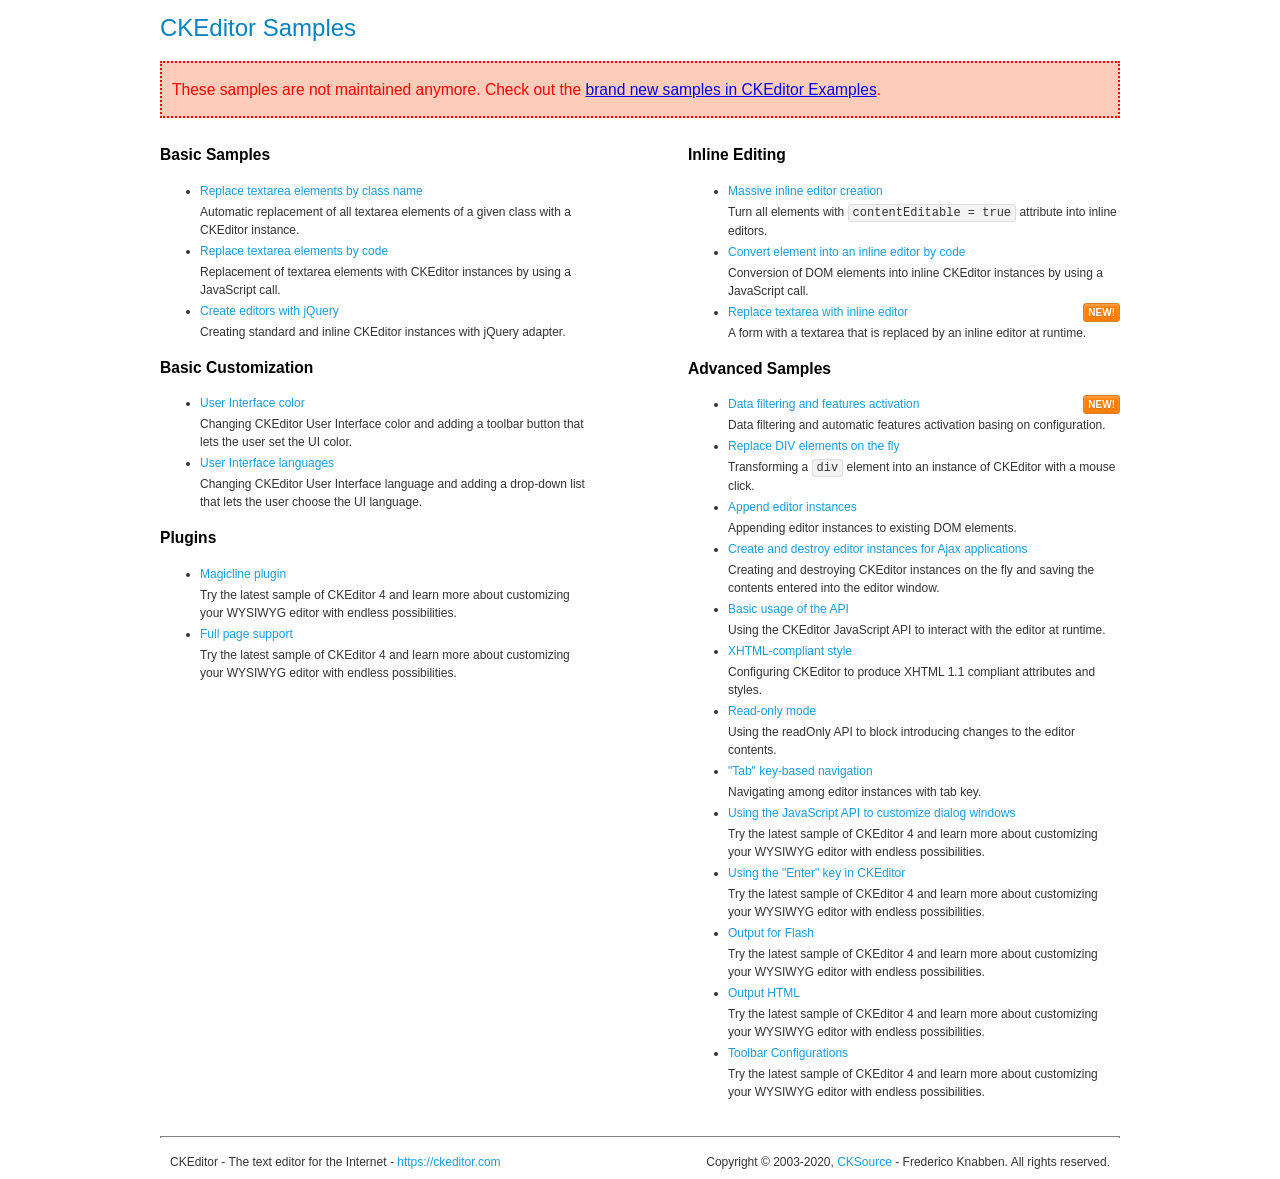
<file: ckeditor/samples/old/index.html>
<!DOCTYPE html>
<!--
Copyright (c) 2003-2020, CKSource - Frederico Knabben. All rights reserved.
For licensing, see LICENSE.md or https://ckeditor.com/legal/ckeditor-oss-license
-->
<html lang="en">
<head>
	<meta charset="utf-8">
	<title>CKEditor Samples</title>
	<link rel="stylesheet" href="sample.css">
	<meta name="description" content="Try the latest sample of CKEditor 4 and learn more about customizing your WYSIWYG editor with endless possibilities.">
</head>
<body>
	<h1 class="samples">
		CKEditor Samples
	</h1>
	<div class="warning deprecated">
		These samples are not maintained anymore. Check out the <a href="https://ckeditor.com/docs/ckeditor4/latest/examples/index.html">brand new samples in CKEditor Examples</a>.
	</div>
	<div class="twoColumns">
		<div class="twoColumnsLeft">
			<h2 class="samples">
				Basic Samples
			</h2>
			<dl class="samples">
				<dt><a class="samples" href="replacebyclass.html">Replace textarea elements by class name</a></dt>
				<dd>Automatic replacement of all textarea elements of a given class with a CKEditor instance.</dd>

				<dt><a class="samples" href="replacebycode.html">Replace textarea elements by code</a></dt>
				<dd>Replacement of textarea elements with CKEditor instances by using a JavaScript call.</dd>

				<dt><a class="samples" href="jquery.html">Create editors with jQuery</a></dt>
				<dd>Creating standard and inline CKEditor instances with jQuery adapter.</dd>
			</dl>

			<h2 class="samples">
				Basic Customization
			</h2>
			<dl class="samples">
				<dt><a class="samples" href="uicolor.html">User Interface color</a></dt>
				<dd>Changing CKEditor User Interface color and adding a toolbar button that lets the user set the UI color.</dd>

				<dt><a class="samples" href="uilanguages.html">User Interface languages</a></dt>
				<dd>Changing CKEditor User Interface language and adding a drop-down list that lets the user choose the UI language.</dd>
			</dl>


			<h2 class="samples">Plugins</h2>
<dl class="samples">
<dt><a class="samples" href="magicline/magicline.html">Magicline plugin</a></dt>
<dd>Try the latest sample of CKEditor 4 and learn more about customizing your WYSIWYG editor with endless possibilities.</dd>

<dt><a class="samples" href="wysiwygarea/fullpage.html">Full page support</a></dt>
<dd>Try the latest sample of CKEditor 4 and learn more about customizing your WYSIWYG editor with endless possibilities.</dd>
</dl>
		</div>
		<div class="twoColumnsRight">
			<h2 class="samples">
				Inline Editing
			</h2>
			<dl class="samples">
				<dt><a class="samples" href="inlineall.html">Massive inline editor creation</a></dt>
				<dd>Turn all elements with <code>contentEditable = true</code> attribute into inline editors.</dd>

				<dt><a class="samples" href="inlinebycode.html">Convert element into an inline editor by code</a></dt>
				<dd>Conversion of DOM elements into inline CKEditor instances by using a JavaScript call.</dd>

				<dt><a class="samples" href="inlinetextarea.html">Replace textarea with inline editor</a> <span class="new">New!</span></dt>
				<dd>A form with a textarea that is replaced by an inline editor at runtime.</dd>

				
			</dl>

			<h2 class="samples">
				Advanced Samples
			</h2>
			<dl class="samples">
				<dt><a class="samples" href="datafiltering.html">Data filtering and features activation</a> <span class="new">New!</span></dt>
				<dd>Data filtering and automatic features activation basing on configuration.</dd>

				<dt><a class="samples" href="divreplace.html">Replace DIV elements on the fly</a></dt>
				<dd>Transforming a <code>div</code> element into an instance of CKEditor with a mouse click.</dd>

				<dt><a class="samples" href="appendto.html">Append editor instances</a></dt>
				<dd>Appending editor instances to existing DOM elements.</dd>

				<dt><a class="samples" href="ajax.html">Create and destroy editor instances for Ajax applications</a></dt>
				<dd>Creating and destroying CKEditor instances on the fly and saving the contents entered into the editor window.</dd>

				<dt><a class="samples" href="api.html">Basic usage of the API</a></dt>
				<dd>Using the CKEditor JavaScript API to interact with the editor at runtime.</dd>

				<dt><a class="samples" href="xhtmlstyle.html">XHTML-compliant style</a></dt>
				<dd>Configuring CKEditor to produce XHTML 1.1 compliant attributes and styles.</dd>

				<dt><a class="samples" href="readonly.html">Read-only mode</a></dt>
				<dd>Using the readOnly API to block introducing changes to the editor contents.</dd>

				<dt><a class="samples" href="tabindex.html">"Tab" key-based navigation</a></dt>
				<dd>Navigating among editor instances with tab key.</dd>


				
<dt><a class="samples" href="dialog/dialog.html">Using the JavaScript API to customize dialog windows</a></dt>
<dd>Try the latest sample of CKEditor 4 and learn more about customizing your WYSIWYG editor with endless possibilities.</dd>

<dt><a class="samples" href="enterkey/enterkey.html">Using the &quot;Enter&quot; key in CKEditor</a></dt>
<dd>Try the latest sample of CKEditor 4 and learn more about customizing your WYSIWYG editor with endless possibilities.</dd>

<dt><a class="samples" href="htmlwriter/outputforflash.html">Output for Flash</a></dt>
<dd>Try the latest sample of CKEditor 4 and learn more about customizing your WYSIWYG editor with endless possibilities.</dd>

<dt><a class="samples" href="htmlwriter/outputhtml.html">Output HTML</a></dt>
<dd>Try the latest sample of CKEditor 4 and learn more about customizing your WYSIWYG editor with endless possibilities.</dd>

<dt><a class="samples" href="toolbar/toolbar.html">Toolbar Configurations</a></dt>
<dd>Try the latest sample of CKEditor 4 and learn more about customizing your WYSIWYG editor with endless possibilities.</dd>

			</dl>
		</div>
	</div>
	<div id="footer">
		<hr>
		<p>
			CKEditor - The text editor for the Internet - <a class="samples" href="https://ckeditor.com/">https://ckeditor.com</a>
		</p>
		<p id="copy">
			Copyright &copy; 2003-2020, <a class="samples" href="https://cksource.com/">CKSource</a> - Frederico Knabben. All rights reserved.
		</p>
	</div>
</body>
</html>
</file>
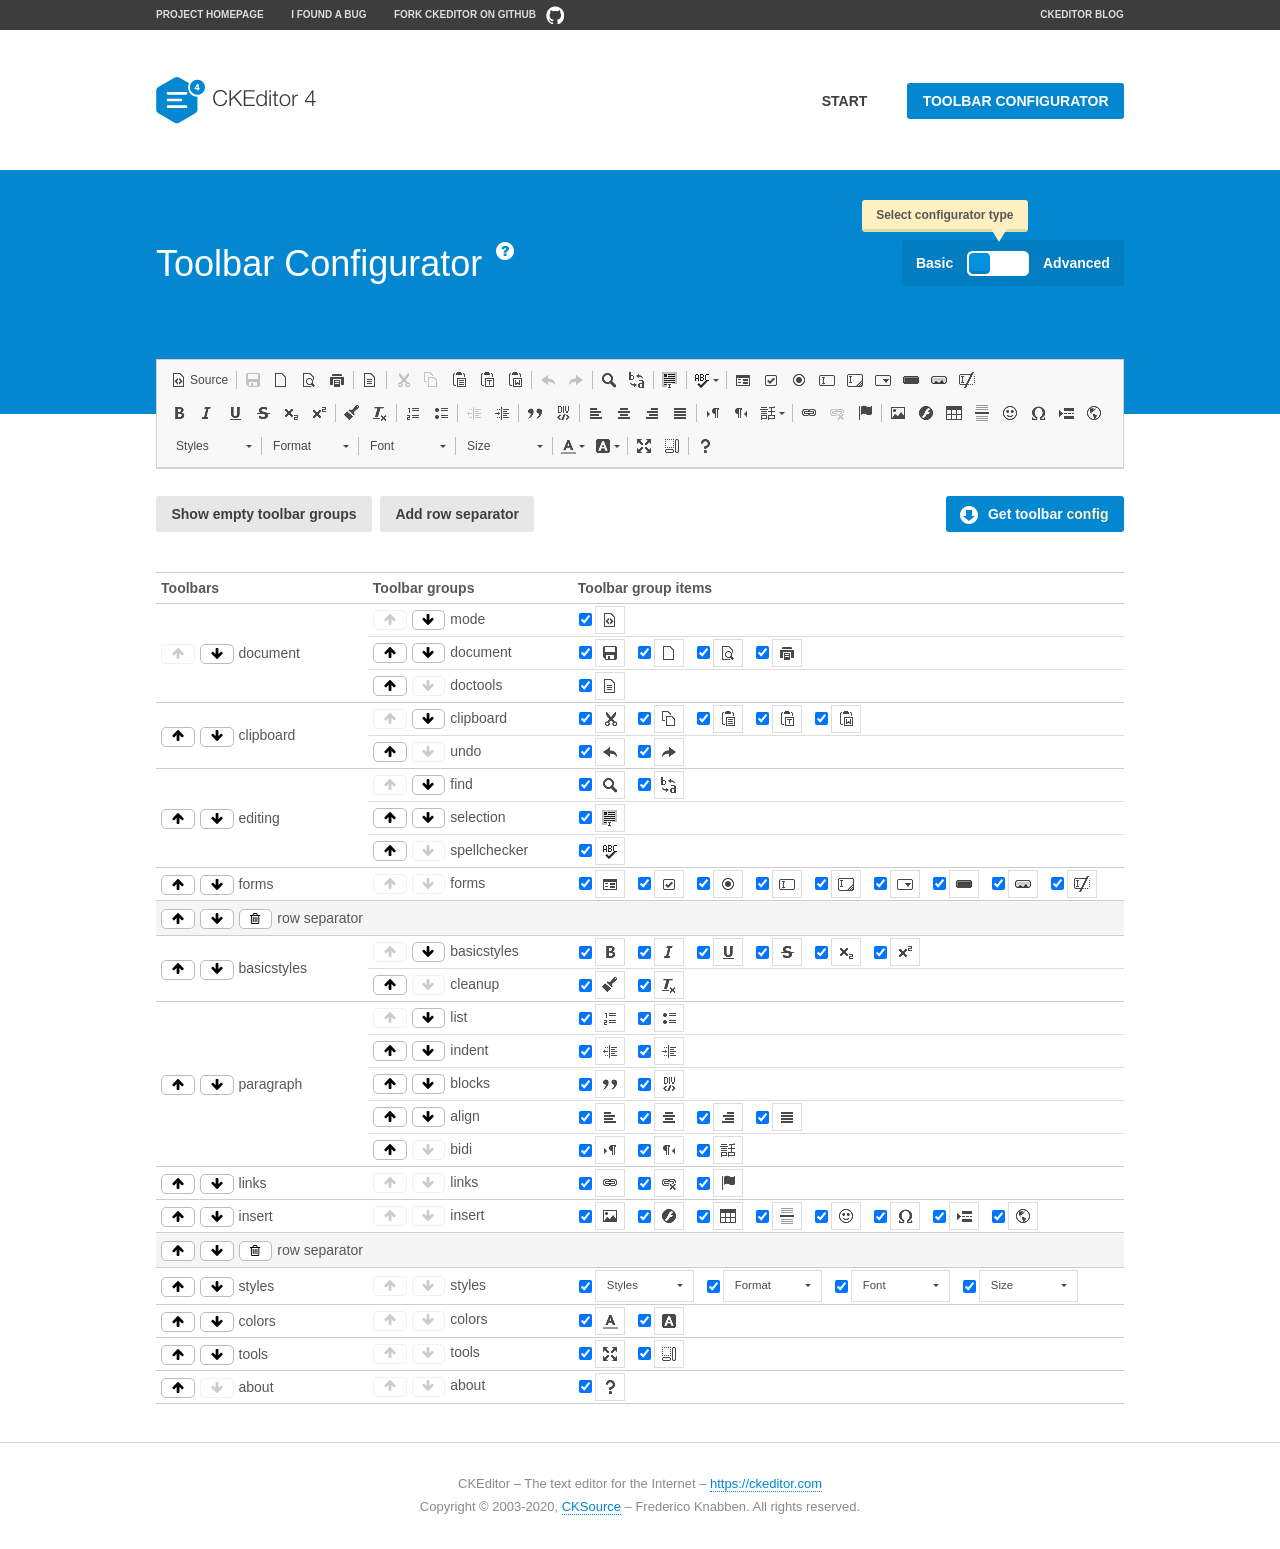
<file: ckeditor/samples/toolbarconfigurator/index.html>
<!DOCTYPE html>
<!--
Copyright (c) 2003-2020, CKSource - Frederico Knabben. All rights reserved.
For licensing, see LICENSE.md or https://ckeditor.com/legal/ckeditor-oss-license
-->
<!--[if IE 8]><html class="ie8"><![endif]-->
<!--[if gt IE 8]><html><![endif]-->
<!--[if !IE]><!--><html lang="en"><!--<![endif]-->
<head>
	<meta charset="utf-8">
	<title>Toolbar Configurator</title>
	<script src="../../ckeditor.js"></script>
	<script>
		if ( CKEDITOR.env.ie && CKEDITOR.env.version < 9 )
			CKEDITOR.tools.enableHtml5Elements( document );
	</script>
	<link rel="stylesheet" href="lib/codemirror/codemirror.css">
	<link rel="stylesheet" href="lib/codemirror/show-hint.css">
	<link rel="stylesheet" href="lib/codemirror/neo.css">
	<link rel="stylesheet" href="css/fontello.css">
	<link rel="stylesheet" href="../css/samples.css">
	<meta name="description" content="Try the latest sample of CKEditor 4 and learn more about customizing your WYSIWYG editor with endless possibilities.">
</head>
<body id="toolbar">

<nav class="navigation-a">
	<div class="grid-container">
		<ul class="navigation-a-left grid-width-70">
			<li><a href="https://ckeditor.com/ckeditor-4/">Project Homepage</a></li>
			<li><a href="https://github.com/ckeditor/ckeditor4/issues">I found a bug</a></li>
			<li><a href="https://github.com/ckeditor/ckeditor4" class="icon-pos-right icon-navigation-a-github">Fork CKEditor on GitHub</a></li>
		</ul>
		<ul class="navigation-a-right grid-width-30">
			<li><a href="https://ckeditor.com/blog/">CKEditor Blog</a></li>
		</ul>
	</div>
</nav>

<header class="header-a">
	<div class="grid-container">
		<h1 class="header-a-logo grid-width-30">
			<a href="../index.html"><img src="../img/logo.svg" onerror="this.src='../img/logo.png'; this.onerror=null;" alt="CKEditor Logo"></a>
		</h1>
		<nav class="navigation-b grid-width-70">
			<ul>
				<li><a href="../index.html"  class="button-a">Start</a></li>
				<li><a href="index.html"  class="button-a button-a-background">Toolbar configurator</a></li>
			</ul>
		</nav>
	</div>
</header>

<main>
	<div class="adjoined-top">
		<div class="grid-container">
			<div class="content grid-width-100">
				<div class="grid-container-nested">
					<h1 class="grid-width-60">
						Toolbar Configurator
						<a href="#help-content" type="button" title="Configurator help" id="help" class="button-a button-a-background button-a-no-text icon-pos-left icon-question-mark">Help</a>
					</h1>

					<div class="grid-width-40 grid-switch-magic">
						<div class="switch">
							<span class="balloon-a balloon-a-se">Select configurator type</span>
							<input type="radio" name="radio" data-num="1" id="radio-basic" />
							<input type="radio" name="radio" data-num="2" id="radio-advanced" />
							<label data-for="1" for="radio-basic">Basic</label>
							<span class="switch-inner">
								<span class="handler"></span>
							</span>
							<label data-for="2" for="radio-advanced">Advanced</label>
						</div>
					</div>
				</div>
			</div>
		</div>
	</div>
	<div class="adjoined-bottom">
		<div class="grid-container">
			<div class="grid-width-100">
				<div class="editors-container">
					<div id="editor-basic"></div>
					<div id="editor-advanced"></div>
				</div>
			</div>
		</div>
	</div>

	<div class="grid-container configurator">
		<div class="content grid-width-100">
			<div class="configurator">
				<div>
					<div id="toolbarModifierWrapper"></div>
				</div>
			</div>
		</div>
	</div>

	<div id="help-content">
		<div class="grid-container">
			<div class="grid-width-100">
				<h2>What Am I Doing Here?</h2>

				<div class="grid-container grid-container-nested">
					<div class="basic">
						<div class="grid-width-50">
							<p>Arrange <a href="https://ckeditor.com/docs/ckeditor4/latest/api/CKEDITOR_config.html#cfg-toolbarGroups">toolbar groups</a>, toggle <a href="https://ckeditor.com/docs/ckeditor4/latest/api/CKEDITOR_config.html#cfg-removeButtons">button visibility</a> according to your needs and get your toolbar configuration.</p>
							<p>You can replace the content of the <a href="../../config.js"><code>config.js</code></a> file with the generated configuration. If you already set some configuration options you will need to merge both configurations.</p>
						</div>
						<div class="grid-width-50">
							<p>Read more about different ways of <a href="https://ckeditor.com/docs/ckeditor4/latest/guide/dev_configuration.html">setting configuration</a> and do not forget about <strong>clearing browser cache</strong>.</p>
							<p>Arranging toolbar groups is the recommended way of configuring the toolbar, but if you need more freedom you can use the <a href="#advanced">advanced configurator</a>.</p>
						</div>
					</div>
					<div class="advanced" style="display: none;">
						<div class="grid-width-50">
							<p>With this code editor you can edit your <a href="https://ckeditor.com/docs/ckeditor4/latest/api/CKEDITOR_config.html#cfg-toolbar">toolbar configuration</a> live.</p>
							<p>You can replace the content of the <a href="../../config.js"><code>config.js</code></a> file with the generated configuration. If you already set some configuration options you will need to merge both configurations.</p>
						</div>
						<div class="grid-width-50">
							<p>Read more about different ways of <a href="https://ckeditor.com/docs/ckeditor4/latest/guide/dev_configuration.html">setting configuration</a> and do not forget about <strong>clearing browser cache</strong>.</p>
						</div>
					</div>
				</div>

				<p class="grid-container grid-container-nested">
					<button type="button" class="help-content-close grid-width-100 button-a button-a-background">Got it. Let's play!</button>
				</p>
			</div>
		</div>
	</div>
</main>

<footer class="footer-a grid-container">
	<p class="grid-width-100">
		CKEditor &ndash; The text editor for the Internet &ndash; <a class="samples" href="https://ckeditor.com/">https://ckeditor.com</a>
	</p>
	<p class="grid-width-100" id="copy">
		Copyright &copy; 2003-2020, <a class="samples" href="https://cksource.com/">CKSource</a> &ndash; Frederico Knabben. All rights reserved.
	</p>
</footer>

<script src="lib/codemirror/codemirror.js"></script>
<script src="lib/codemirror/javascript.js"></script>
<script src="lib/codemirror/show-hint.js"></script>

<script src="js/fulltoolbareditor.js"></script>
<script src="js/abstracttoolbarmodifier.js"></script>
<script src="js/toolbarmodifier.js"></script>
<script src="js/toolbartextmodifier.js"></script>
<script src="../js/sf.js"></script>

<script>
	( function() {
		'use strict';

		var mode = ( window.location.hash.substr( 1 ) === 'advanced' ) ? 'advanced' : 'basic',
			configuratorSection = CKEDITOR.document.findOne( 'main > .grid-container.configurator' ),
			basicInstruction = CKEDITOR.document.findOne( '#help-content .basic' ),
			advancedInstruction = CKEDITOR.document.findOne( '#help-content .advanced' ),

			// Configurator mode switcher.
			modeSwitchBasic = CKEDITOR.document.getById( 'radio-basic' ),
			modeSwitchAdvanced = CKEDITOR.document.getById( 'radio-advanced' );

		// Initial setup
		function updateSwitcher() {
			if ( mode === 'advanced' ) {
				modeSwitchAdvanced.$.checked = true;
			} else {
				modeSwitchBasic.$.checked = true;
			}
		}

		updateSwitcher();

		CKEDITOR.document.getWindow().on( 'hashchange', function( e ) {
			var hash = window.location.hash.substr( 1 );
			if ( !( hash === 'advanced' || hash === 'basic' ) ) {
				return;
			}
			mode = hash;
			onToolbarsDone( mode );
		} );

		CKEDITOR.document.getWindow().on( 'resize', function() {
			updateToolbar( ( mode === 'basic' ? toolbarModifier : toolbarTextModifier )[ 'editorInstance' ] );
		} );

		function onRefresh( modifier ) {
			modifier = modifier || this;

			if ( mode === 'basic' && modifier instanceof ToolbarConfigurator.ToolbarTextModifier ) {
				return;
			}

			// CodeMirror container becomes visible, so we need to refresh and to avoid rendering problems.
			if ( mode === 'advanced' && modifier instanceof ToolbarConfigurator.ToolbarTextModifier ) {
				modifier.codeContainer.refresh();
			}

			updateToolbar( modifier.editorInstance );
		}

		function updateToolbar( editor ) {
			var editorContainer = editor.container;

			// Not always editor is loaded.
			if ( !editorContainer ) {
				return;
			}

			var displayStyle = editorContainer.getStyle( 'display' );

			editorContainer.setStyle( 'display', 'block' );

			var newHeight = editorContainer.getSize( 'height' );

			var newMarginTop = parseInt( editorContainer.getComputedStyle( 'margin-top' ), 10 );
			newMarginTop = ( isNaN( newMarginTop ) ? 0 : Number( newMarginTop ) );

			var newMarginBottom = parseInt( editorContainer.getComputedStyle( 'margin-bottom' ), 10 );
			newMarginBottom = ( isNaN( newMarginBottom ) ? 0 : Number( newMarginBottom ) );

			var result = newHeight + newMarginTop + newMarginBottom;

			editorContainer.setStyle( 'display', displayStyle );

			editor.container.getAscendant( 'div' ).setStyle( 'height', result + 'px' );
		}

		var toolbarModifier = new ToolbarConfigurator.ToolbarModifier( 'editor-basic' );

		var done = 0;
		toolbarModifier.init( onToolbarInit );
		toolbarModifier.onRefresh = onRefresh;

		CKEDITOR.document.getById( 'toolbarModifierWrapper' ).append( toolbarModifier.mainContainer );

		var toolbarTextModifier = new ToolbarConfigurator.ToolbarTextModifier( 'editor-advanced' );
		toolbarTextModifier.init( onToolbarInit );
		toolbarTextModifier.onRefresh = onRefresh;

		function onToolbarInit() {
			if ( ++done === 2 ) {
				onToolbarsDone();

				positionSticky.watch( CKEDITOR.document.findOne( '.toolbar' ), function() {
					return mode === 'advanced';
				} );
			}
		}

		function onToolbarsDone() {
			if ( mode === 'basic' ) {
				toggleModeBasic( false );
			} else {
				toggleModeAdvanced( false );
			}

			updateSwitcher();

			setTimeout( function() {
				CKEDITOR.document.findOne( '.editors-container' ).addClass( 'active' );
				CKEDITOR.document.findOne( '#toolbarModifierWrapper' ).addClass( 'active' );
			}, 200 );
		}

		CKEDITOR.document.getById( 'toolbarModifierWrapper' ).append( toolbarTextModifier.mainContainer );

		function toogleModeSwitch( onElement, offElement, onModifier, offModifier ) {
			onElement.addClass( 'fancy-button-active' );
			offElement.removeClass( 'fancy-button-active' );

			onModifier.showUI();
			offModifier.hideUI();
		}

		function toggleModeBasic( callOnRefresh ) {
			callOnRefresh = ( callOnRefresh !== false );
			mode = 'basic';
			window.location.hash = '#basic';
			toogleModeSwitch( modeSwitchBasic, modeSwitchAdvanced, toolbarModifier, toolbarTextModifier );

			configuratorSection.removeClass( 'freed-width' );
			basicInstruction.show();
			advancedInstruction.hide();

			callOnRefresh && onRefresh( toolbarModifier );
		}

		function toggleModeAdvanced( callOnRefresh ) {
			callOnRefresh = ( callOnRefresh !== false );
			mode = 'advanced';
			window.location.hash = '#advanced';
			toogleModeSwitch( modeSwitchAdvanced, modeSwitchBasic, toolbarTextModifier, toolbarModifier );

			configuratorSection.addClass( 'freed-width' );
			advancedInstruction.show();
			basicInstruction.hide();

			callOnRefresh && onRefresh( toolbarTextModifier );
		}

		modeSwitchBasic.on( 'click', toggleModeBasic );
		modeSwitchAdvanced.on( 'click', toggleModeAdvanced );

		//
		// Position:sticky for the toolbar.
		//

		// Will make elements behave like they were styled with position:sticky.
		var positionSticky = {
			// Store object: {
			// 		element: CKEDITOR.dom.element, // Element which will float.
			// 		placeholder: CKEDITOR.dom.element, // Placeholder which is place to prevent page bounce.
			// 		isFixed: boolean // Whether element float now.
			// }
			watched: [],

			active: [],

			staticContainer: null,

			init: function() {
				var element = CKEDITOR.dom.element.createFromHtml(
					'<div class="staticContainer">' +
						'<div class="grid-container" >' +
							'<div class="grid-width-100">' +
								'<div class="inner"></div>' +
							'</div>' +
						'</div>' +
					'</div>' );

				this.staticContainer = element.findOne( '.inner' );

				CKEDITOR.document.getBody().append( element );
			},

			watch: function( element, preventFunc ) {
				this.watched.push( {
					element: element,
					placeholder: new CKEDITOR.dom.element( 'div' ),
					isFixed: false,
					preventFunc: preventFunc
				} );
			},

			checkAll: function() {
				for ( var i = 0; i < this.watched.length; i++ ) {
					this.check( this.watched[ i ] );
				}
			},

			check: function( element ) {
				var isFixed = element.isFixed;
				var shouldBeFixed = this.shouldBeFixed( element );

				// Nothing to be done.
				if ( isFixed === shouldBeFixed ) {
					return;
				}

				var placeholder = element.placeholder;

				if ( isFixed ) {
					// Unfixing.

					element.element.insertBefore( placeholder );
					placeholder.remove();

					element.element.removeStyle( 'margin' );

					this.active.splice( CKEDITOR.tools.indexOf( this.active, element ), 1 );

				} else {
					// Fixing.
					placeholder.setStyle( 'width', element.element.getSize( 'width' ) + 'px' );
					placeholder.setStyle( 'height', element.element.getSize( 'height' ) + 'px' );
					placeholder.setStyle( 'margin-bottom', element.element.getComputedStyle( 'margin-bottom' ) );
					placeholder.setStyle( 'display', element.element.getComputedStyle( 'display' ) );
					placeholder.insertAfter( element.element );

					this.staticContainer.append( element.element );

					this.active.push( element );
				}

				element.isFixed = !element.isFixed;
			},

			shouldBeFixed: function( element ) {
				if ( element.preventFunc && element.preventFunc() ) {
					return false;
				}

				// If element is already fixed we are checking it's placeholder.
				var related = ( element.isFixed ? element.placeholder : element.element ),
					clientRect = related.$.getBoundingClientRect(),
					staticHeight = this.staticContainer.getSize('height' ),
					elemHeight = element.element.getSize( 'height' );

				if ( element.isFixed ) {
					return ( clientRect.top + elemHeight < staticHeight );
				} else {
					return ( clientRect.top < staticHeight );
				}
			}
		};

		positionSticky.init();

		CKEDITOR.document.getWindow().on( 'scroll',
			new CKEDITOR.tools.eventsBuffer( 100, positionSticky.checkAll, positionSticky ).input
		);

		// Make the toolbar sticky.
		positionSticky.watch( CKEDITOR.document.findOne( '.editors-container' ) );

		// Help button and help-content.
		( function() {
			var helpButton = CKEDITOR.document.getById( 'help' ),
				helpContent = CKEDITOR.document.getById( 'help-content' );

			// Don't show help button on IE8 because it's unsupported by Pico Modal.
			if ( CKEDITOR.env.ie && CKEDITOR.env.version == 8 ) {
				helpButton.hide();
			} else {
				// Display help modal when the button is clicked.
				helpButton.on( 'click', function( evt ) {
					SF.modal( {
						// Clone modal content from DOM.
						content: helpContent.getHtml(),

						afterCreate: function( modal ) {
							// Enable modal content button to close the modal.
							new CKEDITOR.dom.element( modal.modalElem() ).findOne( '.help-content-close' ).once( 'click', modal.close );
						}
					} ).show();
				} );
			}
		} )();
	} )();
</script>
</body>
</html>
</file>
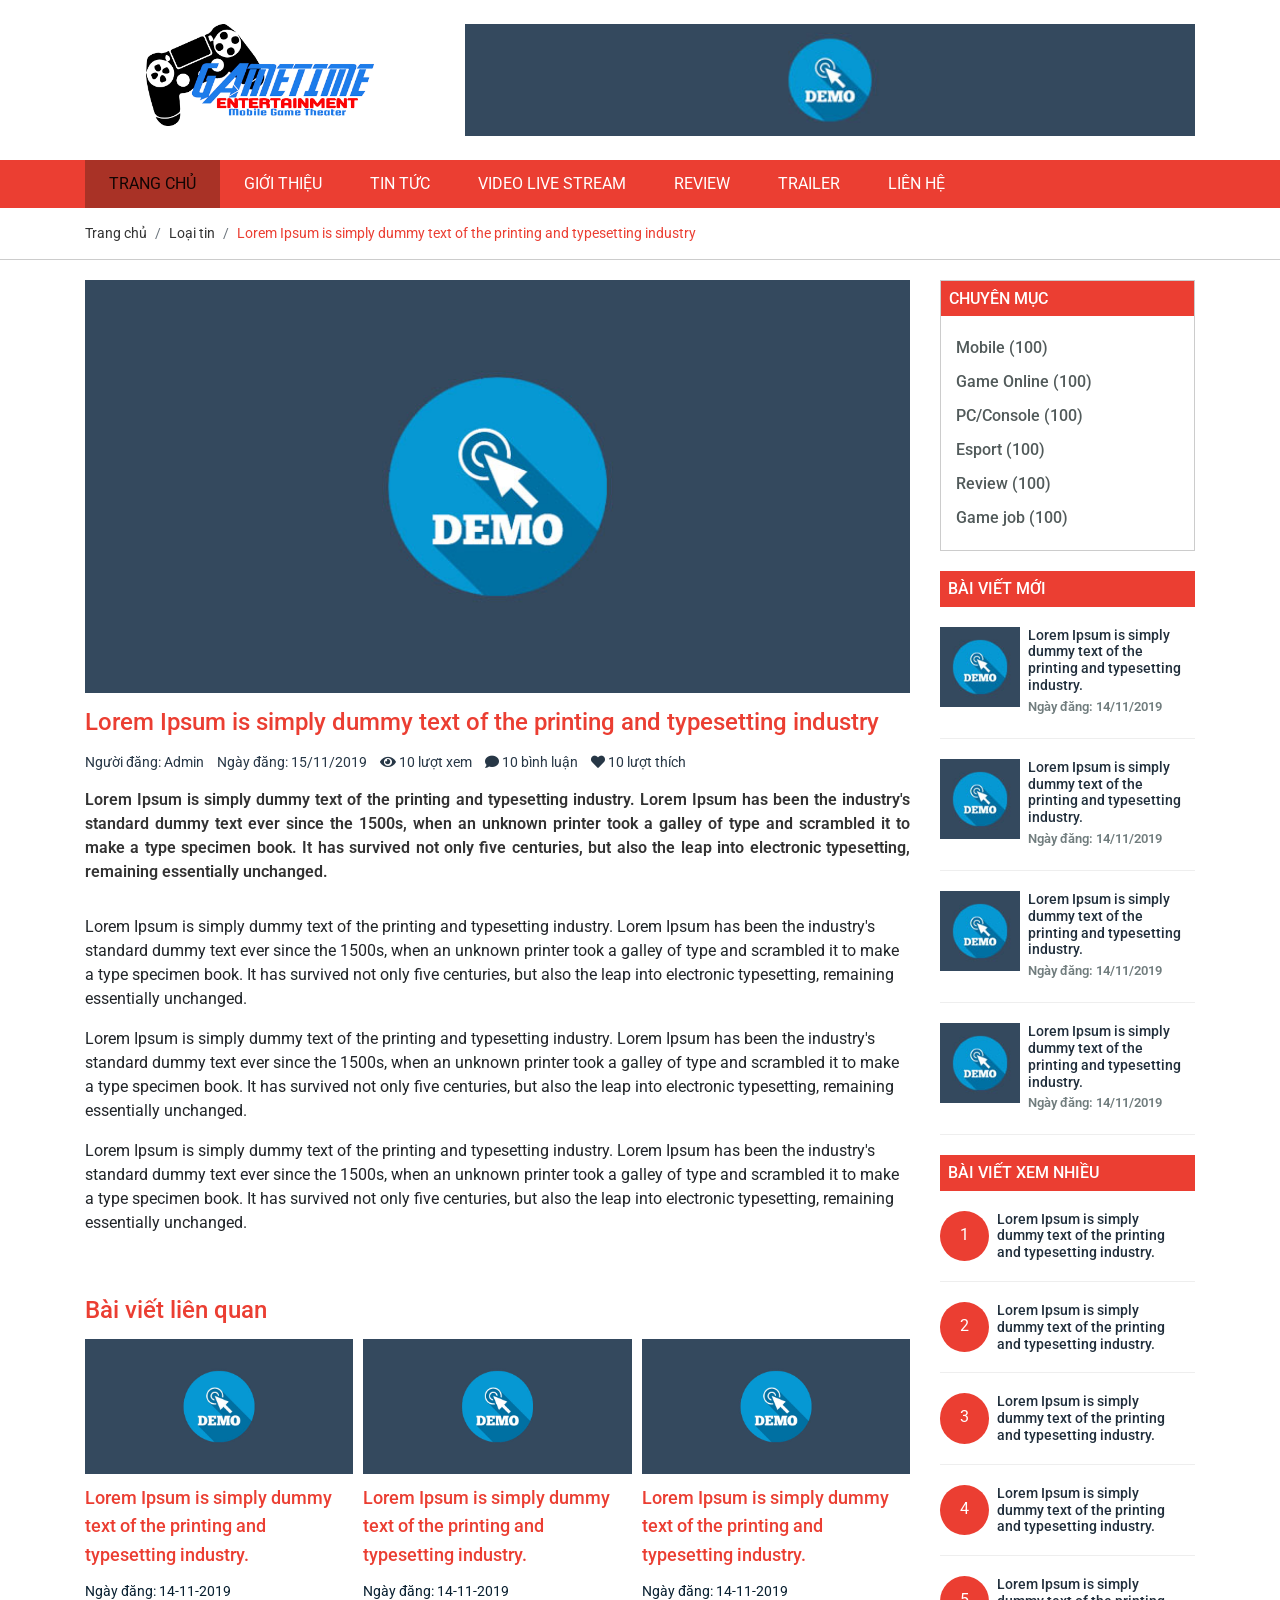
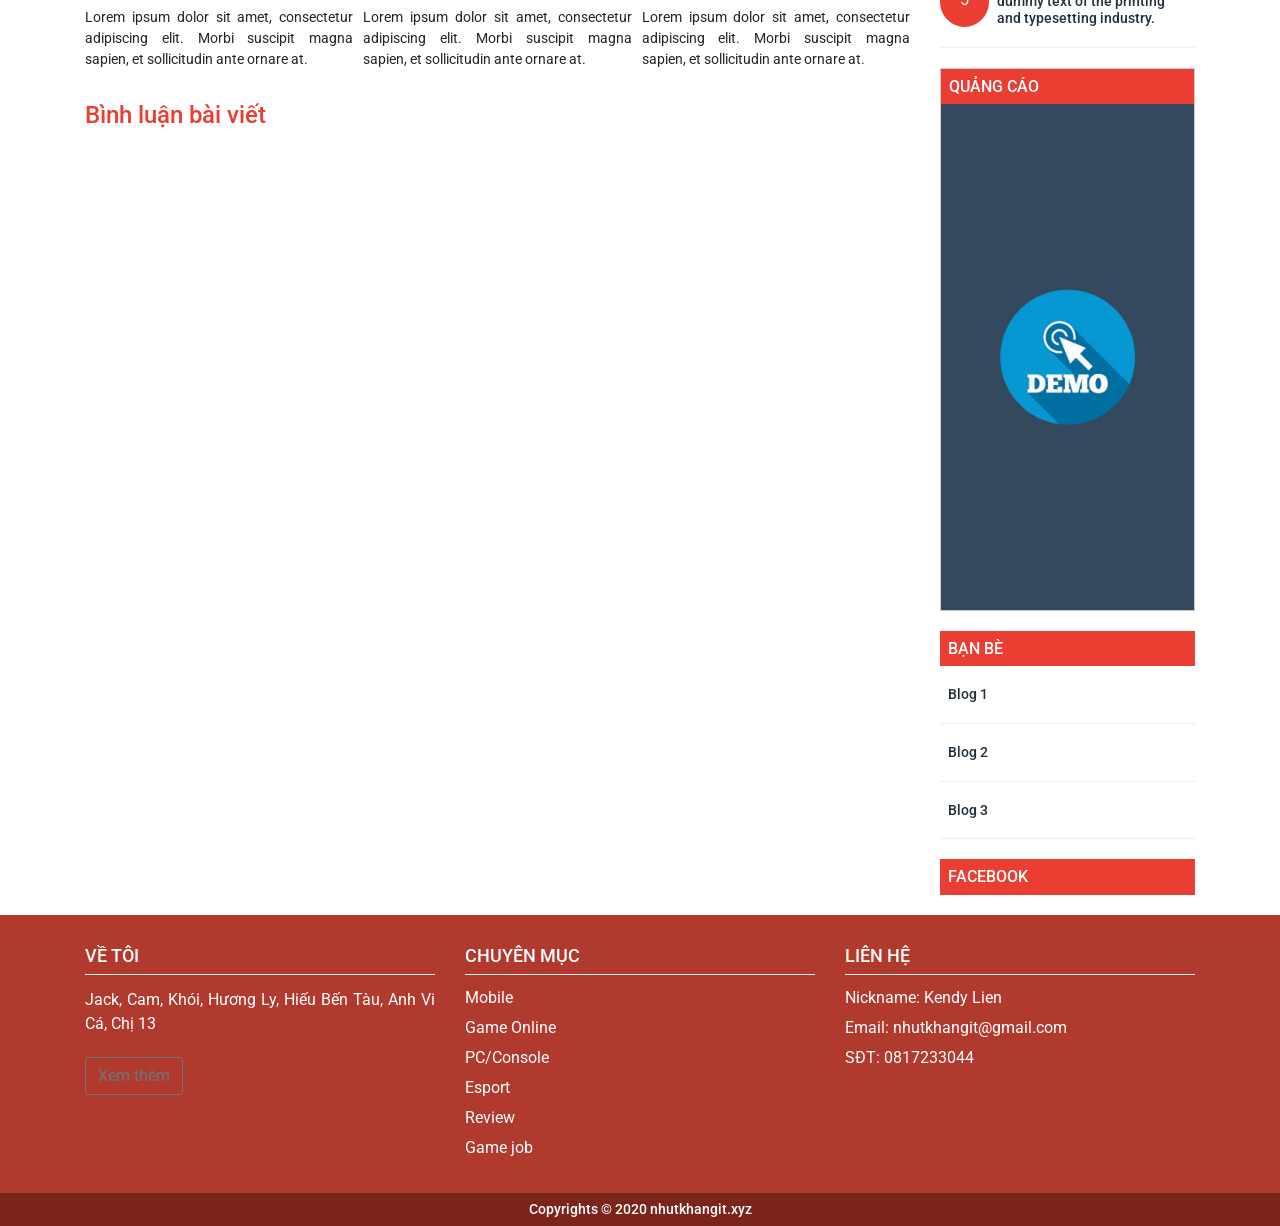
<file: chi-tiet.html>
<!DOCTYPE html>
<html lang="en" dir="ltr">
  <head>
    <meta charset="utf-8">
    <meta name="viewport" content="width=device-width, initial-scale=1.0">
    <title>HOME | BLOG</title>
    <!-- Style -->
    <link rel="stylesheet" href="css/style.css"/>
    <link rel="stylesheet" href="css/responsive.css"/>
    <!-- Bootstrap 4 -->
    <link rel="stylesheet" href="https://stackpath.bootstrapcdn.com/bootstrap/4.3.1/css/bootstrap.min.css">
    <!-- Fonts Awesome -->
    <link rel="stylesheet" href="https://use.fontawesome.com/releases/v5.1.1/css/all.css">
    <!-- owlCarousel -->
    <link rel="stylesheet" href="assets/owlcarousel/assets/owl.carousel.min.css">
    <link rel="stylesheet" href="assets/owlcarousel/assets/owl.theme.default.min.css">
    <!-- Fonts Google -->
    <link href="https://fonts.googleapis.com/css?family=Roboto&display=swap" rel="stylesheet">
  </head>
  <body>
    <!-- Facebook SDK -->
    <div id="fb-root"></div>
    <script async defer crossorigin="anonymous" src="https://connect.facebook.net/vi_VN/sdk.js#xfbml=1&version=v5.0"></script>

    <div id="wrapper">
      <header class="header">
        <div class="top-header sm-hidden py-4">
          <div class="container">
            <div class="row">
              <div class="col-lg-4 col-md-4 text-center">
                <a href="index.html"><img src="assets/images/logo.png" alt="logo.png" width="65%"></a>
              </div>
              <div class="col-lg-8 col-md-8">
                <div class="header-banner">
                  <a href="#"><img src="assets/images/header-banner.jpg" width="100%"/></a>
                </div>
              </div>
            </div>
          </div>
        </div>
        <!-- top header -->
        <div class="menu-header">
          <div class="container">
            <div class="row">
              <div class="col-md-12 nav-sm-fuild">
                <nav class="navbar navbar-expand-lg navbar-light">
                  <button class="navbar-toggler" type="button" data-toggle="collapse" data-target="#navbarSupportedContent" aria-controls="navbarSupportedContent" aria-expanded="false" aria-label="Toggle navigation">
                    <span class="navbar-toggler-icon"></span>
                  </button>
                  <div class="collapse navbar-collapse" id="navbarSupportedContent">
                    <ul class="navbar-nav mr-auto">
                      <li class="nav-item active">
                        <a class="nav-link" href="#">TRANG CHỦ<span class="sr-only">(current)</span></a>
                      </li>
                      <li class="nav-item">
                        <a class="nav-link" href="#">GIỚI THIỆU</a>
                      </li>
                      <li class="nav-item">
                        <a class="nav-link" href="#">TIN TỨC</a>
                      </li>
                      <li class="nav-item">
                        <a class="nav-link" href="#">VIDEO LIVE STREAM</a>
                      </li>
                      <li class="nav-item">
                        <a class="nav-link" href="#">REVIEW</a>
                      </li>
                      <li class="nav-item">
                        <a class="nav-link" href="#">TRAILER</a>
                      </li>
                      <li class="nav-item">
                        <a class="nav-link" href="#">LIÊN HỆ</a>
                      </li>
                      <!--
                      <li class="nav-item dropdown">
                        <a class="nav-link dropdown-toggle" href="#" id="navbarDropdown" role="button" data-toggle="dropdown" aria-haspopup="true" aria-expanded="false">
                          Dropdown
                        </a>
                        <div class="dropdown-menu" aria-labelledby="navbarDropdown">
                          <a class="dropdown-item" href="#">Action</a>
                          <a class="dropdown-item" href="#">Another action</a>
                          <div class="dropdown-divider"></div>
                          <a class="dropdown-item" href="#">Something else here</a>
                        </div>
                      </li>
                      <li class="nav-item">
                        <a class="nav-link disabled" href="#" tabindex="-1" aria-disabled="true">Disabled</a>
                      </li>
                      -->
                    </ul>
                  </div>
                </nav>
              </div>
            </div>
          </div>
        </div>
        <!-- menu header -->
      </header>
      <!-- header -->
      <content class="content">
        <div class="section-breadcrum">
          <div class="container">
            <nav aria-label="breadcrumb">
              <ol class="breadcrumb">
                <li class="breadcrumb-item"><a href="index.html">Trang chủ</a></li>
                <li class="breadcrumb-item"><a href="#">Loại tin</a></li>
                <li class="breadcrumb-item active" aria-current="page">Lorem Ipsum is simply dummy text of the printing and typesetting industry</li>
              </ol>
            </nav>
          </div>
        </div>
        <!-- section breabcrum -->
        <div class="container">
          <div class="row">
            <div class="col-lg-9 col-md-9 col-sm-12 col-xs-12">
              <div class="detail-section">
                <img src="assets/images/slider-1.jpg" alt="slider-1.jpg" class="w-100" />
                <div class="content-article">
                  <h2>Lorem Ipsum is simply dummy text of the printing and typesetting industry</h2>
                  <div class="info-sm">
                    <span> Người đăng: Admin </span>
                    <span> Ngày đăng: 15/11/2019 </span>
                    <span><i class="fas fa-eye"></i> 10 lượt xem</span>
                    <span><i class="fas fa-comment"></i> 10 bình luận</span>
                    <span><i class="fas fa-heart"></i> 10 lượt thích</span>
                  </div>
                  <!-- info sm -->
                  <div class="summary-article">
                    <p>
                    Lorem Ipsum is simply dummy text of the printing and typesetting industry. Lorem Ipsum has been the industry's standard dummy text ever since
                    the 1500s, when an unknown printer took a galley of type and scrambled it to make a type specimen book.
                    It has survived not only five centuries,
                    but also the leap into electronic typesetting, remaining essentially unchanged.
                    </p>
                  </div>
                  <div class="content-article">
                    <p>
                      Lorem Ipsum is simply dummy text of the printing and typesetting industry. Lorem Ipsum has been the industry's standard dummy text ever since
                      the 1500s, when an unknown printer took a galley of type and scrambled it to make a type specimen book.
                      It has survived not only five centuries,
                      but also the leap into electronic typesetting, remaining essentially unchanged.
                    </p>
                    <p>
                      Lorem Ipsum is simply dummy text of the printing and typesetting industry. Lorem Ipsum has been the industry's standard dummy text ever since
                      the 1500s, when an unknown printer took a galley of type and scrambled it to make a type specimen book.
                      It has survived not only five centuries,
                      but also the leap into electronic typesetting, remaining essentially unchanged.
                    </p>
                    <p>
                      Lorem Ipsum is simply dummy text of the printing and typesetting industry. Lorem Ipsum has been the industry's standard dummy text ever since
                      the 1500s, when an unknown printer took a galley of type and scrambled it to make a type specimen book.
                      It has survived not only five centuries,
                      but also the leap into electronic typesetting, remaining essentially unchanged.
                    </p>
                  </div>
                </div>
                <!-- content arctile -->
                <div class="relation-article">
                  <h2>Bài viết liên quan</h2>
                  <div class="relation-box">
                    <div class="owl-relation owl-carousel owl-theme">
                      <div class="item">
                        <a href="#"><img src="assets/images/slider-1.jpg" alt="slider-1.jpg" class="w-100"/></a>
                        <h2><a href="#">Lorem Ipsum is simply dummy text of the printing and typesetting industry.</a></h2>
                        <p class="date"><span>Ngày đăng: 14-11-2019</span></p>
                        <p class="summary">Lorem ipsum dolor sit amet, consectetur adipiscing elit. Morbi suscipit magna sapien, et sollicitudin ante ornare at.</p>
                      </div>
                      <!-- item -->
                      <div class="item">
                        <a href="#"><img src="assets/images/slider-2.jpg" alt="slider-2.jpg" class="w-100"/></a>
                        <h2><a href="#">Lorem Ipsum is simply dummy text of the printing and typesetting industry.</a></h2>
                        <p class="date"><span>Ngày đăng: 14-11-2019</span></p>
                        <p class="summary">Lorem ipsum dolor sit amet, consectetur adipiscing elit. Morbi suscipit magna sapien, et sollicitudin ante ornare at.</p>
                      </div>
                      <!-- item -->
                      <div class="item">
                        <a href="#"><img src="assets/images/slider-3.jpg" alt="slider-3.jpg" class="w-100"/></a>
                        <h2><a href="#">Lorem Ipsum is simply dummy text of the printing and typesetting industry.</a></h2>
                        <p class="date"><span>Ngày đăng: 14-11-2019</span></p>
                        <p>Lorem ipsum dolor sit amet, consectetur adipiscing elit. Morbi suscipit magna sapien, et sollicitudin ante ornare at.</p>
                      </div>
                      <!-- item -->
                    </div>
                  </div>
                  <!-- relation-box -->
                </div>
                <!-- relation article -->
                <div class="comment-section">
                  <h2>Bình luận bài viết</h2>
                  <div class="fb-comments" data-href="https://developers.facebook.com/docs/plugins/comments#configurator" data-width="100%" data-numposts="5"></div>
                </div>
                <!-- comment section -->
              </div>
              <!-- detail section -->
            </div>
            <!-- col-9 left -->
            <div class="col-lg-3 col-md-3 col-sm-12 col-xs-12">
              <div class="right-box">
                <h2 class="title-right-box">Chuyên mục</h2>
                <ul class="category-right">
                  <li><a href="#">Mobile (100)</a></li>
                  <li><a href="#">Game Online (100)</a></li>
                  <li><a href="#">PC/Console (100)</a></li>
                  <li><a href="#">Esport (100)</a></li>
                  <li><a href="#">Review (100)</a></li>
                  <li><a href="#">Game job (100)</a></li>
                </ul>
              </div>
              <!-- right box -->
              <div class="new-blog">
                <h2 class="title-right-box">Bài viết mới</h2>
                <div class="post-right">
                  <div class="image-post-right">
                      <a href="#"><img src="assets/images/small-blog.jpg" width="80"/></a>
                  </div>
                  <div class="detail-post-right">
                    <h2><a href="#">Lorem Ipsum is simply dummy text of the printing and typesetting industry.</a></h2>
                    <span>Ngày đăng: 14/11/2019</span>
                  </div>
                </div>
                <!-- blog-right -->
                <div class="post-right">
                  <div class="image-post-right">
                      <a href="#"><img src="assets/images/small-blog.jpg" width="80"/></a>
                  </div>
                  <div class="detail-post-right">
                    <h2><a href="#">Lorem Ipsum is simply dummy text of the printing and typesetting industry.</a></h2>
                    <span>Ngày đăng: 14/11/2019</span>
                  </div>
                </div>
                <!-- blog-right -->
                <div class="post-right">
                  <div class="image-post-right">
                      <a href="#"><img src="assets/images/small-blog.jpg" width="80"/></a>
                  </div>
                  <div class="detail-post-right">
                    <h2><a href="#">Lorem Ipsum is simply dummy text of the printing and typesetting industry.</a></h2>
                    <span>Ngày đăng: 14/11/2019</span>
                  </div>
                </div>
                <!-- blog-right -->
                <div class="post-right">
                  <div class="image-post-right">
                      <a href="#"><img src="assets/images/small-blog.jpg" width="80"/></a>
                  </div>
                  <div class="detail-post-right">
                    <h2><a href="#">Lorem Ipsum is simply dummy text of the printing and typesetting industry.</a></h2>
                    <span>Ngày đăng: 14/11/2019</span>
                  </div>
                </div>
                <!-- blog-right -->
              </div>
              <!-- right box -->
              <div class="new-blog">
                <h2 class="title-right-box">Bài viết xem nhiều</h2>
                <div class="post-right">
                  <div class="number-post">1</div>
                  <div class="detail-post-right">
                    <h2><a href="#">Lorem Ipsum is simply dummy text of the printing and typesetting industry.</a></h2>
                  </div>
                </div>
                <!-- post-right -->
                <div class="post-right">
                  <div class="number-post"><span class="number">2</span></div>
                  <div class="detail-post-right">
                    <h2><a href="#">Lorem Ipsum is simply dummy text of the printing and typesetting industry.</a></h2>
                  </div>
                </div>
                <!-- post-right -->
                <div class="post-right">
                  <div class="number-post"><span class="number">3</span></div>
                  <div class="detail-post-right">
                    <h2><a href="#">Lorem Ipsum is simply dummy text of the printing and typesetting industry.</a></h2>
                  </div>
                </div>
                <!-- post-right -->
                <div class="post-right">
                  <div class="number-post"><span class="number">4</span></div>
                  <div class="detail-post-right">
                    <h2><a href="#">Lorem Ipsum is simply dummy text of the printing and typesetting industry.</a></h2>
                  </div>
                </div>
                <!-- post-right -->
                <div class="post-right">
                  <div class="number-post"><span class="number">5</span></div>
                  <div class="detail-post-right">
                    <h2><a href="#">Lorem Ipsum is simply dummy text of the printing and typesetting industry.</a></h2>
                  </div>
                </div>
                <!-- post-right -->
              </div>
              <!-- right box -->
              <div class="right-box">
                <h2 class="title-right-box">Quảng cáo</h2>
                <a href="#"><img src="assets/images/banner-adv.jpg" alt="banner-adv.jpg" class="w-100"/></a>
              </div>
              <!-- right box -->
              <div class="new-blog">
                <h2 class="title-right-box">Bạn bè</h2>
                <div class="post-right">
                  <div class="detail-post-right">
                    <h2><a href="#">Blog 1</a></h2>
                  </div>
                </div>
                <!-- post-right -->
                <div class="post-right">
                  <div class="detail-post-right">
                    <h2><a href="#">Blog 2</a></h2>
                  </div>
                </div>
                <!-- post-right -->
                <div class="post-right">
                  <div class="detail-post-right">
                    <h2><a href="#">Blog 3</a></h2>
                  </div>
                </div>
                <!-- post-right -->
              </div>
              <!-- right box -->
              <div class="new-blog">
                <h2 class="title-right-box">Facebook</h2>
              </div>
              <!-- right box -->
            </div>
            <!-- col-3 right -->
          </div>
        </div>
      </content>
      <!-- content -->
      <footer class="footer">
        <div class="footer-body">
          <div class="container">
            <div class="row">
              <div class="col-md-4">
                <h2>Về tôi</h2>
                <p>Jack, Cam, Khói, Hương Ly, Hiếu Bến Tàu, Anh Vi Cá, Chị 13</p>
                <button type="button" class="btn btn-outline-secondary">Xem thêm</button>
              </div>
              <div class="col-md-4">
                <h2>Chuyên mục</h2>
                <ul class="menu-footer">
                  <li><a href="#">Mobile</a></li>
                  <li><a href="#">Game Online</a></li>
                  <li><a href="#">PC/Console</a></li>
                  <li><a href="#">Esport</a></li>
                  <li><a href="#">Review</a></li>
                  <li><a href="#">Game job</a></li>
                </ul>
              </div>
              <div class="col-md-4">
                <h2>Liên hệ</h2>
                <ul class="menu-footer">
                  <li><a href="#" target="_blank">Nickname: Kendy Lien</a></li>
                  <li><a href="mailto:nhutkhangit@gmail.com">Email: nhutkhangit@gmail.com</a></li>
                  <li><a href="callme:0396231322">SĐT: 0817233044</a></li>
                </ul>
              </div>
            </div>
          </div>
        </div>
        <!-- footer body -->
        <div class="footer-bottom">
          <h2>Copyrights © 2020 nhutkhangit.xyz</h2>
        </div>
        <!-- footer bottom -->
      </footer>
      <!-- footer -->
    </div>
  </body>
<!-- Jquery -->
<script src="assets/owlcarousel/jquery.min.js"></script>
<script src="https://code.jquery.com/jquery-3.3.1.slim.min.js"></script>
<script src="https://cdnjs.cloudflare.com/ajax/libs/popper.js/1.14.7/umd/popper.min.js"></script>
<script src="https://stackpath.bootstrapcdn.com/bootstrap/4.3.1/js/bootstrap.min.js"></script>

<script src="assets/owlcarousel/owl.carousel.min.js"></script>
<script>
  $('.owl-slider').owlCarousel({
    loop:true,
    margin:10,
    nav:false,
    dots:false,
    autoplay:true,
    responsive:{
        0:{
            items:1
        },
        600:{
            items:1
        },
        1000:{
            items:1
        }
    }
  })

  $('.owl-relation').owlCarousel({
    loop:false,
    margin:10,
    nav:false,
    dots:false,
    autoplay:true,
    responsive:{
      0:{
        items:1
      },
      600:{
        items:1
      },
      1000:{
        items:3
      }
    }
  })

</script>
</html>
</file>
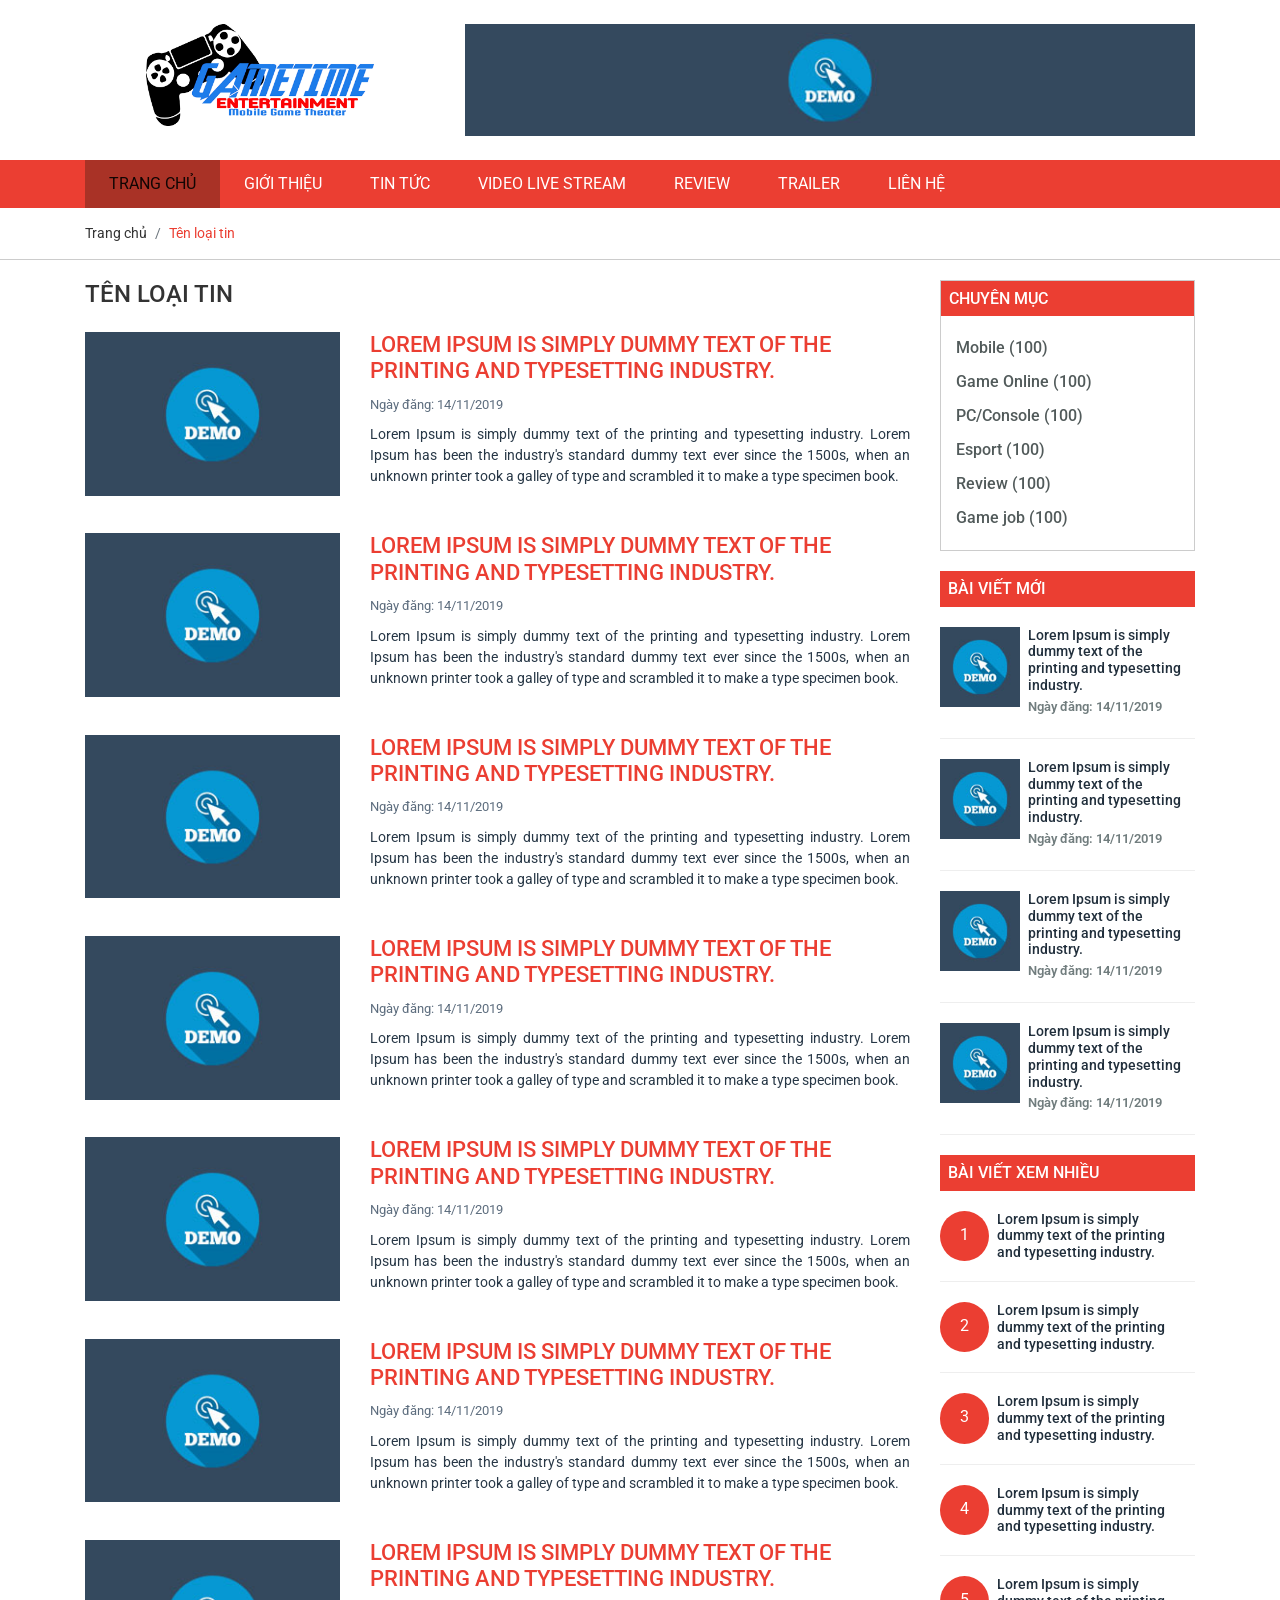
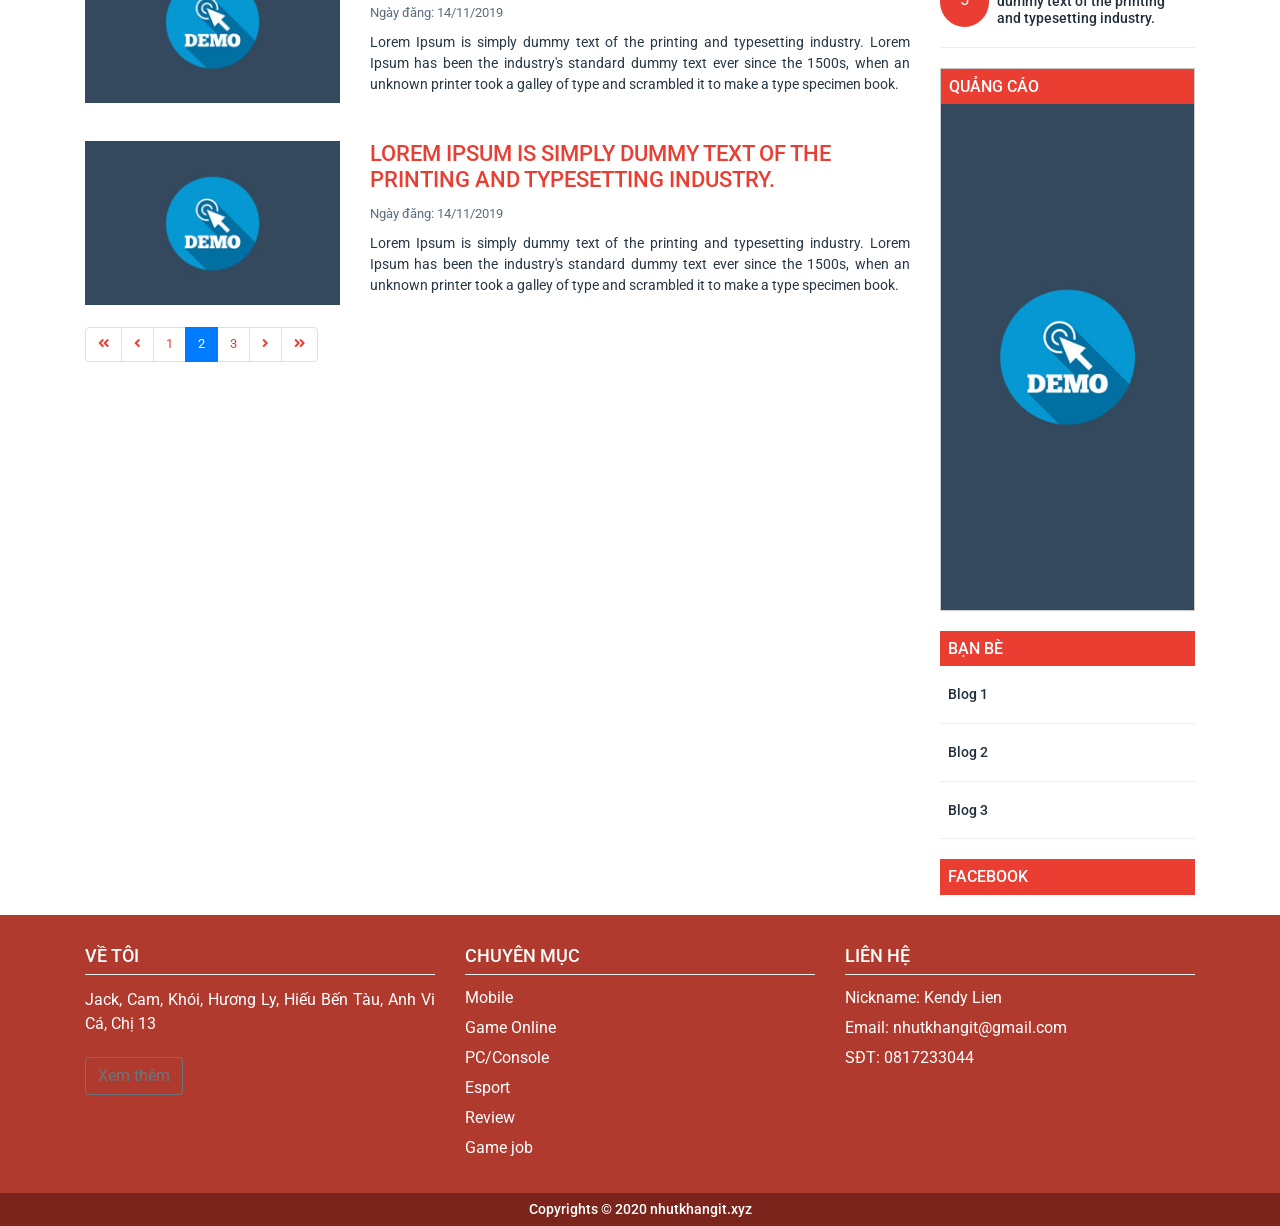
<file: loai-tin.html>
<!DOCTYPE html>
<html lang="en" dir="ltr">
<head>
    <meta charset="utf-8">
    <meta name="viewport" content="width=device-width, initial-scale=1.0">
    <title>HOME | BLOG</title>
    <!-- Style -->
    <link rel="stylesheet" href="css/style.css"/>
    <link rel="stylesheet" href="css/responsive.css"/>
    <!-- Bootstrap 4 -->
    <link rel="stylesheet" href="https://stackpath.bootstrapcdn.com/bootstrap/4.3.1/css/bootstrap.min.css">
    <!-- Fonts Awesome -->
    <link rel="stylesheet" href="https://use.fontawesome.com/releases/v5.1.1/css/all.css">
    <!-- owlCarousel -->
    <link rel="stylesheet" href="assets/owlcarousel/assets/owl.carousel.min.css">
    <link rel="stylesheet" href="assets/owlcarousel/assets/owl.theme.default.min.css">
    <!-- Fonts Google -->
    <link href="https://fonts.googleapis.com/css?family=Roboto&display=swap" rel="stylesheet">
</head>
<body>
<!-- Facebook SDK -->
<div id="fb-root"></div>
<script async defer crossorigin="anonymous" src="https://connect.facebook.net/vi_VN/sdk.js#xfbml=1&version=v5.0"></script>

<div id="wrapper">
    <header class="header">
        <div class="top-header sm-hidden py-4">
            <div class="container">
                <div class="row">
                    <div class="col-lg-4 col-md-4 text-center">
                        <a href="index.html"><img src="assets/images/logo.png" alt="logo.png" width="65%"></a>
                    </div>
                    <div class="col-lg-8 col-md-8">
                        <div class="header-banner">
                            <a href="#"><img src="assets/images/header-banner.jpg" width="100%"/></a>
                        </div>
                    </div>
                </div>
            </div>
        </div>
        <!-- top header -->
        <div class="menu-header">
            <div class="container">
                <div class="row">
                    <div class="col-md-12 nav-sm-fuild">
                        <nav class="navbar navbar-expand-lg navbar-light">
                            <button class="navbar-toggler" type="button" data-toggle="collapse" data-target="#navbarSupportedContent" aria-controls="navbarSupportedContent" aria-expanded="false" aria-label="Toggle navigation">
                                <span class="navbar-toggler-icon"></span>
                            </button>
                            <div class="collapse navbar-collapse" id="navbarSupportedContent">
                                <ul class="navbar-nav mr-auto">
                                    <li class="nav-item active">
                                        <a class="nav-link" href="#">TRANG CHỦ<span class="sr-only">(current)</span></a>
                                    </li>
                                    <li class="nav-item">
                                        <a class="nav-link" href="#">GIỚI THIỆU</a>
                                    </li>
                                    <li class="nav-item">
                                        <a class="nav-link" href="#">TIN TỨC</a>
                                    </li>
                                    <li class="nav-item">
                                        <a class="nav-link" href="#">VIDEO LIVE STREAM</a>
                                    </li>
                                    <li class="nav-item">
                                        <a class="nav-link" href="#">REVIEW</a>
                                    </li>
                                    <li class="nav-item">
                                        <a class="nav-link" href="#">TRAILER</a>
                                    </li>
                                    <li class="nav-item">
                                        <a class="nav-link" href="#">LIÊN HỆ</a>
                                    </li>
                                    <!--
                                    <li class="nav-item dropdown">
                                      <a class="nav-link dropdown-toggle" href="#" id="navbarDropdown" role="button" data-toggle="dropdown" aria-haspopup="true" aria-expanded="false">
                                        Dropdown
                                      </a>
                                      <div class="dropdown-menu" aria-labelledby="navbarDropdown">
                                        <a class="dropdown-item" href="#">Action</a>
                                        <a class="dropdown-item" href="#">Another action</a>
                                        <div class="dropdown-divider"></div>
                                        <a class="dropdown-item" href="#">Something else here</a>
                                      </div>
                                    </li>
                                    <li class="nav-item">
                                      <a class="nav-link disabled" href="#" tabindex="-1" aria-disabled="true">Disabled</a>
                                    </li>
                                    -->
                                </ul>
                            </div>
                        </nav>
                    </div>
                </div>
            </div>
        </div>
        <!-- menu header -->
    </header>
    <!-- header -->
    <content class="content">
        <div class="section-breadcrum">
            <div class="container">
                <nav aria-label="breadcrumb">
                    <ol class="breadcrumb">
                        <li class="breadcrumb-item"><a href="index.html">Trang chủ</a></li>
                        <li class="breadcrumb-item active" aria-current="page">Tên loại tin</li>
                    </ol>
                </nav>
            </div>
        </div>
        <!-- section breabcrum -->
        <div class="container">
            <div class="row">
                <div class="col-lg-9 col-md-9 col-sm-12 col-xs-12">
                    <div class="type-section">
                        <h2>Tên loại tin</h2>
                        <div class="row section-article">
                            <div class="col-lg-4 col-md-4 col-sm-4 col-xs-12 section-image-article">
                                <a href="#"><img src="assets/images/365x170.jpg" alt="365x170.jpg" class="w-100"/></a>
                            </div>
                            <div class="col-lg-8 col-md-8 col-sm-4 col-xs-12 detail-article">
                                <h2><a href="#">Lorem Ipsum is simply dummy text of the printing and typesetting industry.</a></h2>
                                <span>Ngày đăng: 14/11/2019</span>
                                <p>Lorem Ipsum is simply dummy text of the printing and typesetting industry. Lorem Ipsum has been the industry's
                                    standard dummy text ever since the 1500s,
                                    when an unknown printer took a galley of type and scrambled it to make a type specimen book.</p>
                            </div>
                        </div>
                        <!-- section article -->
                        <div class="row section-article">
                            <div class="col-lg-4 col-md-4 col-sm-4 col-xs-12 section-image-article">
                                <a href="#"><img src="assets/images/365x170.jpg" alt="365x170.jpg" class="w-100"/></a>
                            </div>
                            <div class="col-lg-8 col-md-8 col-sm-4 col-xs-12 detail-article">
                                <h2><a href="#">Lorem Ipsum is simply dummy text of the printing and typesetting industry.</a></h2>
                                <span>Ngày đăng: 14/11/2019</span>
                                <p>Lorem Ipsum is simply dummy text of the printing and typesetting industry. Lorem Ipsum has been the industry's
                                    standard dummy text ever since the 1500s,
                                    when an unknown printer took a galley of type and scrambled it to make a type specimen book.</p>
                            </div>
                        </div>
                        <!-- section article -->
                        <div class="row section-article">
                            <div class="col-lg-4 col-md-4 col-sm-4 col-xs-12 section-image-article">
                                <a href="#"><img src="assets/images/365x170.jpg" alt="365x170.jpg" class="w-100"/></a>
                            </div>
                            <div class="col-lg-8 col-md-8 col-sm-4 col-xs-12 detail-article">
                                <h2><a href="#">Lorem Ipsum is simply dummy text of the printing and typesetting industry.</a></h2>
                                <span>Ngày đăng: 14/11/2019</span>
                                <p>Lorem Ipsum is simply dummy text of the printing and typesetting industry. Lorem Ipsum has been the industry's
                                    standard dummy text ever since the 1500s,
                                    when an unknown printer took a galley of type and scrambled it to make a type specimen book.</p>
                            </div>
                        </div>
                        <!-- section article -->
                        <div class="row section-article">
                            <div class="col-lg-4 col-md-4 col-sm-4 col-xs-12 section-image-article">
                                <a href="#"><img src="assets/images/365x170.jpg" alt="365x170.jpg" class="w-100"/></a>
                            </div>
                            <div class="col-lg-8 col-md-8 col-sm-4 col-xs-12 detail-article">
                                <h2><a href="#">Lorem Ipsum is simply dummy text of the printing and typesetting industry.</a></h2>
                                <span>Ngày đăng: 14/11/2019</span>
                                <p>Lorem Ipsum is simply dummy text of the printing and typesetting industry. Lorem Ipsum has been the industry's
                                    standard dummy text ever since the 1500s,
                                    when an unknown printer took a galley of type and scrambled it to make a type specimen book.</p>
                            </div>
                        </div>
                        <!-- section article -->
                        <div class="row section-article">
                            <div class="col-lg-4 col-md-4 col-sm-4 col-xs-12 section-image-article">
                                <a href="#"><img src="assets/images/365x170.jpg" alt="365x170.jpg" class="w-100"/></a>
                            </div>
                            <div class="col-lg-8 col-md-8 col-sm-4 col-xs-12 detail-article">
                                <h2><a href="#">Lorem Ipsum is simply dummy text of the printing and typesetting industry.</a></h2>
                                <span>Ngày đăng: 14/11/2019</span>
                                <p>Lorem Ipsum is simply dummy text of the printing and typesetting industry. Lorem Ipsum has been the industry's
                                    standard dummy text ever since the 1500s,
                                    when an unknown printer took a galley of type and scrambled it to make a type specimen book.</p>
                            </div>
                        </div>
                        <!-- section article -->
                        <div class="row section-article">
                            <div class="col-lg-4 col-md-4 col-sm-4 col-xs-12 section-image-article">
                                <a href="#"><img src="assets/images/365x170.jpg" alt="365x170.jpg" class="w-100"/></a>
                            </div>
                            <div class="col-lg-8 col-md-8 col-sm-4 col-xs-12 detail-article">
                                <h2><a href="#">Lorem Ipsum is simply dummy text of the printing and typesetting industry.</a></h2>
                                <span>Ngày đăng: 14/11/2019</span>
                                <p>Lorem Ipsum is simply dummy text of the printing and typesetting industry. Lorem Ipsum has been the industry's
                                    standard dummy text ever since the 1500s,
                                    when an unknown printer took a galley of type and scrambled it to make a type specimen book.</p>
                            </div>
                        </div>
                        <!-- section article -->
                        <div class="row section-article">
                            <div class="col-lg-4 col-md-4 col-sm-4 col-xs-12 section-image-article">
                                <a href="#"><img src="assets/images/365x170.jpg" alt="365x170.jpg" class="w-100"/></a>
                            </div>
                            <div class="col-lg-8 col-md-8 col-sm-4 col-xs-12 detail-article">
                                <h2><a href="#">Lorem Ipsum is simply dummy text of the printing and typesetting industry.</a></h2>
                                <span>Ngày đăng: 14/11/2019</span>
                                <p>Lorem Ipsum is simply dummy text of the printing and typesetting industry. Lorem Ipsum has been the industry's
                                    standard dummy text ever since the 1500s,
                                    when an unknown printer took a galley of type and scrambled it to make a type specimen book.</p>
                            </div>
                        </div>
                        <!-- section article -->
                        <div class="row section-article">
                            <div class="col-lg-4 col-md-4 col-sm-4 col-xs-12 section-image-article">
                                <a href="#"><img src="assets/images/365x170.jpg" alt="365x170.jpg" class="w-100"/></a>
                            </div>
                            <div class="col-lg-8 col-md-8 col-sm-4 col-xs-12 detail-article">
                                <h2><a href="#">Lorem Ipsum is simply dummy text of the printing and typesetting industry.</a></h2>
                                <span>Ngày đăng: 14/11/2019</span>
                                <p>Lorem Ipsum is simply dummy text of the printing and typesetting industry. Lorem Ipsum has been the industry's
                                    standard dummy text ever since the 1500s,
                                    when an unknown printer took a galley of type and scrambled it to make a type specimen book.</p>
                            </div>
                        </div>
                        <!-- section article -->
                        <div class="pagination-section">
                            <nav aria-label="...">
                                <ul class="pagination">
                                    <li class="page-item"><a class="page-link" href="#"><i class="fas fa-angle-double-left"></i></a></li>
                                    <li class="page-item"><a class="page-link" href="#"><i class="fas fa-angle-left"></i></a></li>
                                    <li class="page-item"><a class="page-link" href="#">1</a></li>
                                    <li class="page-item active" aria-current="page">
                                        <span class="page-link">
                                            2
                                        </span>
                                    </li>
                                    <li class="page-item"><a class="page-link" href="#">3</a></li>
                                    <li class="page-item"><a class="page-link" href="#"><i class="fas fa-angle-right"></i></a></li>
                                    <li class="page-item"><a class="page-link" href="#"><i class="fas fa-angle-double-right"></i></a></li>
                                </ul>
                            </nav>
                        </div>
                        <!-- pagination section -->
                    </div>
                    <!-- type section -->
                </div>
                <!-- col-9 left -->
                <div class="col-lg-3 col-md-3 col-sm-12 col-xs-12">
                    <div class="right-box">
                        <h2 class="title-right-box">Chuyên mục</h2>
                        <ul class="category-right">
                            <li><a href="#">Mobile (100)</a></li>
                            <li><a href="#">Game Online (100)</a></li>
                            <li><a href="#">PC/Console (100)</a></li>
                            <li><a href="#">Esport (100)</a></li>
                            <li><a href="#">Review (100)</a></li>
                            <li><a href="#">Game job (100)</a></li>
                        </ul>
                    </div>
                    <!-- right box -->
                    <div class="new-blog">
                        <h2 class="title-right-box">Bài viết mới</h2>
                        <div class="post-right">
                            <div class="image-post-right">
                                <a href="#"><img src="assets/images/small-blog.jpg" width="80"/></a>
                            </div>
                            <div class="detail-post-right">
                                <h2><a href="#">Lorem Ipsum is simply dummy text of the printing and typesetting industry.</a></h2>
                                <span>Ngày đăng: 14/11/2019</span>
                            </div>
                        </div>
                        <!-- blog-right -->
                        <div class="post-right">
                            <div class="image-post-right">
                                <a href="#"><img src="assets/images/small-blog.jpg" width="80"/></a>
                            </div>
                            <div class="detail-post-right">
                                <h2><a href="#">Lorem Ipsum is simply dummy text of the printing and typesetting industry.</a></h2>
                                <span>Ngày đăng: 14/11/2019</span>
                            </div>
                        </div>
                        <!-- blog-right -->
                        <div class="post-right">
                            <div class="image-post-right">
                                <a href="#"><img src="assets/images/small-blog.jpg" width="80"/></a>
                            </div>
                            <div class="detail-post-right">
                                <h2><a href="#">Lorem Ipsum is simply dummy text of the printing and typesetting industry.</a></h2>
                                <span>Ngày đăng: 14/11/2019</span>
                            </div>
                        </div>
                        <!-- blog-right -->
                        <div class="post-right">
                            <div class="image-post-right">
                                <a href="#"><img src="assets/images/small-blog.jpg" width="80"/></a>
                            </div>
                            <div class="detail-post-right">
                                <h2><a href="#">Lorem Ipsum is simply dummy text of the printing and typesetting industry.</a></h2>
                                <span>Ngày đăng: 14/11/2019</span>
                            </div>
                        </div>
                        <!-- blog-right -->
                    </div>
                    <!-- right box -->
                    <div class="new-blog">
                        <h2 class="title-right-box">Bài viết xem nhiều</h2>
                        <div class="post-right">
                            <div class="number-post">1</div>
                            <div class="detail-post-right">
                                <h2><a href="#">Lorem Ipsum is simply dummy text of the printing and typesetting industry.</a></h2>
                            </div>
                        </div>
                        <!-- post-right -->
                        <div class="post-right">
                            <div class="number-post"><span class="number">2</span></div>
                            <div class="detail-post-right">
                                <h2><a href="#">Lorem Ipsum is simply dummy text of the printing and typesetting industry.</a></h2>
                            </div>
                        </div>
                        <!-- post-right -->
                        <div class="post-right">
                            <div class="number-post"><span class="number">3</span></div>
                            <div class="detail-post-right">
                                <h2><a href="#">Lorem Ipsum is simply dummy text of the printing and typesetting industry.</a></h2>
                            </div>
                        </div>
                        <!-- post-right -->
                        <div class="post-right">
                            <div class="number-post"><span class="number">4</span></div>
                            <div class="detail-post-right">
                                <h2><a href="#">Lorem Ipsum is simply dummy text of the printing and typesetting industry.</a></h2>
                            </div>
                        </div>
                        <!-- post-right -->
                        <div class="post-right">
                            <div class="number-post"><span class="number">5</span></div>
                            <div class="detail-post-right">
                                <h2><a href="#">Lorem Ipsum is simply dummy text of the printing and typesetting industry.</a></h2>
                            </div>
                        </div>
                        <!-- post-right -->
                    </div>
                    <!-- right box -->
                    <div class="right-box">
                        <h2 class="title-right-box">Quảng cáo</h2>
                        <a href="#"><img src="assets/images/banner-adv.jpg" alt="banner-adv.jpg" class="w-100"/></a>
                    </div>
                    <!-- right box -->
                    <div class="new-blog">
                        <h2 class="title-right-box">Bạn bè</h2>
                        <div class="post-right">
                            <div class="detail-post-right">
                                <h2><a href="#">Blog 1</a></h2>
                            </div>
                        </div>
                        <!-- post-right -->
                        <div class="post-right">
                            <div class="detail-post-right">
                                <h2><a href="#">Blog 2</a></h2>
                            </div>
                        </div>
                        <!-- post-right -->
                        <div class="post-right">
                            <div class="detail-post-right">
                                <h2><a href="#">Blog 3</a></h2>
                            </div>
                        </div>
                        <!-- post-right -->
                    </div>
                    <!-- right box -->
                    <div class="new-blog">
                        <h2 class="title-right-box">Facebook</h2>
                    </div>
                    <!-- right box -->
                </div>
                <!-- col-3 right -->
            </div>
        </div>
    </content>
    <!-- content -->
    <footer class="footer">
        <div class="footer-body">
          <div class="container">
            <div class="row">
              <div class="col-md-4">
                <h2>Về tôi</h2>
                <p>Jack, Cam, Khói, Hương Ly, Hiếu Bến Tàu, Anh Vi Cá, Chị 13</p>
                <button type="button" class="btn btn-outline-secondary">Xem thêm</button>
              </div>
              <div class="col-md-4">
                <h2>Chuyên mục</h2>
                <ul class="menu-footer">
                  <li><a href="#">Mobile</a></li>
                  <li><a href="#">Game Online</a></li>
                  <li><a href="#">PC/Console</a></li>
                  <li><a href="#">Esport</a></li>
                  <li><a href="#">Review</a></li>
                  <li><a href="#">Game job</a></li>
                </ul>
              </div>
              <div class="col-md-4">
                <h2>Liên hệ</h2>
                <ul class="menu-footer">
                  <li><a href="#" target="_blank">Nickname: Kendy Lien</a></li>
                  <li><a href="mailto:nhutkhangit@gmail.com">Email: nhutkhangit@gmail.com</a></li>
                  <li><a href="callme:0396231322">SĐT: 0817233044</a></li>
                </ul>
              </div>
            </div>
          </div>
        </div>
        <!-- footer body -->
        <div class="footer-bottom">
          <h2>Copyrights © 2020 nhutkhangit.xyz</h2>
        </div>
        <!-- footer bottom -->
      </footer>
    <!-- footer -->
</div>
</body>
<!-- Jquery -->
<script src="assets/owlcarousel/jquery.min.js"></script>
<script src="https://code.jquery.com/jquery-3.3.1.slim.min.js"></script>
<script src="https://cdnjs.cloudflare.com/ajax/libs/popper.js/1.14.7/umd/popper.min.js"></script>
<script src="https://stackpath.bootstrapcdn.com/bootstrap/4.3.1/js/bootstrap.min.js"></script>

<script src="assets/owlcarousel/owl.carousel.min.js"></script>
<script>
    $('.owl-slider').owlCarousel({
        loop:true,
        margin:10,
        nav:false,
        dots:false,
        autoplay:true,
        responsive:{
            0:{
                items:1
            },
            600:{
                items:1
            },
            1000:{
                items:1
            }
        }
    })

    $('.owl-relation').owlCarousel({
        loop:false,
        margin:10,
        nav:false,
        dots:false,
        autoplay:true,
        responsive:{
            0:{
                items:1
            },
            600:{
                items:1
            },
            1000:{
                items:3
            }
        }
    })

</script>
</html>
</file>
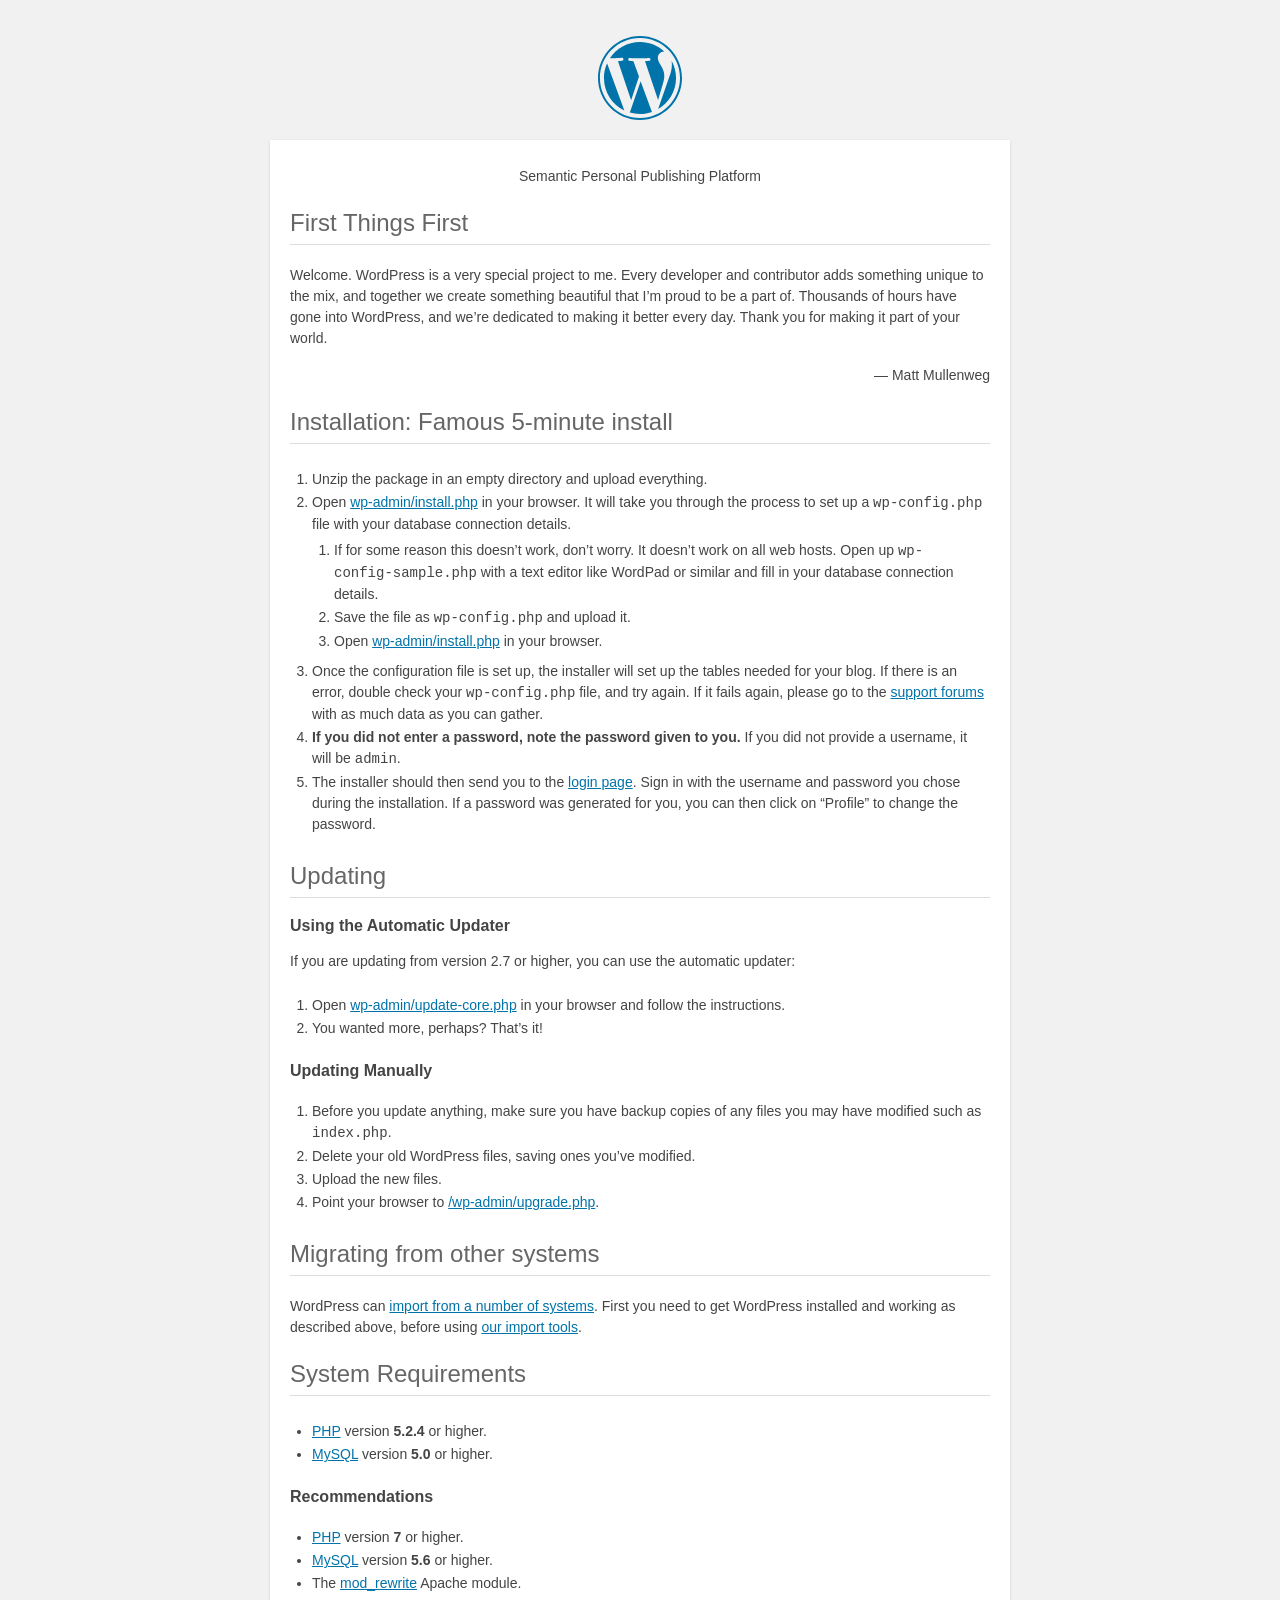
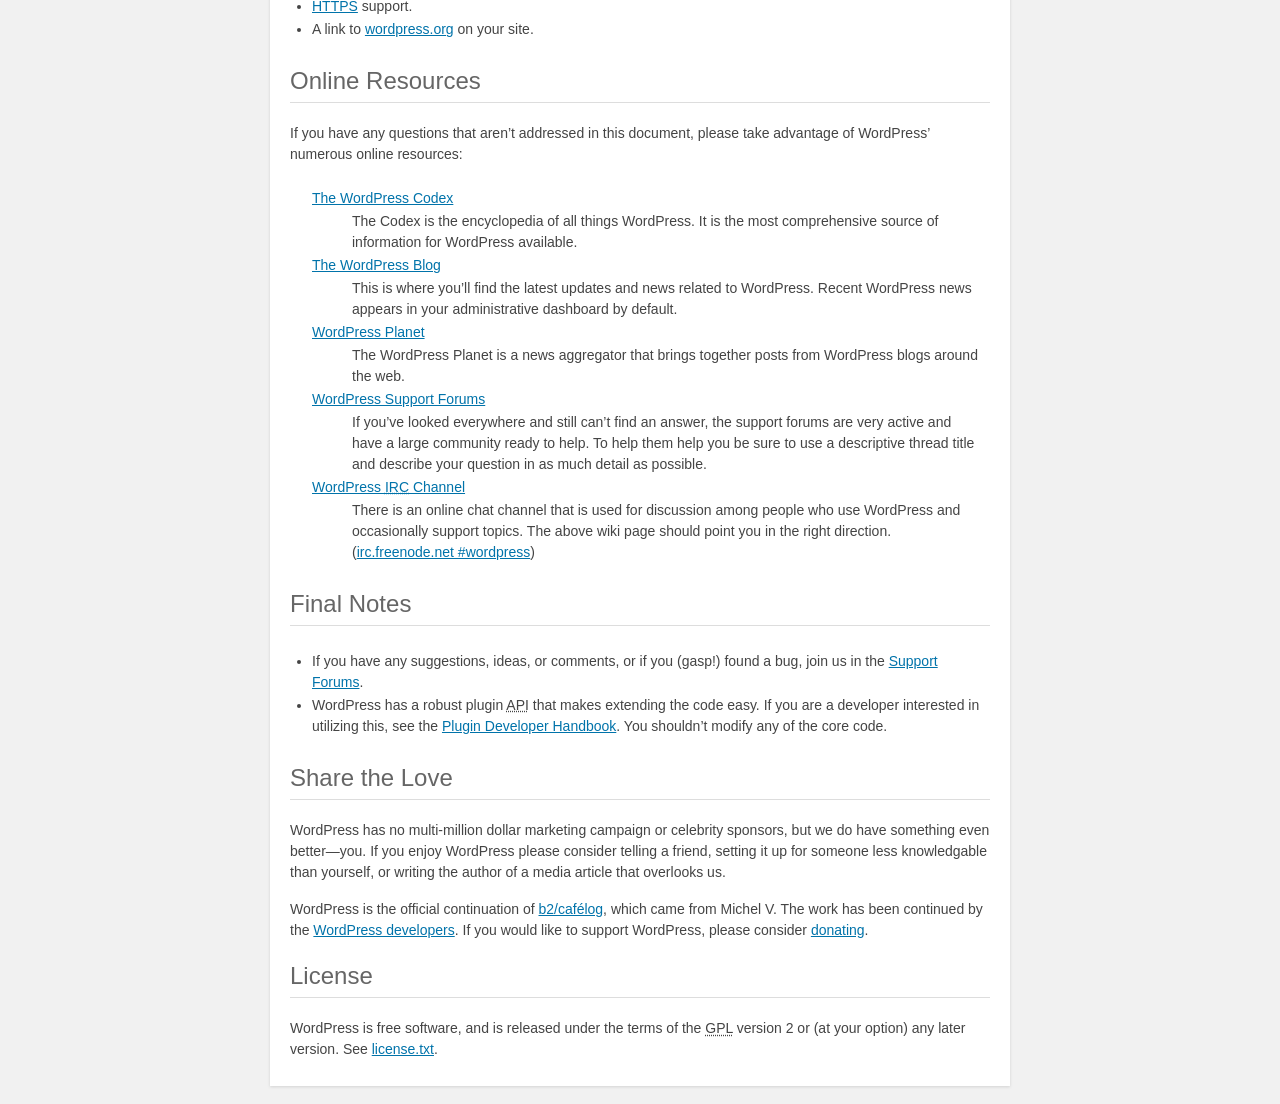
<file: readme.html>
<!DOCTYPE html>
<html>
<head>
	<meta name="viewport" content="width=device-width" />
	<meta http-equiv="Content-Type" content="text/html; charset=utf-8" />
	<title>WordPress &#8250; ReadMe</title>
	<link rel="stylesheet" href="wp-admin/css/install.css?ver=20100228" type="text/css" />
</head>
<body>
<h1 id="logo">
	<a href="https://wordpress.org/"><img alt="WordPress" src="wp-admin/images/wordpress-logo.png" /></a>
</h1>
<p style="text-align: center">Semantic Personal Publishing Platform</p>

<h2>First Things First</h2>
<p>Welcome. WordPress is a very special project to me. Every developer and contributor adds something unique to the mix, and together we create something beautiful that I&#8217;m proud to be a part of. Thousands of hours have gone into WordPress, and we&#8217;re dedicated to making it better every day. Thank you for making it part of your world.</p>
<p style="text-align: right">&#8212; Matt Mullenweg</p>

<h2>Installation: Famous 5-minute install</h2>
<ol>
	<li>Unzip the package in an empty directory and upload everything.</li>
	<li>Open <span class="file"><a href="wp-admin/install.php">wp-admin/install.php</a></span> in your browser. It will take you through the process to set up a <code>wp-config.php</code> file with your database connection details.
		<ol>
			<li>If for some reason this doesn&#8217;t work, don&#8217;t worry. It doesn&#8217;t work on all web hosts. Open up <code>wp-config-sample.php</code> with a text editor like WordPad or similar and fill in your database connection details.</li>
			<li>Save the file as <code>wp-config.php</code> and upload it.</li>
			<li>Open <span class="file"><a href="wp-admin/install.php">wp-admin/install.php</a></span> in your browser.</li>
		</ol>
	</li>
	<li>Once the configuration file is set up, the installer will set up the tables needed for your blog. If there is an error, double check your <code>wp-config.php</code> file, and try again. If it fails again, please go to the <a href="https://wordpress.org/support/" title="WordPress support">support forums</a> with as much data as you can gather.</li>
	<li><strong>If you did not enter a password, note the password given to you.</strong> If you did not provide a username, it will be <code>admin</code>.</li>
	<li>The installer should then send you to the <a href="wp-login.php">login page</a>. Sign in with the username and password you chose during the installation. If a password was generated for you, you can then click on &#8220;Profile&#8221; to change the password.</li>
</ol>

<h2>Updating</h2>
<h3>Using the Automatic Updater</h3>
<p>If you are updating from version 2.7 or higher, you can use the automatic updater:</p>
<ol>
	<li>Open <span class="file"><a href="wp-admin/update-core.php">wp-admin/update-core.php</a></span> in your browser and follow the instructions.</li>
	<li>You wanted more, perhaps? That&#8217;s it!</li>
</ol>

<h3>Updating Manually</h3>
<ol>
	<li>Before you update anything, make sure you have backup copies of any files you may have modified such as <code>index.php</code>.</li>
	<li>Delete your old WordPress files, saving ones you&#8217;ve modified.</li>
	<li>Upload the new files.</li>
	<li>Point your browser to <span class="file"><a href="wp-admin/upgrade.php">/wp-admin/upgrade.php</a>.</span></li>
</ol>

<h2>Migrating from other systems</h2>
<p>WordPress can <a href="https://codex.wordpress.org/Importing_Content">import from a number of systems</a>. First you need to get WordPress installed and working as described above, before using <a href="wp-admin/import.php" title="Import to WordPress">our import tools</a>.</p>

<h2>System Requirements</h2>
<ul>
	<li><a href="https://secure.php.net/">PHP</a> version <strong>5.2.4</strong> or higher.</li>
	<li><a href="https://www.mysql.com/">MySQL</a> version <strong>5.0</strong> or higher.</li>
</ul>

<h3>Recommendations</h3>
<ul>
	<li><a href="https://secure.php.net/">PHP</a> version <strong>7</strong> or higher.</li>
	<li><a href="https://www.mysql.com/">MySQL</a> version <strong>5.6</strong> or higher.</li>
	<li>The <a href="https://httpd.apache.org/docs/2.2/mod/mod_rewrite.html">mod_rewrite</a> Apache module.</li>
	<li><a href="https://wordpress.org/news/2016/12/moving-toward-ssl/">HTTPS</a> support.</li>
	<li>A link to <a href="https://wordpress.org/">wordpress.org</a> on your site.</li>
</ul>

<h2>Online Resources</h2>
<p>If you have any questions that aren&#8217;t addressed in this document, please take advantage of WordPress&#8217; numerous online resources:</p>
<dl>
	<dt><a href="https://codex.wordpress.org/">The WordPress Codex</a></dt>
		<dd>The Codex is the encyclopedia of all things WordPress. It is the most comprehensive source of information for WordPress available.</dd>
	<dt><a href="https://wordpress.org/news/">The WordPress Blog</a></dt>
		<dd>This is where you&#8217;ll find the latest updates and news related to WordPress. Recent WordPress news appears in your administrative dashboard by default.</dd>
	<dt><a href="https://planet.wordpress.org/">WordPress Planet</a></dt>
		<dd>The WordPress Planet is a news aggregator that brings together posts from WordPress blogs around the web.</dd>
	<dt><a href="https://wordpress.org/support/">WordPress Support Forums</a></dt>
		<dd>If you&#8217;ve looked everywhere and still can&#8217;t find an answer, the support forums are very active and have a large community ready to help. To help them help you be sure to use a descriptive thread title and describe your question in as much detail as possible.</dd>
	<dt><a href="https://codex.wordpress.org/IRC">WordPress <abbr title="Internet Relay Chat">IRC</abbr> Channel</a></dt>
		<dd>There is an online chat channel that is used for discussion among people who use WordPress and occasionally support topics. The above wiki page should point you in the right direction. (<a href="irc://irc.freenode.net/wordpress">irc.freenode.net #wordpress</a>)</dd>
</dl>

<h2>Final Notes</h2>
<ul>
	<li>If you have any suggestions, ideas, or comments, or if you (gasp!) found a bug, join us in the <a href="https://wordpress.org/support/">Support Forums</a>.</li>
	<li>WordPress has a robust plugin <abbr title="application programming interface">API</abbr> that makes extending the code easy. If you are a developer interested in utilizing this, see the <a href="https://developer.wordpress.org/plugins/">Plugin Developer Handbook</a>. You shouldn&#8217;t modify any of the core code.</li>
</ul>

<h2>Share the Love</h2>
<p>WordPress has no multi-million dollar marketing campaign or celebrity sponsors, but we do have something even better&#8212;you. If you enjoy WordPress please consider telling a friend, setting it up for someone less knowledgable than yourself, or writing the author of a media article that overlooks us.</p>

<p>WordPress is the official continuation of <a href="http://cafelog.com/">b2/caf&#233;log</a>, which came from Michel V. The work has been continued by the <a href="https://wordpress.org/about/">WordPress developers</a>. If you would like to support WordPress, please consider <a href="https://wordpress.org/donate/" title="Donate to WordPress">donating</a>.</p>

<h2>License</h2>
<p>WordPress is free software, and is released under the terms of the <abbr title="GNU General Public License">GPL</abbr> version 2 or (at your option) any later version. See <a href="license.txt">license.txt</a>.</p>

</body>
</html>
</file>
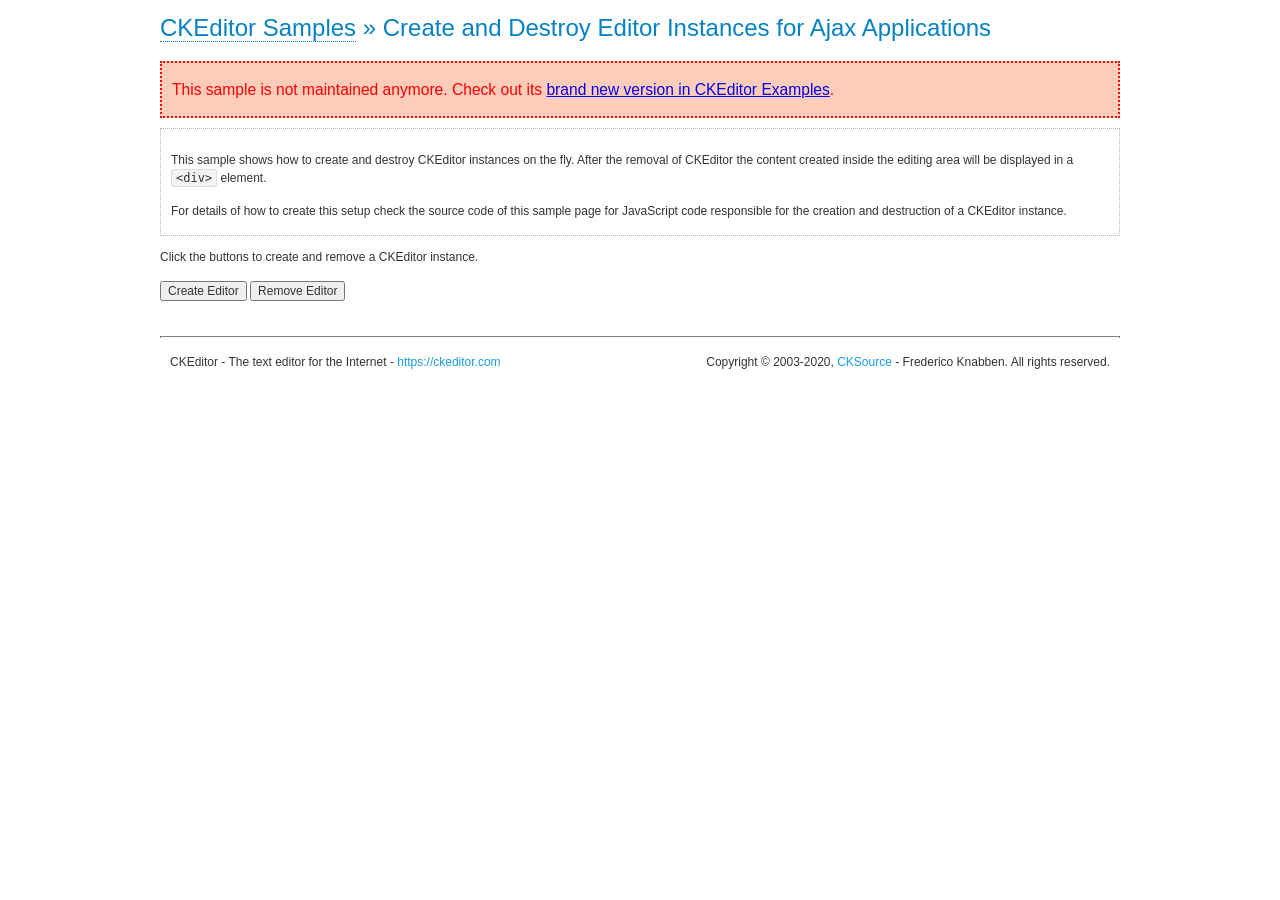
<file: ckeditor/samples/old/ajax.html>
<!DOCTYPE html>
<!--
Copyright (c) 2003-2020, CKSource - Frederico Knabben. All rights reserved.
For licensing, see LICENSE.md or https://ckeditor.com/legal/ckeditor-oss-license
-->
<html lang="en">
<head>
	<meta charset="utf-8">
	<title>Ajax &mdash; CKEditor Sample</title>
	<script src="../../ckeditor.js"></script>
	<link rel="stylesheet" href="sample.css">
	<meta name="description" content="Try the latest sample of CKEditor 4 and learn more about customizing your WYSIWYG editor with endless possibilities.">
	<script>

		var editor, html = '';

		function createEditor() {
			if ( editor )
				return;

			// Create a new editor inside the <div id="editor">, setting its value to html
			var config = {};
			editor = CKEDITOR.appendTo( 'editor', config, html );
		}

		function removeEditor() {
			if ( !editor )
				return;

			// Retrieve the editor contents. In an Ajax application, this data would be
			// sent to the server or used in any other way.
			document.getElementById( 'editorcontents' ).innerHTML = html = editor.getData();
			document.getElementById( 'contents' ).style.display = '';

			// Destroy the editor.
			editor.destroy();
			editor = null;
		}

	</script>
</head>
<body>
	<h1 class="samples">
		<a href="index.html">CKEditor Samples</a> &raquo; Create and Destroy Editor Instances for Ajax Applications
	</h1>
	<div class="warning deprecated">
		This sample is not maintained anymore. Check out its <a href="https://ckeditor.com/docs/ckeditor4/latest/examples/saveajax.html">brand new version in CKEditor Examples</a>.
	</div>
	<div class="description">
		<p>
			This sample shows how to create and destroy CKEditor instances on the fly. After the removal of CKEditor the content created inside the editing
			area will be displayed in a <code>&lt;div&gt;</code> element.
		</p>
		<p>
			For details of how to create this setup check the source code of this sample page
			for JavaScript code responsible for the creation and destruction of a CKEditor instance.
		</p>
	</div>
	<p>Click the buttons to create and remove a CKEditor instance.</p>
	<p>
		<input onclick="createEditor();" type="button" value="Create Editor">
		<input onclick="removeEditor();" type="button" value="Remove Editor">
	</p>
	<!-- This div will hold the editor. -->
	<div id="editor">
	</div>
	<div id="contents" style="display: none">
		<p>
			Edited Contents:
		</p>
		<!-- This div will be used to display the editor contents. -->
		<div id="editorcontents">
		</div>
	</div>
	<div id="footer">
		<hr>
		<p>
			CKEditor - The text editor for the Internet - <a class="samples" href="https://ckeditor.com/">https://ckeditor.com</a>
		</p>
		<p id="copy">
			Copyright &copy; 2003-2020, <a class="samples" href="https://cksource.com/">CKSource</a> - Frederico
			Knabben. All rights reserved.
		</p>
	</div>
</body>
</html>
</file>
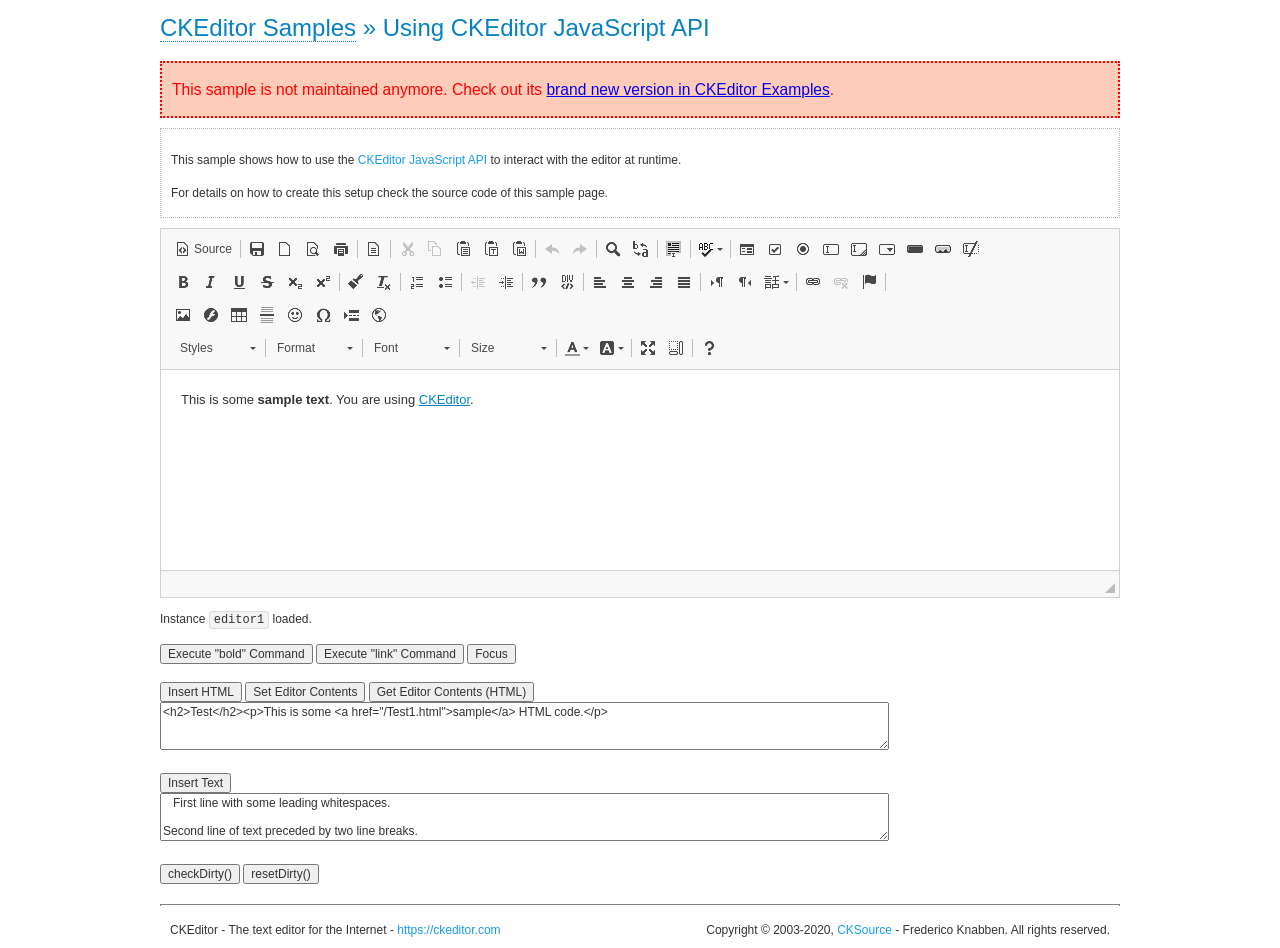
<file: ckeditor/samples/old/api.html>
<!DOCTYPE html>
<!--
Copyright (c) 2003-2020, CKSource - Frederico Knabben. All rights reserved.
For licensing, see LICENSE.md or https://ckeditor.com/legal/ckeditor-oss-license
-->
<html lang="en">
<head>
	<meta charset="utf-8">
	<title>API Usage &mdash; CKEditor Sample</title>
	<script src="../../ckeditor.js"></script>
	<link href="sample.css" rel="stylesheet">
	<meta name="description" content="Try the latest sample of CKEditor 4 and learn more about customizing your WYSIWYG editor with endless possibilities.">
	<script>

// The instanceReady event is fired, when an instance of CKEditor has finished
// its initialization.
CKEDITOR.on( 'instanceReady', function( ev ) {
	// Show the editor name and description in the browser status bar.
	document.getElementById( 'eMessage' ).innerHTML = 'Instance <code>' + ev.editor.name + '<\/code> loaded.';

	// Show this sample buttons.
	document.getElementById( 'eButtons' ).style.display = 'block';
});

function InsertHTML() {
	// Get the editor instance that we want to interact with.
	var editor = CKEDITOR.instances.editor1;
	var value = document.getElementById( 'htmlArea' ).value;

	// Check the active editing mode.
	if ( editor.mode == 'wysiwyg' )
	{
		// Insert HTML code.
		// https://ckeditor.com/docs/ckeditor4/latest/api/CKEDITOR_editor.html#method-insertHtml
		editor.insertHtml( value );
	}
	else
		alert( 'You must be in WYSIWYG mode!' );
}

function InsertText() {
	// Get the editor instance that we want to interact with.
	var editor = CKEDITOR.instances.editor1;
	var value = document.getElementById( 'txtArea' ).value;

	// Check the active editing mode.
	if ( editor.mode == 'wysiwyg' )
	{
		// Insert as plain text.
		// https://ckeditor.com/docs/ckeditor4/latest/api/CKEDITOR_editor.html#method-insertText
		editor.insertText( value );
	}
	else
		alert( 'You must be in WYSIWYG mode!' );
}

function SetContents() {
	// Get the editor instance that we want to interact with.
	var editor = CKEDITOR.instances.editor1;
	var value = document.getElementById( 'htmlArea' ).value;

	// Set editor contents (replace current contents).
	// https://ckeditor.com/docs/ckeditor4/latest/api/CKEDITOR_editor.html#method-setData
	editor.setData( value );
}

function GetContents() {
	// Get the editor instance that you want to interact with.
	var editor = CKEDITOR.instances.editor1;

	// Get editor contents
	// https://ckeditor.com/docs/ckeditor4/latest/api/CKEDITOR_editor.html#method-getData
	alert( editor.getData() );
}

function ExecuteCommand( commandName ) {
	// Get the editor instance that we want to interact with.
	var editor = CKEDITOR.instances.editor1;

	// Check the active editing mode.
	if ( editor.mode == 'wysiwyg' )
	{
		// Execute the command.
		// https://ckeditor.com/docs/ckeditor4/latest/api/CKEDITOR_editor.html#method-execCommand
		editor.execCommand( commandName );
	}
	else
		alert( 'You must be in WYSIWYG mode!' );
}

function CheckDirty() {
	// Get the editor instance that we want to interact with.
	var editor = CKEDITOR.instances.editor1;
	// Checks whether the current editor contents present changes when compared
	// to the contents loaded into the editor at startup
	// https://ckeditor.com/docs/ckeditor4/latest/api/CKEDITOR_editor.html#method-checkDirty
	alert( editor.checkDirty() );
}

function ResetDirty() {
	// Get the editor instance that we want to interact with.
	var editor = CKEDITOR.instances.editor1;
	// Resets the "dirty state" of the editor (see CheckDirty())
	// https://ckeditor.com/docs/ckeditor4/latest/api/CKEDITOR_editor.html#method-resetDirty
	editor.resetDirty();
	alert( 'The "IsDirty" status has been reset' );
}

function Focus() {
	CKEDITOR.instances.editor1.focus();
}

function onFocus() {
	document.getElementById( 'eMessage' ).innerHTML = '<b>' + this.name + ' is focused </b>';
}

function onBlur() {
	document.getElementById( 'eMessage' ).innerHTML = this.name + ' lost focus';
}

	</script>

</head>
<body>
	<h1 class="samples">
		<a href="index.html">CKEditor Samples</a> &raquo; Using CKEditor JavaScript API
	</h1>
	<div class="warning deprecated">
		This sample is not maintained anymore. Check out its <a href="https://ckeditor.com/docs/ckeditor4/latest/examples/api.html">brand new version in CKEditor Examples</a>.
	</div>
	<div class="description">
	<p>
		This sample shows how to use the
		<a class="samples" href="https://ckeditor.com/docs/ckeditor4/latest/api/CKEDITOR_editor.html">CKEditor JavaScript API</a>
		to interact with the editor at runtime.
	</p>
	<p>
		For details on how to create this setup check the source code of this sample page.
	</p>
	</div>

	<!-- This <div> holds alert messages to be display in the sample page. -->
	<div id="alerts">
		<noscript>
			<p>
				<strong>CKEditor requires JavaScript to run</strong>. In a browser with no JavaScript
				support, like yours, you should still see the contents (HTML data) and you should
				be able to edit it normally, without a rich editor interface.
			</p>
		</noscript>
	</div>
	<form action="../../../samples/sample_posteddata.php" method="post">
		<textarea cols="100" id="editor1" name="editor1" rows="10">&lt;p&gt;This is some &lt;strong&gt;sample text&lt;/strong&gt;. You are using &lt;a href="https://ckeditor.com/"&gt;CKEditor&lt;/a&gt;.&lt;/p&gt;</textarea>

		<script>
			// Replace the <textarea id="editor1"> with an CKEditor instance.
			CKEDITOR.replace( 'editor1', {
				on: {
					focus: onFocus,
					blur: onBlur,

					// Check for availability of corresponding plugins.
					pluginsLoaded: function( evt ) {
						var doc = CKEDITOR.document, ed = evt.editor;
						if ( !ed.getCommand( 'bold' ) )
							doc.getById( 'exec-bold' ).hide();
						if ( !ed.getCommand( 'link' ) )
							doc.getById( 'exec-link' ).hide();
					}
				}
			});
		</script>

		<p id="eMessage">
		</p>

		<div id="eButtons" style="display: none">
			<input id="exec-bold" onclick="ExecuteCommand('bold');" type="button" value="Execute &quot;bold&quot; Command">
			<input id="exec-link" onclick="ExecuteCommand('link');" type="button" value="Execute &quot;link&quot; Command">
			<input onclick="Focus();" type="button" value="Focus">
			<br><br>
			<input onclick="InsertHTML();" type="button" value="Insert HTML">
			<input onclick="SetContents();" type="button" value="Set Editor Contents">
			<input onclick="GetContents();" type="button" value="Get Editor Contents (HTML)">
			<br>
			<textarea cols="100" id="htmlArea" rows="3">&lt;h2&gt;Test&lt;/h2&gt;&lt;p&gt;This is some &lt;a href="/Test1.html"&gt;sample&lt;/a&gt; HTML code.&lt;/p&gt;</textarea>
			<br>
			<br>
			<input onclick="InsertText();" type="button" value="Insert Text">
			<br>
			<textarea cols="100" id="txtArea" rows="3">   First line with some leading whitespaces.

Second line of text preceded by two line breaks.</textarea>
			<br>
			<br>
			<input onclick="CheckDirty();" type="button" value="checkDirty()">
			<input onclick="ResetDirty();" type="button" value="resetDirty()">
		</div>
	</form>
	<div id="footer">
		<hr>
		<p>
			CKEditor - The text editor for the Internet - <a class="samples" href="https://ckeditor.com/">https://ckeditor.com</a>
		</p>
		<p id="copy">
			Copyright &copy; 2003-2020, <a class="samples" href="https://cksource.com/">CKSource</a> - Frederico
			Knabben. All rights reserved.
		</p>
	</div>
</body>
</html>
</file>
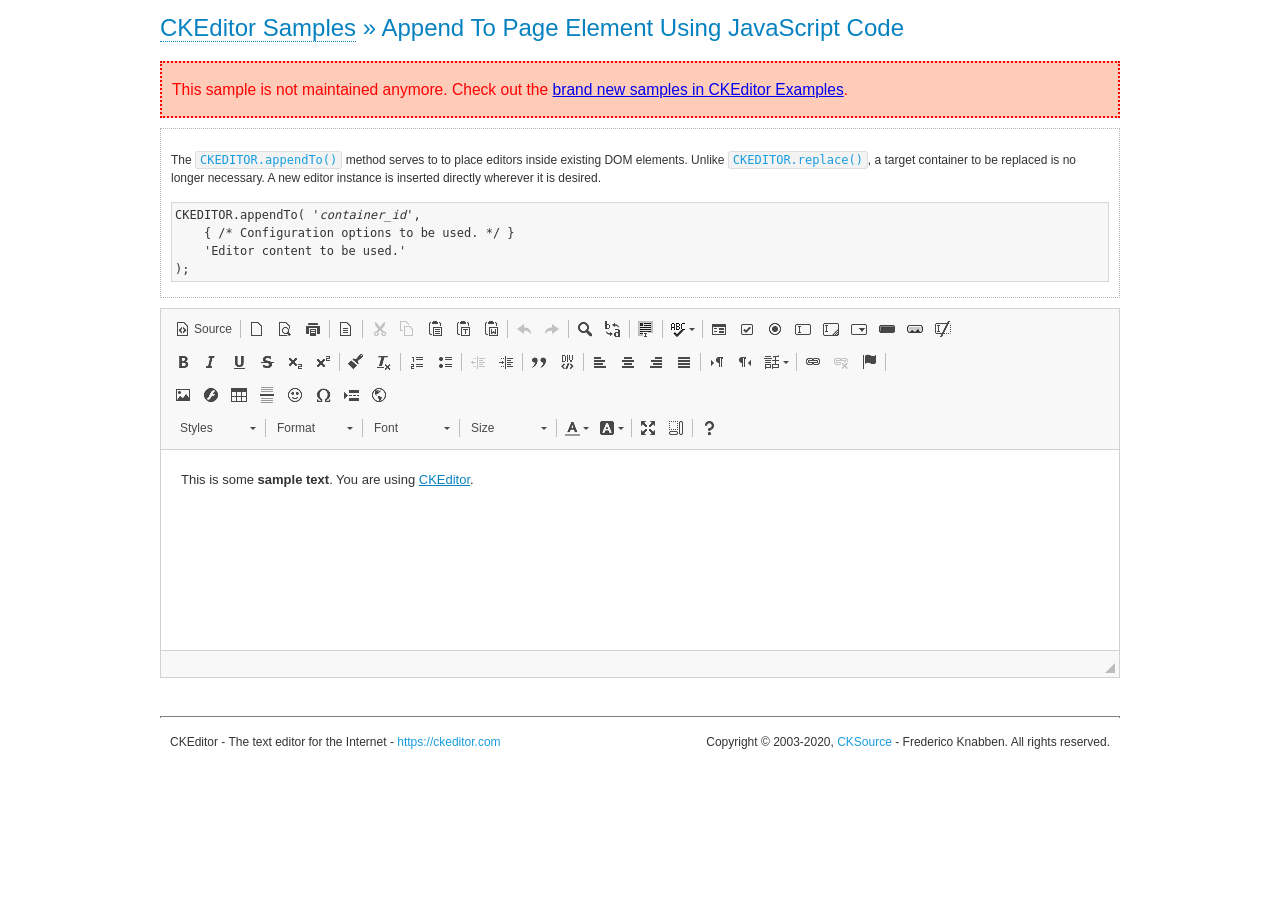
<file: ckeditor/samples/old/appendto.html>
<!DOCTYPE html>
<!--
Copyright (c) 2003-2020, CKSource - Frederico Knabben. All rights reserved.
For licensing, see LICENSE.md or https://ckeditor.com/legal/ckeditor-oss-license
-->
<html lang="en">
<head>
	<meta charset="utf-8">
	<title>Append To Page Element Using JavaScript Code &mdash; CKEditor Sample</title>
	<script src="../../ckeditor.js"></script>
	<link rel="stylesheet" href="sample.css">
	<meta name="description" content="Try the latest sample of CKEditor 4 and learn more about customizing your WYSIWYG editor with endless possibilities.">
</head>
<body>
	<h1 class="samples">
		<a href="index.html">CKEditor Samples</a> &raquo; Append To Page Element Using JavaScript Code
	</h1>
	<div class="warning deprecated">
		This sample is not maintained anymore. Check out the <a href="https://ckeditor.com/docs/ckeditor4/latest/examples/index.html">brand new samples in CKEditor Examples</a>.
	</div>
	<div id="section1">
		<div class="description">
			<p>
				The <code><a class="samples" href="https://ckeditor.com/docs/ckeditor4/latest/api/CKEDITOR.html#method-appendTo">CKEDITOR.appendTo()</a></code> method serves to to place editors inside existing DOM elements. Unlike <code><a class="samples" href="https://ckeditor.com/docs/ckeditor4/latest/api/CKEDITOR.html#method-replace">CKEDITOR.replace()</a></code>,
				a target container to be replaced is no longer necessary. A new editor
				instance is inserted directly wherever it is desired.
			</p>
<pre class="samples">CKEDITOR.appendTo( '<em>container_id</em>',
	{ /* Configuration options to be used. */ }
	'Editor content to be used.'
);</pre>
		</div>
		<script>

			// This call can be placed at any point after the
			// DOM element to append CKEditor to or inside the <head><script>
			// in a window.onload event handler.

			// Append a CKEditor instance using the default configuration and the
			// provided content to the <div> element of ID "section1".
			CKEDITOR.appendTo( 'section1',
				null,
				'<p>This is some <strong>sample text</strong>. You are using <a href="https://ckeditor.com/">CKEditor</a>.</p>'
			);

		</script>
	</div>
	<br>
	<div id="footer">
		<hr>
		<p>
			CKEditor - The text editor for the Internet - <a class="samples" href="https://ckeditor.com/">https://ckeditor.com</a>
		</p>
		<p id="copy">
			Copyright &copy; 2003-2020, <a class="samples" href="https://cksource.com/">CKSource</a> - Frederico
			Knabben. All rights reserved.
		</p>
	</div>
</body>
</html>
</file>
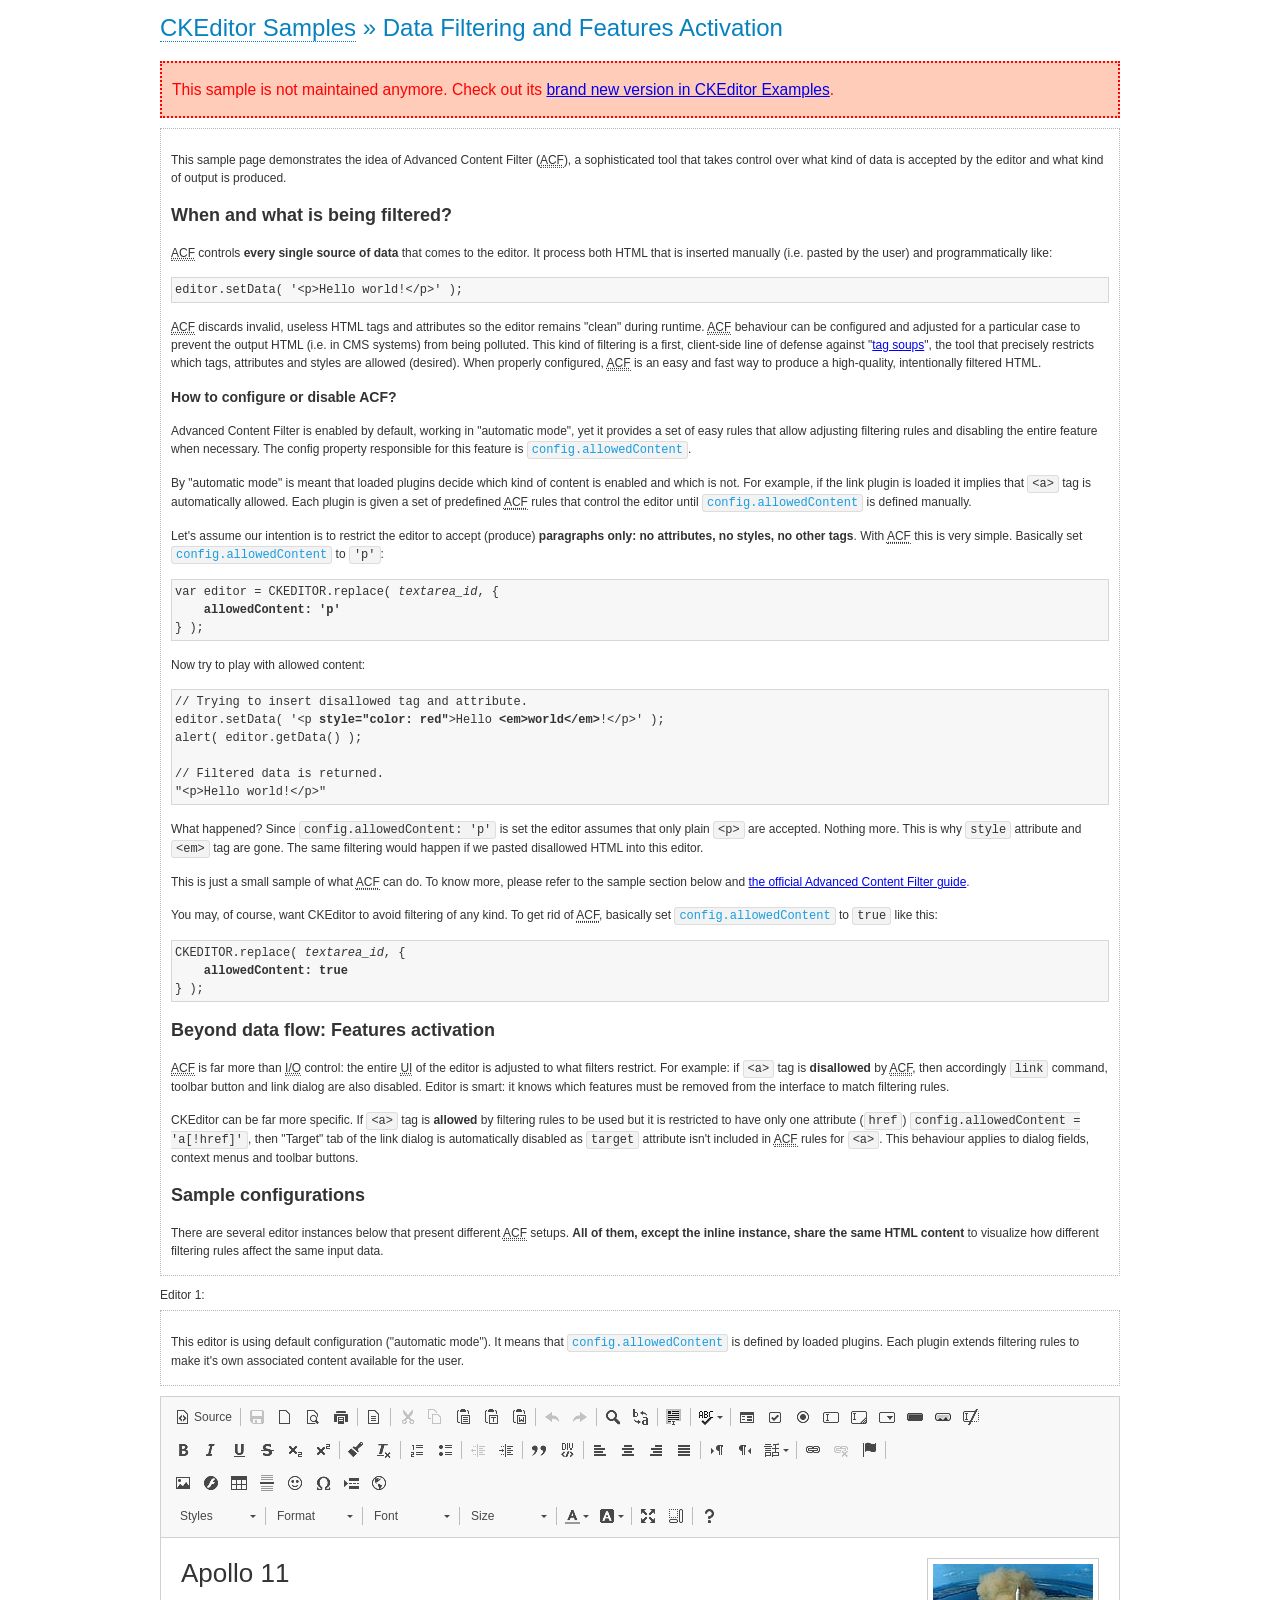
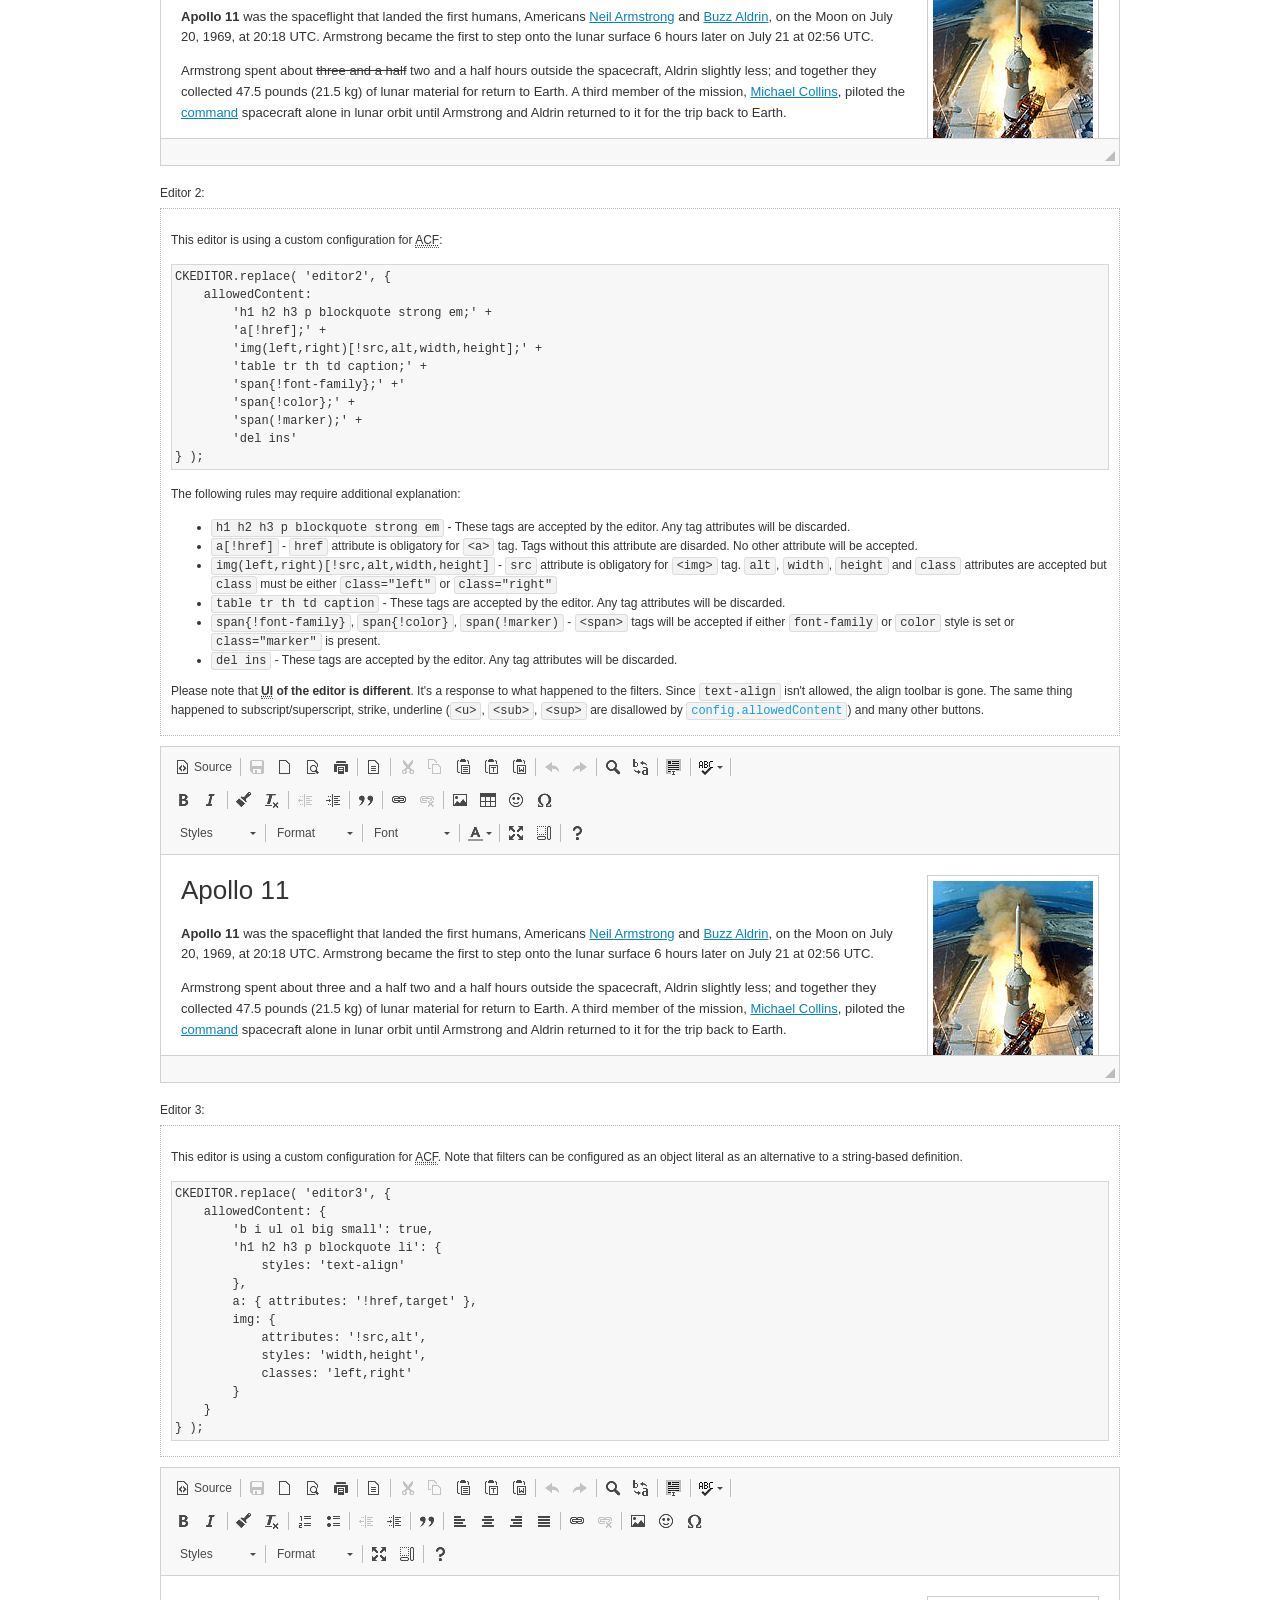
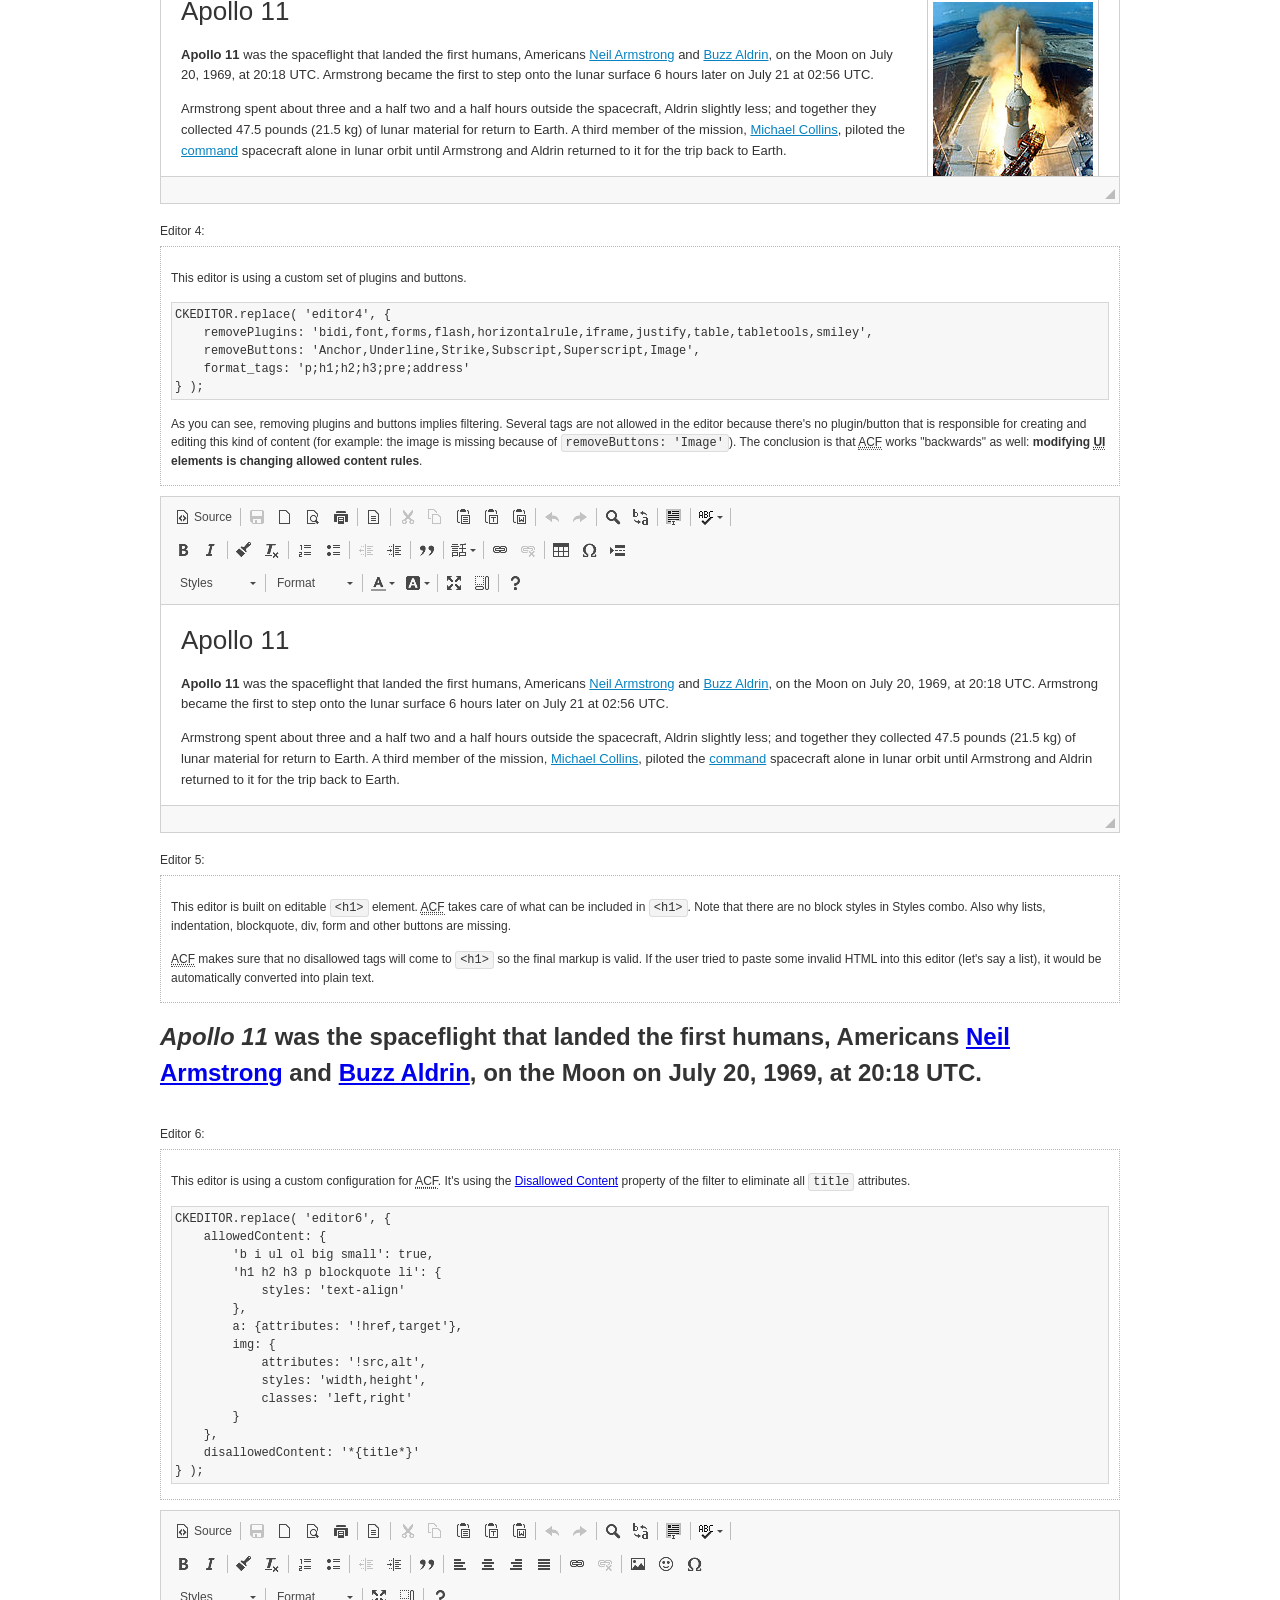
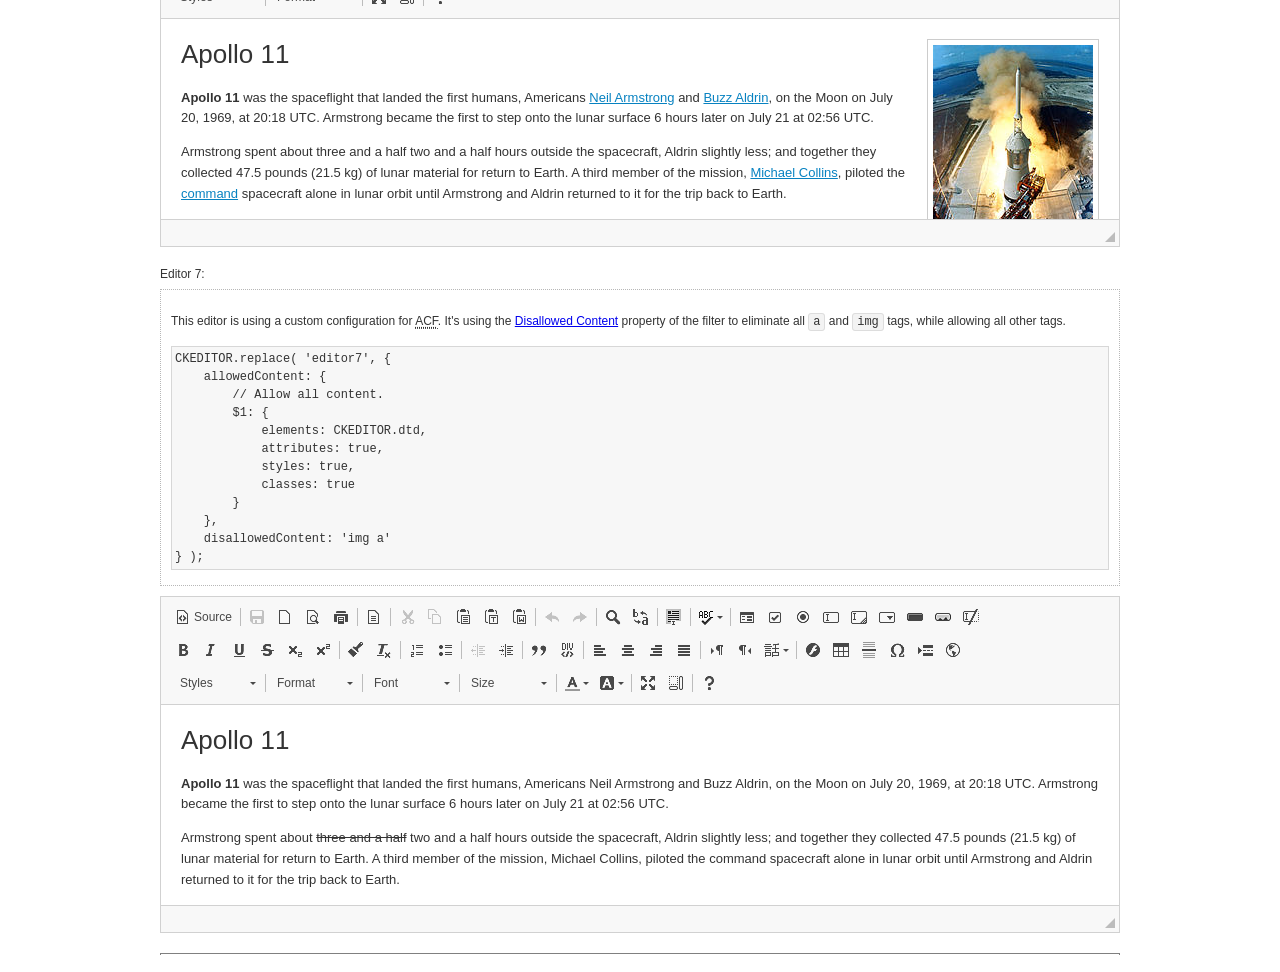
<file: ckeditor/samples/old/datafiltering.html>
<!DOCTYPE html>
<!--
Copyright (c) 2003-2020, CKSource - Frederico Knabben. All rights reserved.
For licensing, see LICENSE.md or https://ckeditor.com/legal/ckeditor-oss-license
-->
<html lang="en">
<head>
	<meta charset="utf-8">
	<title>Data Filtering &mdash; CKEditor Sample</title>
	<script src="../../ckeditor.js"></script>
	<link rel="stylesheet" href="sample.css">
	<meta name="description" content="Try the latest sample of CKEditor 4 and learn more about customizing your WYSIWYG editor with endless possibilities.">
	<script>
		// Remove advanced tabs for all editors.
		CKEDITOR.config.removeDialogTabs = 'image:advanced;link:advanced;flash:advanced;creatediv:advanced;editdiv:advanced';
	</script>
</head>
<body>
	<h1 class="samples">
		<a href="index.html">CKEditor Samples</a> &raquo; Data Filtering and Features Activation
	</h1>
	<div class="warning deprecated">
		This sample is not maintained anymore. Check out its <a href="https://ckeditor.com/docs/ckeditor4/latest/examples/acf.html">brand new version in CKEditor Examples</a>.
	</div>
	<div class="description">
		<p>
			This sample page demonstrates the idea of Advanced Content Filter
			(<abbr title="Advanced Content Filter">ACF</abbr>), a sophisticated
			tool that takes control over what kind of data is accepted by the editor and what
			kind of output is produced.
		</p>
		<h2>When and what is being filtered?</h2>
		<p>
			<abbr title="Advanced Content Filter">ACF</abbr> controls
			<strong>every single source of data</strong> that comes to the editor.
			It process both HTML that is inserted manually (i.e. pasted by the user)
			and programmatically like:
		</p>
<pre class="samples">
editor.setData( '&lt;p&gt;Hello world!&lt;/p&gt;' );
</pre>
		<p>
			<abbr title="Advanced Content Filter">ACF</abbr> discards invalid,
			useless HTML tags and attributes so the editor remains "clean" during
			runtime. <abbr title="Advanced Content Filter">ACF</abbr> behaviour
			can be configured and adjusted for a particular case to prevent the
			output HTML (i.e. in CMS systems) from being polluted.

			This kind of filtering is a first, client-side line of defense
			against "<a href="http://en.wikipedia.org/wiki/Tag_soup">tag soups</a>",
			the tool that precisely restricts which tags, attributes and styles
			are allowed (desired). When properly configured, <abbr title="Advanced Content Filter">ACF</abbr>
			is an easy and fast way to produce a high-quality, intentionally filtered HTML.
		</p>

		<h3>How to configure or disable ACF?</h3>
		<p>
			Advanced Content Filter is enabled by default, working in "automatic mode", yet
			it provides a set of easy rules that allow adjusting filtering rules
			and disabling the entire feature when necessary. The config property
			responsible for this feature is <code><a class="samples"
			href="https://ckeditor.com/docs/ckeditor4/latest/api/CKEDITOR_config.html#cfg-allowedContent">config.allowedContent</a></code>.
		</p>
		<p>
			By "automatic mode" is meant that loaded plugins decide which kind
			of content is enabled and which is not. For example, if the link
			plugin is loaded it implies that <code>&lt;a&gt;</code> tag is
			automatically allowed. Each plugin is given a set
			of predefined <abbr title="Advanced Content Filter">ACF</abbr> rules
			that control the editor until <code><a class="samples"
			href="https://ckeditor.com/docs/ckeditor4/latest/api/CKEDITOR_config.html#cfg-allowedContent">
			config.allowedContent</a></code>
			is defined manually.
		</p>
		<p>
			Let's assume our intention is to restrict the editor to accept (produce) <strong>paragraphs
			only: no attributes, no styles, no other tags</strong>.
			With <abbr title="Advanced Content Filter">ACF</abbr>
			this is very simple. Basically set <code><a class="samples"
			href="https://ckeditor.com/docs/ckeditor4/latest/api/CKEDITOR_config.html#cfg-allowedContent">
			config.allowedContent</a></code> to <code>'p'</code>:
		</p>
<pre class="samples">
var editor = CKEDITOR.replace( <em>textarea_id</em>, {
	<strong>allowedContent: 'p'</strong>
} );
</pre>
		<p>
			Now try to play with allowed content:
		</p>
<pre class="samples">
// Trying to insert disallowed tag and attribute.
editor.setData( '&lt;p <strong>style="color: red"</strong>&gt;Hello <strong>&lt;em&gt;world&lt;/em&gt;</strong>!&lt;/p&gt;' );
alert( editor.getData() );

// Filtered data is returned.
"&lt;p&gt;Hello world!&lt;/p&gt;"
</pre>
		<p>
			What happened? Since <code>config.allowedContent: 'p'</code> is set the editor assumes
			that only plain <code>&lt;p&gt;</code> are accepted. Nothing more. This is why
			<code>style</code> attribute and <code>&lt;em&gt;</code> tag are gone. The same
			filtering would happen if we pasted disallowed HTML into this editor.
		</p>
		<p>
			This is just a small sample of what <abbr title="Advanced Content Filter">ACF</abbr>
			can do. To know more, please refer to the sample section below and
			<a href="https://ckeditor.com/docs/ckeditor4/latest/guide/dev_advanced_content_filter.html">the official Advanced Content Filter guide</a>.
		</p>
		<p>
			You may, of course, want CKEditor to avoid filtering of any kind.
			To get rid of <abbr title="Advanced Content Filter">ACF</abbr>,
			basically set <code><a class="samples"
			href="https://ckeditor.com/docs/ckeditor4/latest/api/CKEDITOR_config.html#cfg-allowedContent">
			config.allowedContent</a></code> to <code>true</code> like this:
		</p>
<pre class="samples">
CKEDITOR.replace( <em>textarea_id</em>, {
	<strong>allowedContent: true</strong>
} );
</pre>

		<h2>Beyond data flow: Features activation</h2>
		<p>
			<abbr title="Advanced Content Filter">ACF</abbr> is far more than
			<abbr title="Input/Output">I/O</abbr> control: the entire
			<abbr title="User Interface">UI</abbr> of the editor is adjusted to what
			filters restrict. For example: if <code>&lt;a&gt;</code> tag is
			<strong>disallowed</strong>
			by <abbr title="Advanced Content Filter">ACF</abbr>,
			then accordingly <code>link</code> command, toolbar button and link dialog
			are also disabled. Editor is smart: it knows which features must be
			removed from the interface to match filtering rules.
		</p>
		<p>
			CKEditor can be far more specific. If <code>&lt;a&gt;</code> tag is
			<strong>allowed</strong> by filtering rules to be used but it is restricted
			to have only one attribute (<code>href</code>)
			<code>config.allowedContent = 'a[!href]'</code>, then
			"Target" tab of the link dialog is automatically disabled as <code>target</code>
			attribute isn't included in <abbr title="Advanced Content Filter">ACF</abbr> rules
			for <code>&lt;a&gt;</code>. This behaviour applies to dialog fields, context
			menus and toolbar buttons.
		</p>

		<h2>Sample configurations</h2>
		<p>
			There are several editor instances below that present different
			<abbr title="Advanced Content Filter">ACF</abbr> setups. <strong>All of them,
			except the inline instance, share the same HTML content</strong> to visualize
			how different filtering rules affect the same input data.
		</p>
	</div>

	<div>
		<label for="editor1">
			Editor 1:
		</label>
		<div class="description">
			<p>
				This editor is using default configuration ("automatic mode"). It means that
				<code><a class="samples"
				href="https://ckeditor.com/docs/ckeditor4/latest/api/CKEDITOR_config.html#cfg-allowedContent">
				config.allowedContent</a></code> is defined by loaded plugins.
				Each plugin extends filtering rules to make it's own associated content
				available for the user.
			</p>
		</div>
		<textarea cols="80" id="editor1" name="editor1" rows="10">
			&lt;h1&gt;&lt;img alt=&quot;Saturn V carrying Apollo 11&quot; class=&quot;right&quot; src=&quot;assets/sample.jpg&quot;/&gt; Apollo 11&lt;/h1&gt; &lt;p&gt;&lt;b&gt;Apollo 11&lt;/b&gt; was the spaceflight that landed the first humans, Americans &lt;a href=&quot;http://en.wikipedia.org/wiki/Neil_Armstrong&quot; title=&quot;Neil Armstrong&quot;&gt;Neil Armstrong&lt;/a&gt; and &lt;a href=&quot;http://en.wikipedia.org/wiki/Buzz_Aldrin&quot; title=&quot;Buzz Aldrin&quot;&gt;Buzz Aldrin&lt;/a&gt;, on the Moon on July 20, 1969, at 20:18 UTC. Armstrong became the first to step onto the lunar surface 6 hours later on July 21 at 02:56 UTC.&lt;/p&gt; &lt;p&gt;Armstrong spent about &lt;s&gt;three and a half&lt;/s&gt; two and a half hours outside the spacecraft, Aldrin slightly less; and together they collected 47.5 pounds (21.5&amp;nbsp;kg) of lunar material for return to Earth. A third member of the mission, &lt;a href=&quot;http://en.wikipedia.org/wiki/Michael_Collins_(astronaut)&quot; title=&quot;Michael Collins (astronaut)&quot;&gt;Michael Collins&lt;/a&gt;, piloted the &lt;a href=&quot;http://en.wikipedia.org/wiki/Apollo_Command/Service_Module&quot; title=&quot;Apollo Command/Service Module&quot;&gt;command&lt;/a&gt; spacecraft alone in lunar orbit until Armstrong and Aldrin returned to it for the trip back to Earth.&lt;/p&gt; &lt;h2&gt;Broadcasting and &lt;em&gt;quotes&lt;/em&gt; &lt;a id=&quot;quotes&quot; name=&quot;quotes&quot;&gt;&lt;/a&gt;&lt;/h2&gt; &lt;p&gt;Broadcast on live TV to a world-wide audience, Armstrong stepped onto the lunar surface and described the event as:&lt;/p&gt; &lt;blockquote&gt;&lt;p&gt;One small step for [a] man, one giant leap for mankind.&lt;/p&gt;&lt;/blockquote&gt; &lt;p&gt;Apollo 11 effectively ended the &lt;a href=&quot;http://en.wikipedia.org/wiki/Space_Race&quot; title=&quot;Space Race&quot;&gt;Space Race&lt;/a&gt; and fulfilled a national goal proposed in 1961 by the late U.S. President &lt;a href=&quot;http://en.wikipedia.org/wiki/John_F._Kennedy&quot; title=&quot;John F. Kennedy&quot;&gt;John F. Kennedy&lt;/a&gt; in a speech before the United States Congress:&lt;/p&gt; &lt;blockquote&gt;&lt;p&gt;[...] before this decade is out, of landing a man on the Moon and returning him safely to the Earth.&lt;/p&gt;&lt;/blockquote&gt; &lt;h2&gt;Technical details &lt;a id=&quot;tech-details&quot; name=&quot;tech-details&quot;&gt;&lt;/a&gt;&lt;/h2&gt; &lt;table align=&quot;right&quot; border=&quot;1&quot; bordercolor=&quot;#ccc&quot; cellpadding=&quot;5&quot; cellspacing=&quot;0&quot; style=&quot;border-collapse:collapse;margin:10px 0 10px 15px;&quot;&gt; &lt;caption&gt;&lt;strong&gt;Mission crew&lt;/strong&gt;&lt;/caption&gt; &lt;thead&gt; &lt;tr&gt; &lt;th scope=&quot;col&quot;&gt;Position&lt;/th&gt; &lt;th scope=&quot;col&quot;&gt;Astronaut&lt;/th&gt; &lt;/tr&gt; &lt;/thead&gt; &lt;tbody&gt; &lt;tr&gt; &lt;td&gt;Commander&lt;/td&gt; &lt;td&gt;Neil A. Armstrong&lt;/td&gt; &lt;/tr&gt; &lt;tr&gt; &lt;td&gt;Command Module Pilot&lt;/td&gt; &lt;td&gt;Michael Collins&lt;/td&gt; &lt;/tr&gt; &lt;tr&gt; &lt;td&gt;Lunar Module Pilot&lt;/td&gt; &lt;td&gt;Edwin &amp;quot;Buzz&amp;quot; E. Aldrin, Jr.&lt;/td&gt; &lt;/tr&gt; &lt;/tbody&gt; &lt;/table&gt; &lt;p&gt;Launched by a &lt;strong&gt;Saturn V&lt;/strong&gt; rocket from &lt;a href=&quot;http://en.wikipedia.org/wiki/Kennedy_Space_Center&quot; title=&quot;Kennedy Space Center&quot;&gt;Kennedy Space Center&lt;/a&gt; in Merritt Island, Florida on July 16, Apollo 11 was the fifth manned mission of &lt;a href=&quot;http://en.wikipedia.org/wiki/NASA&quot; title=&quot;NASA&quot;&gt;NASA&lt;/a&gt;&amp;#39;s Apollo program. The Apollo spacecraft had three parts:&lt;/p&gt; &lt;ol&gt; &lt;li&gt;&lt;strong&gt;Command Module&lt;/strong&gt; with a cabin for the three astronauts which was the only part which landed back on Earth&lt;/li&gt; &lt;li&gt;&lt;strong&gt;Service Module&lt;/strong&gt; which supported the Command Module with propulsion, electrical power, oxygen and water&lt;/li&gt; &lt;li&gt;&lt;strong&gt;Lunar Module&lt;/strong&gt; for landing on the Moon.&lt;/li&gt; &lt;/ol&gt; &lt;p&gt;After being sent to the Moon by the Saturn V&amp;#39;s upper stage, the astronauts separated the spacecraft from it and travelled for three days until they entered into lunar orbit. Armstrong and Aldrin then moved into the Lunar Module and landed in the &lt;a href=&quot;http://en.wikipedia.org/wiki/Mare_Tranquillitatis&quot; title=&quot;Mare Tranquillitatis&quot;&gt;Sea of Tranquility&lt;/a&gt;. They stayed a total of about 21 and a half hours on the lunar surface. After lifting off in the upper part of the Lunar Module and rejoining Collins in the Command Module, they returned to Earth and landed in the &lt;a href=&quot;http://en.wikipedia.org/wiki/Pacific_Ocean&quot; title=&quot;Pacific Ocean&quot;&gt;Pacific Ocean&lt;/a&gt; on July 24.&lt;/p&gt; &lt;hr/&gt; &lt;p style=&quot;text-align: right;&quot;&gt;&lt;small&gt;Source: &lt;a href=&quot;http://en.wikipedia.org/wiki/Apollo_11&quot;&gt;Wikipedia.org&lt;/a&gt;&lt;/small&gt;&lt;/p&gt;
		</textarea>

		<script>

			CKEDITOR.replace( 'editor1' );

		</script>
	</div>

	<br>

	<div>
		<label for="editor2">
			Editor 2:
		</label>
		<div class="description">
			<p>
				This editor is using a custom configuration for
				<abbr title="Advanced Content Filter">ACF</abbr>:
			</p>
<pre class="samples">
CKEDITOR.replace( 'editor2', {
	allowedContent:
		'h1 h2 h3 p blockquote strong em;' +
		'a[!href];' +
		'img(left,right)[!src,alt,width,height];' +
		'table tr th td caption;' +
		'span{!font-family};' +'
		'span{!color};' +
		'span(!marker);' +
		'del ins'
} );
</pre>
			<p>
				The following rules may require additional explanation:
			</p>
			<ul>
				<li>
					<code>h1 h2 h3 p blockquote strong em</code> - These tags
					are accepted by the editor. Any tag attributes will be discarded.
				</li>
				<li>
					<code>a[!href]</code> - <code>href</code> attribute is obligatory
					for <code>&lt;a&gt;</code> tag. Tags without this attribute
					are disarded. No other attribute will be accepted.
				</li>
				<li>
					<code>img(left,right)[!src,alt,width,height]</code> - <code>src</code>
					attribute is obligatory for <code>&lt;img&gt;</code> tag.
					<code>alt</code>, <code>width</code>, <code>height</code>
					and <code>class</code> attributes are accepted but
					<code>class</code> must be either <code>class="left"</code>
					or <code>class="right"</code>
				</li>
				<li>
					<code>table tr th td caption</code> - These tags
					are accepted by the editor. Any tag attributes will be discarded.
				</li>
				<li>
					<code>span{!font-family}</code>, <code>span{!color}</code>,
					<code>span(!marker)</code> - <code>&lt;span&gt;</code> tags
					will be accepted if either <code>font-family</code> or
					<code>color</code> style is set or <code>class="marker"</code>
					is present.
				</li>
				<li>
					<code>del ins</code> - These tags
					are accepted by the editor. Any tag attributes will be discarded.
				</li>
			</ul>
			<p>
				Please note that <strong><abbr title="User Interface">UI</abbr> of the
				editor is different</strong>. It's a response to what happened to the filters.
				Since <code>text-align</code> isn't allowed, the align toolbar is gone.
				The same thing happened to subscript/superscript, strike, underline
				(<code>&lt;u&gt;</code>, <code>&lt;sub&gt;</code>, <code>&lt;sup&gt;</code>
				are disallowed by <code><a class="samples"
				href="https://ckeditor.com/docs/ckeditor4/latest/api/CKEDITOR_config.html#cfg-allowedContent">
				config.allowedContent</a></code>) and many other buttons.
			</p>
		</div>
		<textarea cols="80" id="editor2" name="editor2" rows="10">
			&lt;h1&gt;&lt;img alt=&quot;Saturn V carrying Apollo 11&quot; class=&quot;right&quot; src=&quot;assets/sample.jpg&quot;/&gt; Apollo 11&lt;/h1&gt; &lt;p&gt;&lt;b&gt;Apollo 11&lt;/b&gt; was the spaceflight that landed the first humans, Americans &lt;a href=&quot;http://en.wikipedia.org/wiki/Neil_Armstrong&quot; title=&quot;Neil Armstrong&quot;&gt;Neil Armstrong&lt;/a&gt; and &lt;a href=&quot;http://en.wikipedia.org/wiki/Buzz_Aldrin&quot; title=&quot;Buzz Aldrin&quot;&gt;Buzz Aldrin&lt;/a&gt;, on the Moon on July 20, 1969, at 20:18 UTC. Armstrong became the first to step onto the lunar surface 6 hours later on July 21 at 02:56 UTC.&lt;/p&gt; &lt;p&gt;Armstrong spent about &lt;s&gt;three and a half&lt;/s&gt; two and a half hours outside the spacecraft, Aldrin slightly less; and together they collected 47.5 pounds (21.5&amp;nbsp;kg) of lunar material for return to Earth. A third member of the mission, &lt;a href=&quot;http://en.wikipedia.org/wiki/Michael_Collins_(astronaut)&quot; title=&quot;Michael Collins (astronaut)&quot;&gt;Michael Collins&lt;/a&gt;, piloted the &lt;a href=&quot;http://en.wikipedia.org/wiki/Apollo_Command/Service_Module&quot; title=&quot;Apollo Command/Service Module&quot;&gt;command&lt;/a&gt; spacecraft alone in lunar orbit until Armstrong and Aldrin returned to it for the trip back to Earth.&lt;/p&gt; &lt;h2&gt;Broadcasting and &lt;em&gt;quotes&lt;/em&gt; &lt;a id=&quot;quotes&quot; name=&quot;quotes&quot;&gt;&lt;/a&gt;&lt;/h2&gt; &lt;p&gt;Broadcast on live TV to a world-wide audience, Armstrong stepped onto the lunar surface and described the event as:&lt;/p&gt; &lt;blockquote&gt;&lt;p&gt;One small step for [a] man, one giant leap for mankind.&lt;/p&gt;&lt;/blockquote&gt; &lt;p&gt;Apollo 11 effectively ended the &lt;a href=&quot;http://en.wikipedia.org/wiki/Space_Race&quot; title=&quot;Space Race&quot;&gt;Space Race&lt;/a&gt; and fulfilled a national goal proposed in 1961 by the late U.S. President &lt;a href=&quot;http://en.wikipedia.org/wiki/John_F._Kennedy&quot; title=&quot;John F. Kennedy&quot;&gt;John F. Kennedy&lt;/a&gt; in a speech before the United States Congress:&lt;/p&gt; &lt;blockquote&gt;&lt;p&gt;[...] before this decade is out, of landing a man on the Moon and returning him safely to the Earth.&lt;/p&gt;&lt;/blockquote&gt; &lt;h2&gt;Technical details &lt;a id=&quot;tech-details&quot; name=&quot;tech-details&quot;&gt;&lt;/a&gt;&lt;/h2&gt; &lt;table align=&quot;right&quot; border=&quot;1&quot; bordercolor=&quot;#ccc&quot; cellpadding=&quot;5&quot; cellspacing=&quot;0&quot; style=&quot;border-collapse:collapse;margin:10px 0 10px 15px;&quot;&gt; &lt;caption&gt;&lt;strong&gt;Mission crew&lt;/strong&gt;&lt;/caption&gt; &lt;thead&gt; &lt;tr&gt; &lt;th scope=&quot;col&quot;&gt;Position&lt;/th&gt; &lt;th scope=&quot;col&quot;&gt;Astronaut&lt;/th&gt; &lt;/tr&gt; &lt;/thead&gt; &lt;tbody&gt; &lt;tr&gt; &lt;td&gt;Commander&lt;/td&gt; &lt;td&gt;Neil A. Armstrong&lt;/td&gt; &lt;/tr&gt; &lt;tr&gt; &lt;td&gt;Command Module Pilot&lt;/td&gt; &lt;td&gt;Michael Collins&lt;/td&gt; &lt;/tr&gt; &lt;tr&gt; &lt;td&gt;Lunar Module Pilot&lt;/td&gt; &lt;td&gt;Edwin &amp;quot;Buzz&amp;quot; E. Aldrin, Jr.&lt;/td&gt; &lt;/tr&gt; &lt;/tbody&gt; &lt;/table&gt; &lt;p&gt;Launched by a &lt;strong&gt;Saturn V&lt;/strong&gt; rocket from &lt;a href=&quot;http://en.wikipedia.org/wiki/Kennedy_Space_Center&quot; title=&quot;Kennedy Space Center&quot;&gt;Kennedy Space Center&lt;/a&gt; in Merritt Island, Florida on July 16, Apollo 11 was the fifth manned mission of &lt;a href=&quot;http://en.wikipedia.org/wiki/NASA&quot; title=&quot;NASA&quot;&gt;NASA&lt;/a&gt;&amp;#39;s Apollo program. The Apollo spacecraft had three parts:&lt;/p&gt; &lt;ol&gt; &lt;li&gt;&lt;strong&gt;Command Module&lt;/strong&gt; with a cabin for the three astronauts which was the only part which landed back on Earth&lt;/li&gt; &lt;li&gt;&lt;strong&gt;Service Module&lt;/strong&gt; which supported the Command Module with propulsion, electrical power, oxygen and water&lt;/li&gt; &lt;li&gt;&lt;strong&gt;Lunar Module&lt;/strong&gt; for landing on the Moon.&lt;/li&gt; &lt;/ol&gt; &lt;p&gt;After being sent to the Moon by the Saturn V&amp;#39;s upper stage, the astronauts separated the spacecraft from it and travelled for three days until they entered into lunar orbit. Armstrong and Aldrin then moved into the Lunar Module and landed in the &lt;a href=&quot;http://en.wikipedia.org/wiki/Mare_Tranquillitatis&quot; title=&quot;Mare Tranquillitatis&quot;&gt;Sea of Tranquility&lt;/a&gt;. They stayed a total of about 21 and a half hours on the lunar surface. After lifting off in the upper part of the Lunar Module and rejoining Collins in the Command Module, they returned to Earth and landed in the &lt;a href=&quot;http://en.wikipedia.org/wiki/Pacific_Ocean&quot; title=&quot;Pacific Ocean&quot;&gt;Pacific Ocean&lt;/a&gt; on July 24.&lt;/p&gt; &lt;hr/&gt; &lt;p style=&quot;text-align: right;&quot;&gt;&lt;small&gt;Source: &lt;a href=&quot;http://en.wikipedia.org/wiki/Apollo_11&quot;&gt;Wikipedia.org&lt;/a&gt;&lt;/small&gt;&lt;/p&gt;
		</textarea>
		<script>

			CKEDITOR.replace( 'editor2', {
				allowedContent:
					'h1 h2 h3 p blockquote strong em;' +
					'a[!href];' +
					'img(left,right)[!src,alt,width,height];' +
					'table tr th td caption;' +
					'span{!font-family};' +
					'span{!color};' +
					'span(!marker);' +
					'del ins'
			} );

		</script>
	</div>

	<br>

	<div>
		<label for="editor3">
			Editor 3:
		</label>
		<div class="description">
			<p>
				This editor is using a custom configuration for
				<abbr title="Advanced Content Filter">ACF</abbr>.
				Note that filters can be configured as an object literal
				as an alternative to a string-based definition.
			</p>
<pre class="samples">
CKEDITOR.replace( 'editor3', {
	allowedContent: {
		'b i ul ol big small': true,
		'h1 h2 h3 p blockquote li': {
			styles: 'text-align'
		},
		a: { attributes: '!href,target' },
		img: {
			attributes: '!src,alt',
			styles: 'width,height',
			classes: 'left,right'
		}
	}
} );
</pre>
		</div>
		<textarea cols="80" id="editor3" name="editor3" rows="10">
			&lt;h1&gt;&lt;img alt=&quot;Saturn V carrying Apollo 11&quot; class=&quot;right&quot; src=&quot;assets/sample.jpg&quot;/&gt; Apollo 11&lt;/h1&gt; &lt;p&gt;&lt;b&gt;Apollo 11&lt;/b&gt; was the spaceflight that landed the first humans, Americans &lt;a href=&quot;http://en.wikipedia.org/wiki/Neil_Armstrong&quot; title=&quot;Neil Armstrong&quot;&gt;Neil Armstrong&lt;/a&gt; and &lt;a href=&quot;http://en.wikipedia.org/wiki/Buzz_Aldrin&quot; title=&quot;Buzz Aldrin&quot;&gt;Buzz Aldrin&lt;/a&gt;, on the Moon on July 20, 1969, at 20:18 UTC. Armstrong became the first to step onto the lunar surface 6 hours later on July 21 at 02:56 UTC.&lt;/p&gt; &lt;p&gt;Armstrong spent about &lt;s&gt;three and a half&lt;/s&gt; two and a half hours outside the spacecraft, Aldrin slightly less; and together they collected 47.5 pounds (21.5&amp;nbsp;kg) of lunar material for return to Earth. A third member of the mission, &lt;a href=&quot;http://en.wikipedia.org/wiki/Michael_Collins_(astronaut)&quot; title=&quot;Michael Collins (astronaut)&quot;&gt;Michael Collins&lt;/a&gt;, piloted the &lt;a href=&quot;http://en.wikipedia.org/wiki/Apollo_Command/Service_Module&quot; title=&quot;Apollo Command/Service Module&quot;&gt;command&lt;/a&gt; spacecraft alone in lunar orbit until Armstrong and Aldrin returned to it for the trip back to Earth.&lt;/p&gt; &lt;h2&gt;Broadcasting and &lt;em&gt;quotes&lt;/em&gt; &lt;a id=&quot;quotes&quot; name=&quot;quotes&quot;&gt;&lt;/a&gt;&lt;/h2&gt; &lt;p&gt;Broadcast on live TV to a world-wide audience, Armstrong stepped onto the lunar surface and described the event as:&lt;/p&gt; &lt;blockquote&gt;&lt;p&gt;One small step for [a] man, one giant leap for mankind.&lt;/p&gt;&lt;/blockquote&gt; &lt;p&gt;Apollo 11 effectively ended the &lt;a href=&quot;http://en.wikipedia.org/wiki/Space_Race&quot; title=&quot;Space Race&quot;&gt;Space Race&lt;/a&gt; and fulfilled a national goal proposed in 1961 by the late U.S. President &lt;a href=&quot;http://en.wikipedia.org/wiki/John_F._Kennedy&quot; title=&quot;John F. Kennedy&quot;&gt;John F. Kennedy&lt;/a&gt; in a speech before the United States Congress:&lt;/p&gt; &lt;blockquote&gt;&lt;p&gt;[...] before this decade is out, of landing a man on the Moon and returning him safely to the Earth.&lt;/p&gt;&lt;/blockquote&gt; &lt;h2&gt;Technical details &lt;a id=&quot;tech-details&quot; name=&quot;tech-details&quot;&gt;&lt;/a&gt;&lt;/h2&gt; &lt;table align=&quot;right&quot; border=&quot;1&quot; bordercolor=&quot;#ccc&quot; cellpadding=&quot;5&quot; cellspacing=&quot;0&quot; style=&quot;border-collapse:collapse;margin:10px 0 10px 15px;&quot;&gt; &lt;caption&gt;&lt;strong&gt;Mission crew&lt;/strong&gt;&lt;/caption&gt; &lt;thead&gt; &lt;tr&gt; &lt;th scope=&quot;col&quot;&gt;Position&lt;/th&gt; &lt;th scope=&quot;col&quot;&gt;Astronaut&lt;/th&gt; &lt;/tr&gt; &lt;/thead&gt; &lt;tbody&gt; &lt;tr&gt; &lt;td&gt;Commander&lt;/td&gt; &lt;td&gt;Neil A. Armstrong&lt;/td&gt; &lt;/tr&gt; &lt;tr&gt; &lt;td&gt;Command Module Pilot&lt;/td&gt; &lt;td&gt;Michael Collins&lt;/td&gt; &lt;/tr&gt; &lt;tr&gt; &lt;td&gt;Lunar Module Pilot&lt;/td&gt; &lt;td&gt;Edwin &amp;quot;Buzz&amp;quot; E. Aldrin, Jr.&lt;/td&gt; &lt;/tr&gt; &lt;/tbody&gt; &lt;/table&gt; &lt;p&gt;Launched by a &lt;strong&gt;Saturn V&lt;/strong&gt; rocket from &lt;a href=&quot;http://en.wikipedia.org/wiki/Kennedy_Space_Center&quot; title=&quot;Kennedy Space Center&quot;&gt;Kennedy Space Center&lt;/a&gt; in Merritt Island, Florida on July 16, Apollo 11 was the fifth manned mission of &lt;a href=&quot;http://en.wikipedia.org/wiki/NASA&quot; title=&quot;NASA&quot;&gt;NASA&lt;/a&gt;&amp;#39;s Apollo program. The Apollo spacecraft had three parts:&lt;/p&gt; &lt;ol&gt; &lt;li&gt;&lt;strong&gt;Command Module&lt;/strong&gt; with a cabin for the three astronauts which was the only part which landed back on Earth&lt;/li&gt; &lt;li&gt;&lt;strong&gt;Service Module&lt;/strong&gt; which supported the Command Module with propulsion, electrical power, oxygen and water&lt;/li&gt; &lt;li&gt;&lt;strong&gt;Lunar Module&lt;/strong&gt; for landing on the Moon.&lt;/li&gt; &lt;/ol&gt; &lt;p&gt;After being sent to the Moon by the Saturn V&amp;#39;s upper stage, the astronauts separated the spacecraft from it and travelled for three days until they entered into lunar orbit. Armstrong and Aldrin then moved into the Lunar Module and landed in the &lt;a href=&quot;http://en.wikipedia.org/wiki/Mare_Tranquillitatis&quot; title=&quot;Mare Tranquillitatis&quot;&gt;Sea of Tranquility&lt;/a&gt;. They stayed a total of about 21 and a half hours on the lunar surface. After lifting off in the upper part of the Lunar Module and rejoining Collins in the Command Module, they returned to Earth and landed in the &lt;a href=&quot;http://en.wikipedia.org/wiki/Pacific_Ocean&quot; title=&quot;Pacific Ocean&quot;&gt;Pacific Ocean&lt;/a&gt; on July 24.&lt;/p&gt; &lt;hr/&gt; &lt;p style=&quot;text-align: right;&quot;&gt;&lt;small&gt;Source: &lt;a href=&quot;http://en.wikipedia.org/wiki/Apollo_11&quot;&gt;Wikipedia.org&lt;/a&gt;&lt;/small&gt;&lt;/p&gt;
		</textarea>
		<script>

			CKEDITOR.replace( 'editor3', {
				allowedContent: {
					'b i ul ol big small': true,
					'h1 h2 h3 p blockquote li': {
						styles: 'text-align'
					},
					a: { attributes: '!href,target' },
					img: {
						attributes: '!src,alt',
						styles: 'width,height',
						classes: 'left,right'
					}
				}
			} );

		</script>
	</div>

	<br>

	<div>
		<label for="editor4">
			Editor 4:
		</label>
		<div class="description">
			<p>
				This editor is using a custom set of plugins and buttons.
			</p>
<pre class="samples">
CKEDITOR.replace( 'editor4', {
	removePlugins: 'bidi,font,forms,flash,horizontalrule,iframe,justify,table,tabletools,smiley',
	removeButtons: 'Anchor,Underline,Strike,Subscript,Superscript,Image',
	format_tags: 'p;h1;h2;h3;pre;address'
} );
</pre>
			<p>
				As you can see, removing plugins and buttons implies filtering.
				Several tags are not allowed in the editor because there's no
				plugin/button that is responsible for creating and editing this
				kind of content (for example: the image is missing because
				of <code>removeButtons: 'Image'</code>). The conclusion is that
				<abbr title="Advanced Content Filter">ACF</abbr> works "backwards"
				as well: <strong>modifying <abbr title="User Interface">UI</abbr>
				elements is changing allowed content rules</strong>.
			</p>
		</div>
		<textarea cols="80" id="editor4" name="editor4" rows="10">
			&lt;h1&gt;&lt;img alt=&quot;Saturn V carrying Apollo 11&quot; class=&quot;right&quot; src=&quot;assets/sample.jpg&quot;/&gt; Apollo 11&lt;/h1&gt; &lt;p&gt;&lt;b&gt;Apollo 11&lt;/b&gt; was the spaceflight that landed the first humans, Americans &lt;a href=&quot;http://en.wikipedia.org/wiki/Neil_Armstrong&quot; title=&quot;Neil Armstrong&quot;&gt;Neil Armstrong&lt;/a&gt; and &lt;a href=&quot;http://en.wikipedia.org/wiki/Buzz_Aldrin&quot; title=&quot;Buzz Aldrin&quot;&gt;Buzz Aldrin&lt;/a&gt;, on the Moon on July 20, 1969, at 20:18 UTC. Armstrong became the first to step onto the lunar surface 6 hours later on July 21 at 02:56 UTC.&lt;/p&gt; &lt;p&gt;Armstrong spent about &lt;s&gt;three and a half&lt;/s&gt; two and a half hours outside the spacecraft, Aldrin slightly less; and together they collected 47.5 pounds (21.5&amp;nbsp;kg) of lunar material for return to Earth. A third member of the mission, &lt;a href=&quot;http://en.wikipedia.org/wiki/Michael_Collins_(astronaut)&quot; title=&quot;Michael Collins (astronaut)&quot;&gt;Michael Collins&lt;/a&gt;, piloted the &lt;a href=&quot;http://en.wikipedia.org/wiki/Apollo_Command/Service_Module&quot; title=&quot;Apollo Command/Service Module&quot;&gt;command&lt;/a&gt; spacecraft alone in lunar orbit until Armstrong and Aldrin returned to it for the trip back to Earth.&lt;/p&gt; &lt;h2&gt;Broadcasting and &lt;em&gt;quotes&lt;/em&gt; &lt;a id=&quot;quotes&quot; name=&quot;quotes&quot;&gt;&lt;/a&gt;&lt;/h2&gt; &lt;p&gt;Broadcast on live TV to a world-wide audience, Armstrong stepped onto the lunar surface and described the event as:&lt;/p&gt; &lt;blockquote&gt;&lt;p&gt;One small step for [a] man, one giant leap for mankind.&lt;/p&gt;&lt;/blockquote&gt; &lt;p&gt;Apollo 11 effectively ended the &lt;a href=&quot;http://en.wikipedia.org/wiki/Space_Race&quot; title=&quot;Space Race&quot;&gt;Space Race&lt;/a&gt; and fulfilled a national goal proposed in 1961 by the late U.S. President &lt;a href=&quot;http://en.wikipedia.org/wiki/John_F._Kennedy&quot; title=&quot;John F. Kennedy&quot;&gt;John F. Kennedy&lt;/a&gt; in a speech before the United States Congress:&lt;/p&gt; &lt;blockquote&gt;&lt;p&gt;[...] before this decade is out, of landing a man on the Moon and returning him safely to the Earth.&lt;/p&gt;&lt;/blockquote&gt; &lt;h2&gt;Technical details &lt;a id=&quot;tech-details&quot; name=&quot;tech-details&quot;&gt;&lt;/a&gt;&lt;/h2&gt; &lt;table align=&quot;right&quot; border=&quot;1&quot; bordercolor=&quot;#ccc&quot; cellpadding=&quot;5&quot; cellspacing=&quot;0&quot; style=&quot;border-collapse:collapse;margin:10px 0 10px 15px;&quot;&gt; &lt;caption&gt;&lt;strong&gt;Mission crew&lt;/strong&gt;&lt;/caption&gt; &lt;thead&gt; &lt;tr&gt; &lt;th scope=&quot;col&quot;&gt;Position&lt;/th&gt; &lt;th scope=&quot;col&quot;&gt;Astronaut&lt;/th&gt; &lt;/tr&gt; &lt;/thead&gt; &lt;tbody&gt; &lt;tr&gt; &lt;td&gt;Commander&lt;/td&gt; &lt;td&gt;Neil A. Armstrong&lt;/td&gt; &lt;/tr&gt; &lt;tr&gt; &lt;td&gt;Command Module Pilot&lt;/td&gt; &lt;td&gt;Michael Collins&lt;/td&gt; &lt;/tr&gt; &lt;tr&gt; &lt;td&gt;Lunar Module Pilot&lt;/td&gt; &lt;td&gt;Edwin &amp;quot;Buzz&amp;quot; E. Aldrin, Jr.&lt;/td&gt; &lt;/tr&gt; &lt;/tbody&gt; &lt;/table&gt; &lt;p&gt;Launched by a &lt;strong&gt;Saturn V&lt;/strong&gt; rocket from &lt;a href=&quot;http://en.wikipedia.org/wiki/Kennedy_Space_Center&quot; title=&quot;Kennedy Space Center&quot;&gt;Kennedy Space Center&lt;/a&gt; in Merritt Island, Florida on July 16, Apollo 11 was the fifth manned mission of &lt;a href=&quot;http://en.wikipedia.org/wiki/NASA&quot; title=&quot;NASA&quot;&gt;NASA&lt;/a&gt;&amp;#39;s Apollo program. The Apollo spacecraft had three parts:&lt;/p&gt; &lt;ol&gt; &lt;li&gt;&lt;strong&gt;Command Module&lt;/strong&gt; with a cabin for the three astronauts which was the only part which landed back on Earth&lt;/li&gt; &lt;li&gt;&lt;strong&gt;Service Module&lt;/strong&gt; which supported the Command Module with propulsion, electrical power, oxygen and water&lt;/li&gt; &lt;li&gt;&lt;strong&gt;Lunar Module&lt;/strong&gt; for landing on the Moon.&lt;/li&gt; &lt;/ol&gt; &lt;p&gt;After being sent to the Moon by the Saturn V&amp;#39;s upper stage, the astronauts separated the spacecraft from it and travelled for three days until they entered into lunar orbit. Armstrong and Aldrin then moved into the Lunar Module and landed in the &lt;a href=&quot;http://en.wikipedia.org/wiki/Mare_Tranquillitatis&quot; title=&quot;Mare Tranquillitatis&quot;&gt;Sea of Tranquility&lt;/a&gt;. They stayed a total of about 21 and a half hours on the lunar surface. After lifting off in the upper part of the Lunar Module and rejoining Collins in the Command Module, they returned to Earth and landed in the &lt;a href=&quot;http://en.wikipedia.org/wiki/Pacific_Ocean&quot; title=&quot;Pacific Ocean&quot;&gt;Pacific Ocean&lt;/a&gt; on July 24.&lt;/p&gt; &lt;hr/&gt; &lt;p style=&quot;text-align: right;&quot;&gt;&lt;small&gt;Source: &lt;a href=&quot;http://en.wikipedia.org/wiki/Apollo_11&quot;&gt;Wikipedia.org&lt;/a&gt;&lt;/small&gt;&lt;/p&gt;
		</textarea>
		<script>

			CKEDITOR.replace( 'editor4', {
				removePlugins: 'bidi,div,font,forms,flash,horizontalrule,iframe,justify,table,tabletools,smiley',
				removeButtons: 'Anchor,Underline,Strike,Subscript,Superscript,Image',
				format_tags: 'p;h1;h2;h3;pre;address'
			} );

		</script>
	</div>

	<br>

	<div>
		<label for="editor5">
			Editor 5:
		</label>
		<div class="description">
			<p>
				This editor is built on editable <code>&lt;h1&gt;</code> element.
				<abbr title="Advanced Content Filter">ACF</abbr> takes care of
				what can be included in <code>&lt;h1&gt;</code>. Note that there
				are no block styles in Styles combo. Also why lists, indentation,
				blockquote, div, form and other buttons are missing.
			</p>
			<p>
				<abbr title="Advanced Content Filter">ACF</abbr> makes sure that
				no disallowed tags will come to <code>&lt;h1&gt;</code> so the final
				markup is valid. If the user tried to paste some invalid HTML
				into this editor (let's say a list), it would be automatically
				converted into plain text.
			</p>
		</div>
		<h1 id="editor5" contenteditable="true">
			<em>Apollo 11</em> was the spaceflight that landed the first humans, Americans <a href="http://en.wikipedia.org/wiki/Neil_Armstrong" title="Neil Armstrong">Neil Armstrong</a> and <a href="http://en.wikipedia.org/wiki/Buzz_Aldrin" title="Buzz Aldrin">Buzz Aldrin</a>, on the Moon on July 20, 1969, at 20:18 UTC.
		</h1>
	</div>

	<br>

	<div>
		<label for="editor3">
			Editor 6:
		</label>
		<div class="description">
			<p>
				This editor is using a custom configuration for <abbr title="Advanced Content Filter">ACF</abbr>.
				It's using the <a href="https://ckeditor.com/docs/ckeditor4/latest/guide/dev_disallowed_content.html" rel="noopener noreferrer" target="_blank">
				Disallowed Content</a> property of the filter to eliminate all <code>title</code> attributes.
			</p>

<pre class="samples">
CKEDITOR.replace( 'editor6', {
	allowedContent: {
		'b i ul ol big small': true,
		'h1 h2 h3 p blockquote li': {
			styles: 'text-align'
		},
		a: {attributes: '!href,target'},
		img: {
			attributes: '!src,alt',
			styles: 'width,height',
			classes: 'left,right'
		}
	},
	disallowedContent: '*{title*}'
} );
</pre>
		</div>
		<textarea cols="80" id="editor6" name="editor6" rows="10">
			&lt;h1&gt;&lt;img alt=&quot;Saturn V carrying Apollo 11&quot; class=&quot;right&quot; src=&quot;assets/sample.jpg&quot;/&gt; Apollo 11&lt;/h1&gt; &lt;p&gt;&lt;b&gt;Apollo 11&lt;/b&gt; was the spaceflight that landed the first humans, Americans &lt;a href=&quot;http://en.wikipedia.org/wiki/Neil_Armstrong&quot; title=&quot;Neil Armstrong&quot;&gt;Neil Armstrong&lt;/a&gt; and &lt;a href=&quot;http://en.wikipedia.org/wiki/Buzz_Aldrin&quot; title=&quot;Buzz Aldrin&quot;&gt;Buzz Aldrin&lt;/a&gt;, on the Moon on July 20, 1969, at 20:18 UTC. Armstrong became the first to step onto the lunar surface 6 hours later on July 21 at 02:56 UTC.&lt;/p&gt; &lt;p&gt;Armstrong spent about &lt;s&gt;three and a half&lt;/s&gt; two and a half hours outside the spacecraft, Aldrin slightly less; and together they collected 47.5 pounds (21.5&amp;nbsp;kg) of lunar material for return to Earth. A third member of the mission, &lt;a href=&quot;http://en.wikipedia.org/wiki/Michael_Collins_(astronaut)&quot; title=&quot;Michael Collins (astronaut)&quot;&gt;Michael Collins&lt;/a&gt;, piloted the &lt;a href=&quot;http://en.wikipedia.org/wiki/Apollo_Command/Service_Module&quot; title=&quot;Apollo Command/Service Module&quot;&gt;command&lt;/a&gt; spacecraft alone in lunar orbit until Armstrong and Aldrin returned to it for the trip back to Earth.&lt;/p&gt; &lt;h2&gt;Broadcasting and &lt;em&gt;quotes&lt;/em&gt; &lt;a id=&quot;quotes&quot; name=&quot;quotes&quot;&gt;&lt;/a&gt;&lt;/h2&gt; &lt;p&gt;Broadcast on live TV to a world-wide audience, Armstrong stepped onto the lunar surface and described the event as:&lt;/p&gt; &lt;blockquote&gt;&lt;p&gt;One small step for [a] man, one giant leap for mankind.&lt;/p&gt;&lt;/blockquote&gt; &lt;p&gt;Apollo 11 effectively ended the &lt;a href=&quot;http://en.wikipedia.org/wiki/Space_Race&quot; title=&quot;Space Race&quot;&gt;Space Race&lt;/a&gt; and fulfilled a national goal proposed in 1961 by the late U.S. President &lt;a href=&quot;http://en.wikipedia.org/wiki/John_F._Kennedy&quot; title=&quot;John F. Kennedy&quot;&gt;John F. Kennedy&lt;/a&gt; in a speech before the United States Congress:&lt;/p&gt; &lt;blockquote&gt;&lt;p&gt;[...] before this decade is out, of landing a man on the Moon and returning him safely to the Earth.&lt;/p&gt;&lt;/blockquote&gt; &lt;h2&gt;Technical details &lt;a id=&quot;tech-details&quot; name=&quot;tech-details&quot;&gt;&lt;/a&gt;&lt;/h2&gt; &lt;table align=&quot;right&quot; border=&quot;1&quot; bordercolor=&quot;#ccc&quot; cellpadding=&quot;5&quot; cellspacing=&quot;0&quot; style=&quot;border-collapse:collapse;margin:10px 0 10px 15px;&quot;&gt; &lt;caption&gt;&lt;strong&gt;Mission crew&lt;/strong&gt;&lt;/caption&gt; &lt;thead&gt; &lt;tr&gt; &lt;th scope=&quot;col&quot;&gt;Position&lt;/th&gt; &lt;th scope=&quot;col&quot;&gt;Astronaut&lt;/th&gt; &lt;/tr&gt; &lt;/thead&gt; &lt;tbody&gt; &lt;tr&gt; &lt;td&gt;Commander&lt;/td&gt; &lt;td&gt;Neil A. Armstrong&lt;/td&gt; &lt;/tr&gt; &lt;tr&gt; &lt;td&gt;Command Module Pilot&lt;/td&gt; &lt;td&gt;Michael Collins&lt;/td&gt; &lt;/tr&gt; &lt;tr&gt; &lt;td&gt;Lunar Module Pilot&lt;/td&gt; &lt;td&gt;Edwin &amp;quot;Buzz&amp;quot; E. Aldrin, Jr.&lt;/td&gt; &lt;/tr&gt; &lt;/tbody&gt; &lt;/table&gt; &lt;p&gt;Launched by a &lt;strong&gt;Saturn V&lt;/strong&gt; rocket from &lt;a href=&quot;http://en.wikipedia.org/wiki/Kennedy_Space_Center&quot; title=&quot;Kennedy Space Center&quot;&gt;Kennedy Space Center&lt;/a&gt; in Merritt Island, Florida on July 16, Apollo 11 was the fifth manned mission of &lt;a href=&quot;http://en.wikipedia.org/wiki/NASA&quot; title=&quot;NASA&quot;&gt;NASA&lt;/a&gt;&amp;#39;s Apollo program. The Apollo spacecraft had three parts:&lt;/p&gt; &lt;ol&gt; &lt;li&gt;&lt;strong&gt;Command Module&lt;/strong&gt; with a cabin for the three astronauts which was the only part which landed back on Earth&lt;/li&gt; &lt;li&gt;&lt;strong&gt;Service Module&lt;/strong&gt; which supported the Command Module with propulsion, electrical power, oxygen and water&lt;/li&gt; &lt;li&gt;&lt;strong&gt;Lunar Module&lt;/strong&gt; for landing on the Moon.&lt;/li&gt; &lt;/ol&gt; &lt;p&gt;After being sent to the Moon by the Saturn V&amp;#39;s upper stage, the astronauts separated the spacecraft from it and travelled for three days until they entered into lunar orbit. Armstrong and Aldrin then moved into the Lunar Module and landed in the &lt;a href=&quot;http://en.wikipedia.org/wiki/Mare_Tranquillitatis&quot; title=&quot;Mare Tranquillitatis&quot;&gt;Sea of Tranquility&lt;/a&gt;. They stayed a total of about 21 and a half hours on the lunar surface. After lifting off in the upper part of the Lunar Module and rejoining Collins in the Command Module, they returned to Earth and landed in the &lt;a href=&quot;http://en.wikipedia.org/wiki/Pacific_Ocean&quot; title=&quot;Pacific Ocean&quot;&gt;Pacific Ocean&lt;/a&gt; on July 24.&lt;/p&gt; &lt;hr/&gt; &lt;p style=&quot;text-align: right;&quot;&gt;&lt;small&gt;Source: &lt;a href=&quot;http://en.wikipedia.org/wiki/Apollo_11&quot;&gt;Wikipedia.org&lt;/a&gt;&lt;/small&gt;&lt;/p&gt;
		</textarea>
		<script>

			CKEDITOR.replace( 'editor6', {
				allowedContent: {
					'b i ul ol big small': true,
					'h1 h2 h3 p blockquote li': {
						styles: 'text-align'
					},
					a: {attributes: '!href,target'},
					img: {
						attributes: '!src,alt',
						styles: 'width,height',
						classes: 'left,right'
					}
				},
				disallowedContent: '*{title*}'
			} );

		</script>
	</div>

	<br>

	<div>
		<label for="editor7">
			Editor 7:
		</label>
		<div class="description">
			<p>
				This editor is using a custom configuration for <abbr title="Advanced Content Filter">ACF</abbr>.
				It's using the <a href="https://ckeditor.com/docs/ckeditor4/latest/guide/dev_disallowed_content.html" rel="noopener noreferrer" target="_blank">
				Disallowed Content</a> property of the filter to eliminate all <code>a</code> and <code>img</code> tags,
				while allowing all other tags.
			</p>
<pre class="samples">
CKEDITOR.replace( 'editor7', {
	allowedContent: {
		// Allow all content.
		$1: {
			elements: CKEDITOR.dtd,
			attributes: true,
			styles: true,
			classes: true
		}
	},
	disallowedContent: 'img a'
} );
</pre>
		</div>
		<textarea cols="80" id="editor7" name="editor7" rows="10">
			&lt;h1&gt;&lt;img alt=&quot;Saturn V carrying Apollo 11&quot; class=&quot;right&quot; src=&quot;assets/sample.jpg&quot;/&gt; Apollo 11&lt;/h1&gt; &lt;p&gt;&lt;b&gt;Apollo 11&lt;/b&gt; was the spaceflight that landed the first humans, Americans &lt;a href=&quot;http://en.wikipedia.org/wiki/Neil_Armstrong&quot; title=&quot;Neil Armstrong&quot;&gt;Neil Armstrong&lt;/a&gt; and &lt;a href=&quot;http://en.wikipedia.org/wiki/Buzz_Aldrin&quot; title=&quot;Buzz Aldrin&quot;&gt;Buzz Aldrin&lt;/a&gt;, on the Moon on July 20, 1969, at 20:18 UTC. Armstrong became the first to step onto the lunar surface 6 hours later on July 21 at 02:56 UTC.&lt;/p&gt; &lt;p&gt;Armstrong spent about &lt;s&gt;three and a half&lt;/s&gt; two and a half hours outside the spacecraft, Aldrin slightly less; and together they collected 47.5 pounds (21.5&amp;nbsp;kg) of lunar material for return to Earth. A third member of the mission, &lt;a href=&quot;http://en.wikipedia.org/wiki/Michael_Collins_(astronaut)&quot; title=&quot;Michael Collins (astronaut)&quot;&gt;Michael Collins&lt;/a&gt;, piloted the &lt;a href=&quot;http://en.wikipedia.org/wiki/Apollo_Command/Service_Module&quot; title=&quot;Apollo Command/Service Module&quot;&gt;command&lt;/a&gt; spacecraft alone in lunar orbit until Armstrong and Aldrin returned to it for the trip back to Earth.&lt;/p&gt; &lt;h2&gt;Broadcasting and &lt;em&gt;quotes&lt;/em&gt; &lt;a id=&quot;quotes&quot; name=&quot;quotes&quot;&gt;&lt;/a&gt;&lt;/h2&gt; &lt;p&gt;Broadcast on live TV to a world-wide audience, Armstrong stepped onto the lunar surface and described the event as:&lt;/p&gt; &lt;blockquote&gt;&lt;p&gt;One small step for [a] man, one giant leap for mankind.&lt;/p&gt;&lt;/blockquote&gt; &lt;p&gt;Apollo 11 effectively ended the &lt;a href=&quot;http://en.wikipedia.org/wiki/Space_Race&quot; title=&quot;Space Race&quot;&gt;Space Race&lt;/a&gt; and fulfilled a national goal proposed in 1961 by the late U.S. President &lt;a href=&quot;http://en.wikipedia.org/wiki/John_F._Kennedy&quot; title=&quot;John F. Kennedy&quot;&gt;John F. Kennedy&lt;/a&gt; in a speech before the United States Congress:&lt;/p&gt; &lt;blockquote&gt;&lt;p&gt;[...] before this decade is out, of landing a man on the Moon and returning him safely to the Earth.&lt;/p&gt;&lt;/blockquote&gt; &lt;h2&gt;Technical details &lt;a id=&quot;tech-details&quot; name=&quot;tech-details&quot;&gt;&lt;/a&gt;&lt;/h2&gt; &lt;table align=&quot;right&quot; border=&quot;1&quot; bordercolor=&quot;#ccc&quot; cellpadding=&quot;5&quot; cellspacing=&quot;0&quot; style=&quot;border-collapse:collapse;margin:10px 0 10px 15px;&quot;&gt; &lt;caption&gt;&lt;strong&gt;Mission crew&lt;/strong&gt;&lt;/caption&gt; &lt;thead&gt; &lt;tr&gt; &lt;th scope=&quot;col&quot;&gt;Position&lt;/th&gt; &lt;th scope=&quot;col&quot;&gt;Astronaut&lt;/th&gt; &lt;/tr&gt; &lt;/thead&gt; &lt;tbody&gt; &lt;tr&gt; &lt;td&gt;Commander&lt;/td&gt; &lt;td&gt;Neil A. Armstrong&lt;/td&gt; &lt;/tr&gt; &lt;tr&gt; &lt;td&gt;Command Module Pilot&lt;/td&gt; &lt;td&gt;Michael Collins&lt;/td&gt; &lt;/tr&gt; &lt;tr&gt; &lt;td&gt;Lunar Module Pilot&lt;/td&gt; &lt;td&gt;Edwin &amp;quot;Buzz&amp;quot; E. Aldrin, Jr.&lt;/td&gt; &lt;/tr&gt; &lt;/tbody&gt; &lt;/table&gt; &lt;p&gt;Launched by a &lt;strong&gt;Saturn V&lt;/strong&gt; rocket from &lt;a href=&quot;http://en.wikipedia.org/wiki/Kennedy_Space_Center&quot; title=&quot;Kennedy Space Center&quot;&gt;Kennedy Space Center&lt;/a&gt; in Merritt Island, Florida on July 16, Apollo 11 was the fifth manned mission of &lt;a href=&quot;http://en.wikipedia.org/wiki/NASA&quot; title=&quot;NASA&quot;&gt;NASA&lt;/a&gt;&amp;#39;s Apollo program. The Apollo spacecraft had three parts:&lt;/p&gt; &lt;ol&gt; &lt;li&gt;&lt;strong&gt;Command Module&lt;/strong&gt; with a cabin for the three astronauts which was the only part which landed back on Earth&lt;/li&gt; &lt;li&gt;&lt;strong&gt;Service Module&lt;/strong&gt; which supported the Command Module with propulsion, electrical power, oxygen and water&lt;/li&gt; &lt;li&gt;&lt;strong&gt;Lunar Module&lt;/strong&gt; for landing on the Moon.&lt;/li&gt; &lt;/ol&gt; &lt;p&gt;After being sent to the Moon by the Saturn V&amp;#39;s upper stage, the astronauts separated the spacecraft from it and travelled for three days until they entered into lunar orbit. Armstrong and Aldrin then moved into the Lunar Module and landed in the &lt;a href=&quot;http://en.wikipedia.org/wiki/Mare_Tranquillitatis&quot; title=&quot;Mare Tranquillitatis&quot;&gt;Sea of Tranquility&lt;/a&gt;. They stayed a total of about 21 and a half hours on the lunar surface. After lifting off in the upper part of the Lunar Module and rejoining Collins in the Command Module, they returned to Earth and landed in the &lt;a href=&quot;http://en.wikipedia.org/wiki/Pacific_Ocean&quot; title=&quot;Pacific Ocean&quot;&gt;Pacific Ocean&lt;/a&gt; on July 24.&lt;/p&gt; &lt;hr/&gt; &lt;p style=&quot;text-align: right;&quot;&gt;&lt;small&gt;Source: &lt;a href=&quot;http://en.wikipedia.org/wiki/Apollo_11&quot;&gt;Wikipedia.org&lt;/a&gt;&lt;/small&gt;&lt;/p&gt;
		</textarea>
		<script>

			CKEDITOR.replace( 'editor7', {
				allowedContent: {
					// allow all content
					$1: {
						elements: CKEDITOR.dtd,
						attributes: true,
						styles: true,
						classes: true
					}
				},
				disallowedContent: 'img a'
			} );

		</script>
	</div>

	<div id="footer">
		<hr>
		<p>
			CKEditor - The text editor for the Internet - <a class="samples" href="https://ckeditor.com/">https://ckeditor.com</a>
		</p>
		<p id="copy">
			Copyright &copy; 2003-2020, <a class="samples" href="https://cksource.com/">CKSource</a> - Frederico
			Knabben. All rights reserved.
		</p>
	</div>
</body>
</html>
</file>
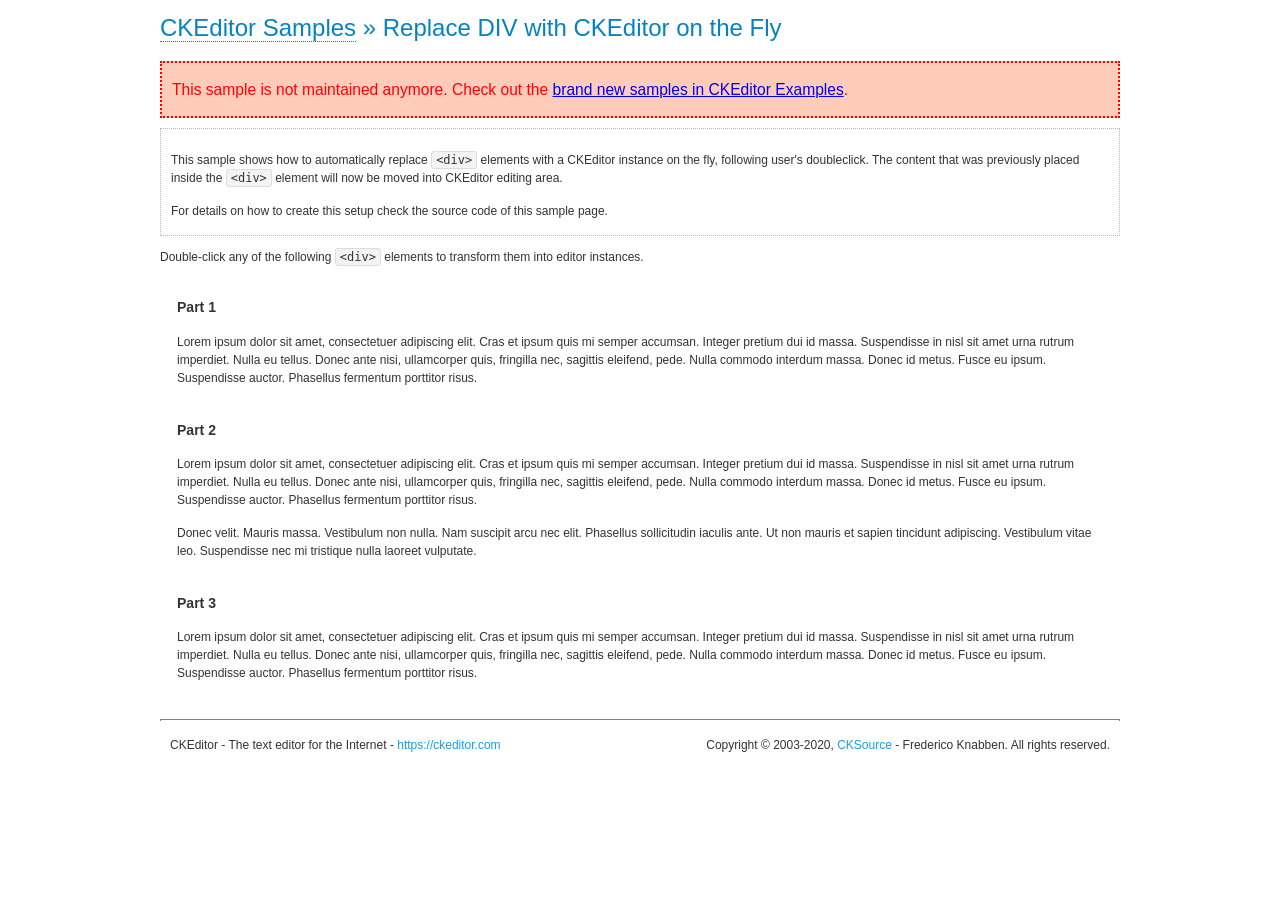
<file: ckeditor/samples/old/divreplace.html>
<!DOCTYPE html>
<!--
Copyright (c) 2003-2020, CKSource - Frederico Knabben. All rights reserved.
For licensing, see LICENSE.md or https://ckeditor.com/legal/ckeditor-oss-license
-->
<html lang="en">
<head>
	<meta charset="utf-8">
	<title>Replace DIV &mdash; CKEditor Sample</title>
	<script src="../../ckeditor.js"></script>
	<link href="sample.css" rel="stylesheet">
	<meta name="description" content="Try the latest sample of CKEditor 4 and learn more about customizing your WYSIWYG editor with endless possibilities.">
	<style>

		div.editable
		{
			border: solid 2px transparent;
			padding-left: 15px;
			padding-right: 15px;
		}

		div.editable:hover
		{
			border-color: black;
		}

	</style>
	<script>

		// Uncomment the following code to test the "Timeout Loading Method".
		// CKEDITOR.loadFullCoreTimeout = 5;

		window.onload = function() {
			// Listen to the double click event.
			if ( window.addEventListener )
				document.body.addEventListener( 'dblclick', onDoubleClick, false );
			else if ( window.attachEvent )
				document.body.attachEvent( 'ondblclick', onDoubleClick );

		};

		function onDoubleClick( ev ) {
			// Get the element which fired the event. This is not necessarily the
			// element to which the event has been attached.
			var element = ev.target || ev.srcElement;

			// Find out the div that holds this element.
			var name;

			do {
				element = element.parentNode;
			}
			while ( element && ( name = element.nodeName.toLowerCase() ) &&
				( name != 'div' || element.className.indexOf( 'editable' ) == -1 ) && name != 'body' );

			if ( name == 'div' && element.className.indexOf( 'editable' ) != -1 )
				replaceDiv( element );
		}

		var editor;

		function replaceDiv( div ) {
			if ( editor )
				editor.destroy();

			editor = CKEDITOR.replace( div );
		}

	</script>
</head>
<body>
	<h1 class="samples">
		<a href="index.html">CKEditor Samples</a> &raquo; Replace DIV with CKEditor on the Fly
	</h1>
	<div class="warning deprecated">
		This sample is not maintained anymore. Check out the <a href="https://ckeditor.com/docs/ckeditor4/latest/examples/index.html">brand new samples in CKEditor Examples</a>.
	</div>
	<div class="description">
		<p>
			This sample shows how to automatically replace <code>&lt;div&gt;</code> elements
			with a CKEditor instance on the fly, following user's doubleclick. The content
			that was previously placed inside the <code>&lt;div&gt;</code> element will now
			be moved into CKEditor editing area.
		</p>
		<p>
			For details on how to create this setup check the source code of this sample page.
		</p>
	</div>
	<p>
		Double-click any of the following <code>&lt;div&gt;</code> elements to transform them into
		editor instances.
	</p>
	<div class="editable">
		<h3>
			Part 1
		</h3>
		<p>
			Lorem ipsum dolor sit amet, consectetuer adipiscing elit. Cras et ipsum quis mi
			semper accumsan. Integer pretium dui id massa. Suspendisse in nisl sit amet urna
			rutrum imperdiet. Nulla eu tellus. Donec ante nisi, ullamcorper quis, fringilla
			nec, sagittis eleifend, pede. Nulla commodo interdum massa. Donec id metus. Fusce
			eu ipsum. Suspendisse auctor. Phasellus fermentum porttitor risus.
		</p>
	</div>
	<div class="editable">
		<h3>
			Part 2
		</h3>
		<p>
			Lorem ipsum dolor sit amet, consectetuer adipiscing elit. Cras et ipsum quis mi
			semper accumsan. Integer pretium dui id massa. Suspendisse in nisl sit amet urna
			rutrum imperdiet. Nulla eu tellus. Donec ante nisi, ullamcorper quis, fringilla
			nec, sagittis eleifend, pede. Nulla commodo interdum massa. Donec id metus. Fusce
			eu ipsum. Suspendisse auctor. Phasellus fermentum porttitor risus.
		</p>
		<p>
			Donec velit. Mauris massa. Vestibulum non nulla. Nam suscipit arcu nec elit. Phasellus
			sollicitudin iaculis ante. Ut non mauris et sapien tincidunt adipiscing. Vestibulum
			vitae leo. Suspendisse nec mi tristique nulla laoreet vulputate.
		</p>
	</div>
	<div class="editable">
		<h3>
			Part 3
		</h3>
		<p>
			Lorem ipsum dolor sit amet, consectetuer adipiscing elit. Cras et ipsum quis mi
			semper accumsan. Integer pretium dui id massa. Suspendisse in nisl sit amet urna
			rutrum imperdiet. Nulla eu tellus. Donec ante nisi, ullamcorper quis, fringilla
			nec, sagittis eleifend, pede. Nulla commodo interdum massa. Donec id metus. Fusce
			eu ipsum. Suspendisse auctor. Phasellus fermentum porttitor risus.
		</p>
	</div>
	<div id="footer">
		<hr>
		<p>
			CKEditor - The text editor for the Internet - <a class="samples" href="https://ckeditor.com/">https://ckeditor.com</a>
		</p>
		<p id="copy">
			Copyright &copy; 2003-2020, <a class="samples" href="https://cksource.com/">CKSource</a> - Frederico
			Knabben. All rights reserved.
		</p>
	</div>
</body>
</html>
</file>
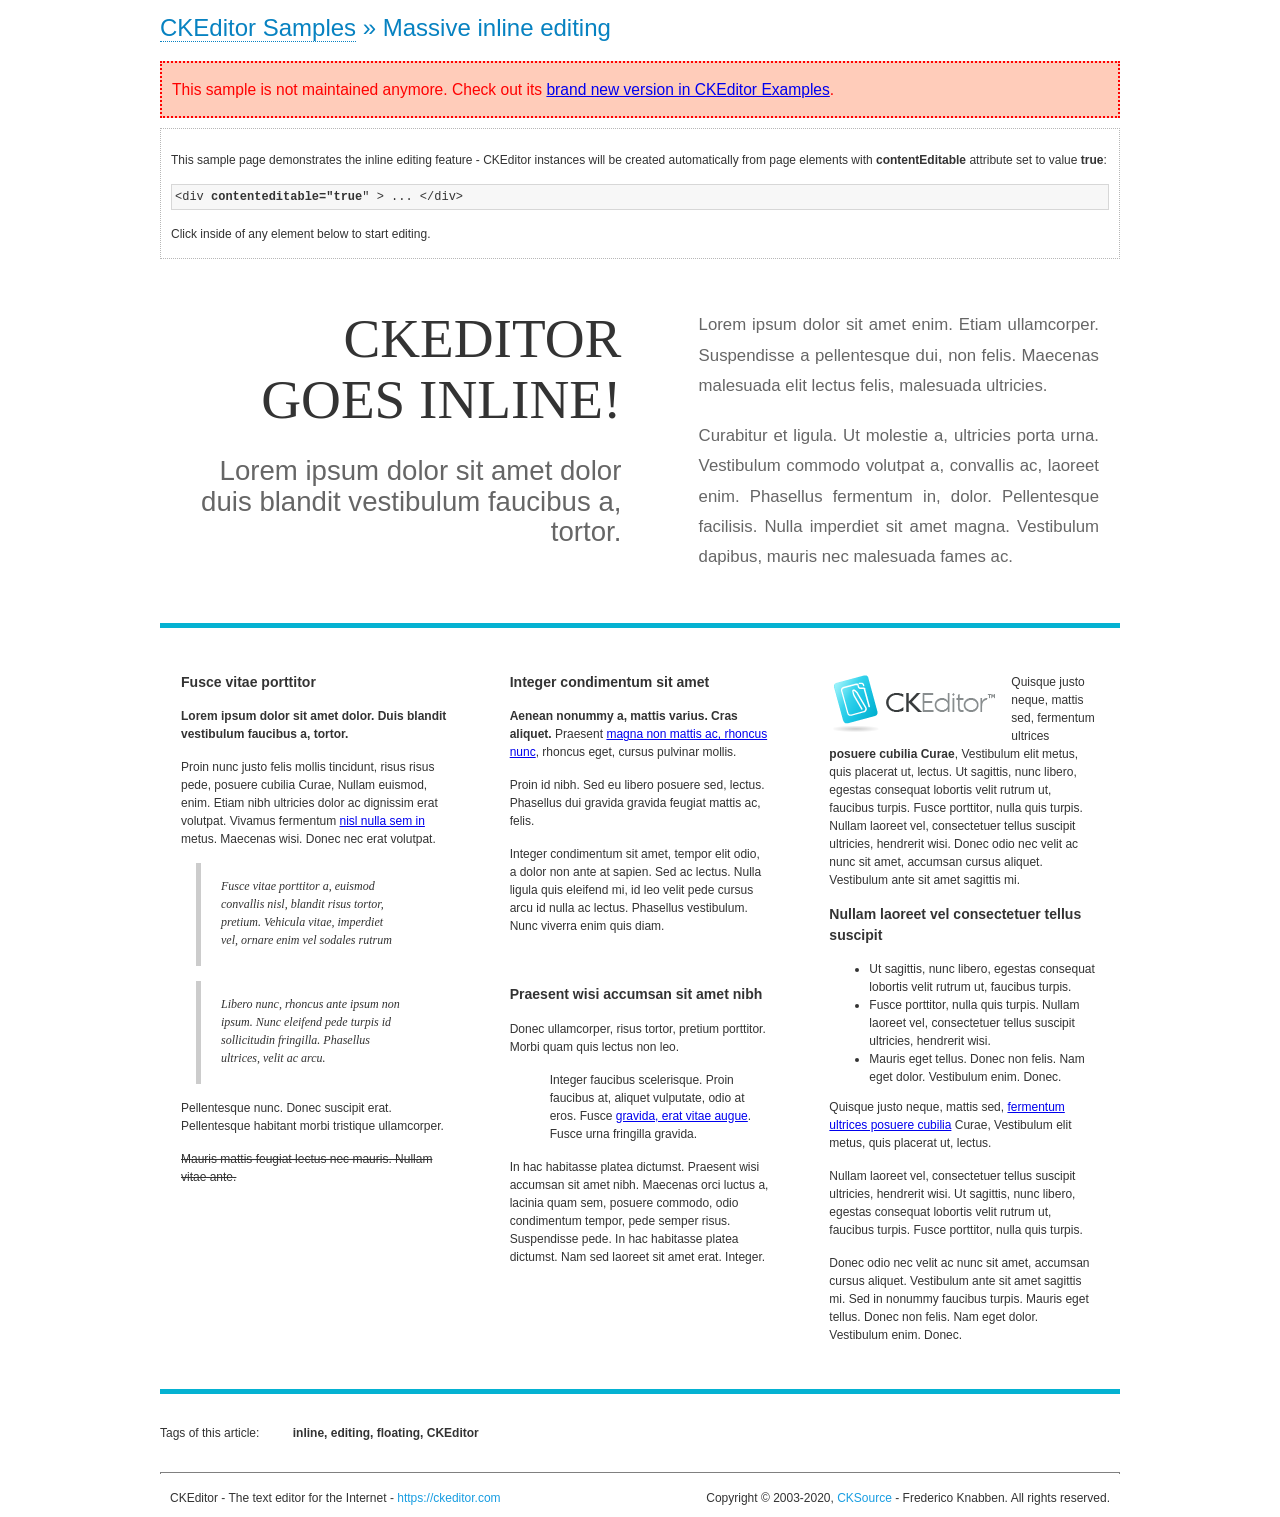
<file: ckeditor/samples/old/inlineall.html>
<!DOCTYPE html>
<!--
Copyright (c) 2003-2020, CKSource - Frederico Knabben. All rights reserved.
For licensing, see LICENSE.md or https://ckeditor.com/legal/ckeditor-oss-license
-->
<html lang="en">
<head>
	<meta charset="utf-8">
	<title>Massive inline editing &mdash; CKEditor Sample</title>
	<meta name="description" content="Try the latest sample of CKEditor 4 and learn more about customizing your WYSIWYG editor with endless possibilities.">
	<script src="../../ckeditor.js"></script>
	<script>

		// This code is generally not necessary, but it is here to demonstrate
		// how to customize specific editor instances on the fly. This fits well
		// this demo because we have editable elements (like headers) that
		// require less features.

		// The "instanceCreated" event is fired for every editor instance created.
		CKEDITOR.on( 'instanceCreated', function( event ) {
			var editor = event.editor,
				element = editor.element;

			// Customize editors for headers and tag list.
			// These editors don't need features like smileys, templates, iframes etc.
			if ( element.is( 'h1', 'h2', 'h3' ) || element.getAttribute( 'id' ) == 'taglist' ) {
				// Customize the editor configurations on "configLoaded" event,
				// which is fired after the configuration file loading and
				// execution. This makes it possible to change the
				// configurations before the editor initialization takes place.
				editor.on( 'configLoaded', function() {

					// Remove unnecessary plugins to make the editor simpler.
					editor.config.removePlugins = 'colorbutton,find,flash,font,' +
						'forms,iframe,image,newpage,removeformat,' +
						'smiley,specialchar,stylescombo,templates';

					// Rearrange the layout of the toolbar.
					editor.config.toolbarGroups = [
						{ name: 'editing',		groups: [ 'basicstyles', 'links' ] },
						{ name: 'undo' },
						{ name: 'clipboard',	groups: [ 'selection', 'clipboard' ] },
						{ name: 'about' }
					];
				});
			}
		});

	</script>
	<link href="sample.css" rel="stylesheet">
	<style>

		/* The following styles are just to make the page look nice. */

		/* Workaround to show Arial Black in Firefox. */
		@font-face
		{
			font-family: 'arial-black';
			src: local('Arial Black');
		}

		*[contenteditable="true"]
		{
			padding: 10px;
		}

		#container
		{
			width: 960px;
			margin: 30px auto 0;
		}

		#header
		{
			overflow: hidden;
			padding: 0 0 30px;
			border-bottom: 5px solid #05B2D2;
			position: relative;
		}

		#headerLeft,
		#headerRight
		{
			width: 49%;
			overflow: hidden;
		}

		#headerLeft
		{
			float: left;
			padding: 10px 1px 1px;
		}

		#headerLeft h2,
		#headerLeft h3
		{
			text-align: right;
			margin: 0;
			overflow: hidden;
			font-weight: normal;
		}

		#headerLeft h2
		{
			font-family: "Arial Black",arial-black;
			font-size: 4.6em;
			line-height: 1.1;
			text-transform: uppercase;
		}

		#headerLeft h3
		{
			font-size: 2.3em;
			line-height: 1.1;
			margin: .2em 0 0;
			color: #666;
		}

		#headerRight
		{
			float: right;
			padding: 1px;
		}

		#headerRight p
		{
			line-height: 1.8;
			text-align: justify;
			margin: 0;
		}

		#headerRight p + p
		{
			margin-top: 20px;
		}

		#headerRight > div
		{
			padding: 20px;
			margin: 0 0 0 30px;
			font-size: 1.4em;
			color: #666;
		}

		#columns
		{
			color: #333;
			overflow: hidden;
			padding: 20px 0;
		}

		#columns > div
		{
			float: left;
			width: 33.3%;
		}

		#columns #column1 > div
		{
			margin-left: 1px;
		}

		#columns #column3 > div
		{
			margin-right: 1px;
		}

		#columns > div > div
		{
			margin: 0px 10px;
			padding: 10px 20px;
		}

		#columns blockquote
		{
			margin-left: 15px;
		}

		#tagLine
		{
			border-top: 5px solid #05B2D2;
			padding-top: 20px;
		}

		#taglist {
			display: inline-block;
			margin-left: 20px;
			font-weight: bold;
			margin: 0 0 0 20px;
		}

	</style>
</head>
<body>
<div>
	<h1 class="samples"><a href="index.html">CKEditor Samples</a> &raquo; Massive inline editing</h1>
	<div class="warning deprecated">
		This sample is not maintained anymore. Check out its <a href="https://ckeditor.com/docs/ckeditor4/latest/examples/inline.html">brand new version in CKEditor Examples</a>.
	</div>
	<div class="description">
		<p>This sample page demonstrates the inline editing feature - CKEditor instances will be created automatically from page elements with <strong>contentEditable</strong> attribute set to value <strong>true</strong>:</p>
		<pre class="samples">&lt;div <strong>contenteditable="true</strong>" &gt; ... &lt;/div&gt;</pre>
		<p>Click inside of any element below to start editing.</p>
	</div>
</div>
<div id="container">
	<div id="header">
		<div id="headerLeft">
			<h2 id="sampleTitle" contenteditable="true">
				CKEditor<br> Goes Inline!
			</h2>
			<h3 contenteditable="true">
				Lorem ipsum dolor sit amet dolor duis blandit vestibulum faucibus a, tortor.
			</h3>
		</div>
		<div id="headerRight">
			<div contenteditable="true">
				<p>
					Lorem ipsum dolor sit amet enim. Etiam ullamcorper. Suspendisse a pellentesque dui, non felis. Maecenas malesuada elit lectus felis, malesuada ultricies.
				</p>
				<p>
					Curabitur et ligula. Ut molestie a, ultricies porta urna. Vestibulum commodo volutpat a, convallis ac, laoreet enim. Phasellus fermentum in, dolor. Pellentesque facilisis. Nulla imperdiet sit amet magna. Vestibulum dapibus, mauris nec malesuada fames ac.
				</p>
			</div>
		</div>
	</div>
	<div id="columns">
		<div id="column1">
			<div contenteditable="true">
				<h3>
					Fusce vitae porttitor
				</h3>
				<p>
					<strong>
						Lorem ipsum dolor sit amet dolor. Duis blandit vestibulum faucibus a, tortor.
					</strong>
				</p>
				<p>
					Proin nunc justo felis mollis tincidunt, risus risus pede, posuere cubilia Curae, Nullam euismod, enim. Etiam nibh ultricies dolor ac dignissim erat volutpat. Vivamus fermentum <a href="https://ckeditor.com/">nisl nulla sem in</a> metus. Maecenas wisi. Donec nec erat volutpat.
				</p>
				<blockquote>
					<p>
						Fusce vitae porttitor a, euismod convallis nisl, blandit risus tortor, pretium.
						Vehicula vitae, imperdiet vel, ornare enim vel sodales rutrum
					</p>
				</blockquote>
				<blockquote>
					<p>
						Libero nunc, rhoncus ante ipsum non ipsum. Nunc eleifend pede turpis id sollicitudin fringilla. Phasellus ultrices, velit ac arcu.
					</p>
				</blockquote>
				<p>Pellentesque nunc. Donec suscipit erat. Pellentesque habitant morbi tristique ullamcorper.</p>
				<p><s>Mauris mattis feugiat lectus nec mauris. Nullam vitae ante.</s></p>
			</div>
		</div>
		<div id="column2">
			<div contenteditable="true">
				<h3>
					Integer condimentum sit amet
				</h3>
				<p>
					<strong>Aenean nonummy a, mattis varius. Cras aliquet.</strong>
					Praesent <a href="https://ckeditor.com/">magna non mattis ac, rhoncus nunc</a>, rhoncus eget, cursus pulvinar mollis.</p>
				<p>Proin id nibh. Sed eu libero posuere sed, lectus. Phasellus dui gravida gravida feugiat mattis ac, felis.</p>
				<p>Integer condimentum sit amet, tempor elit odio, a dolor non ante at sapien. Sed ac lectus. Nulla ligula quis eleifend mi, id leo velit pede cursus arcu id nulla ac lectus. Phasellus vestibulum. Nunc viverra enim quis diam.</p>
			</div>
			<div contenteditable="true">
				<h3>
					Praesent wisi accumsan sit amet nibh
				</h3>
				<p>Donec ullamcorper, risus tortor, pretium porttitor. Morbi quam quis lectus non leo.</p>
				<p style="margin-left: 40px; ">Integer faucibus scelerisque. Proin faucibus at, aliquet vulputate, odio at eros. Fusce <a href="https://ckeditor.com/">gravida, erat vitae augue</a>. Fusce urna fringilla gravida.</p>
				<p>In hac habitasse platea dictumst. Praesent wisi accumsan sit amet nibh. Maecenas orci luctus a, lacinia quam sem, posuere commodo, odio condimentum tempor, pede semper risus. Suspendisse pede. In hac habitasse platea dictumst. Nam sed laoreet sit amet erat. Integer.</p>
			</div>
		</div>
		<div id="column3">
			<div contenteditable="true">
				<p>
					<img src="assets/inlineall/logo.png" alt="CKEditor logo" style="float:left">
				</p>
				<p>Quisque justo neque, mattis sed, fermentum ultrices <strong>posuere cubilia Curae</strong>, Vestibulum elit metus, quis placerat ut, lectus. Ut sagittis, nunc libero, egestas consequat lobortis velit rutrum ut, faucibus turpis. Fusce porttitor, nulla quis turpis. Nullam laoreet vel, consectetuer tellus suscipit ultricies, hendrerit wisi. Donec odio nec velit ac nunc sit amet, accumsan cursus aliquet. Vestibulum ante sit amet sagittis mi.</p>
				<h3>
					Nullam laoreet vel consectetuer tellus suscipit
				</h3>
				<ul>
					<li>Ut sagittis, nunc libero, egestas consequat lobortis velit rutrum ut, faucibus turpis.</li>
					<li>Fusce porttitor, nulla quis turpis. Nullam laoreet vel, consectetuer tellus suscipit ultricies, hendrerit wisi.</li>
					<li>Mauris eget tellus. Donec non felis. Nam eget dolor. Vestibulum enim. Donec.</li>
				</ul>
				<p>Quisque justo neque, mattis sed, <a href="https://ckeditor.com/">fermentum ultrices posuere cubilia</a> Curae, Vestibulum elit metus, quis placerat ut, lectus.</p>
				<p>Nullam laoreet vel, consectetuer tellus suscipit ultricies, hendrerit wisi. Ut sagittis, nunc libero, egestas consequat lobortis velit rutrum ut, faucibus turpis. Fusce porttitor, nulla quis turpis.</p>
				<p>Donec odio nec velit ac nunc sit amet, accumsan cursus aliquet. Vestibulum ante sit amet sagittis mi. Sed in nonummy faucibus turpis. Mauris eget tellus. Donec non felis. Nam eget dolor. Vestibulum enim. Donec.</p>
			</div>
		</div>
	</div>
	<div id="tagLine">
		Tags of this article:
		<p id="taglist" contenteditable="true">
			inline, editing, floating, CKEditor
		</p>
	</div>
</div>
<div id="footer">
	<hr>
	<p>
		CKEditor - The text editor for the Internet - <a class="samples" href="https://ckeditor.com/">
			https://ckeditor.com</a>
	</p>
	<p id="copy">
		Copyright &copy; 2003-2020, <a class="samples" href="https://cksource.com/">CKSource</a>
		- Frederico Knabben. All rights reserved.
	</p>
</div>
</body>
</html>
</file>
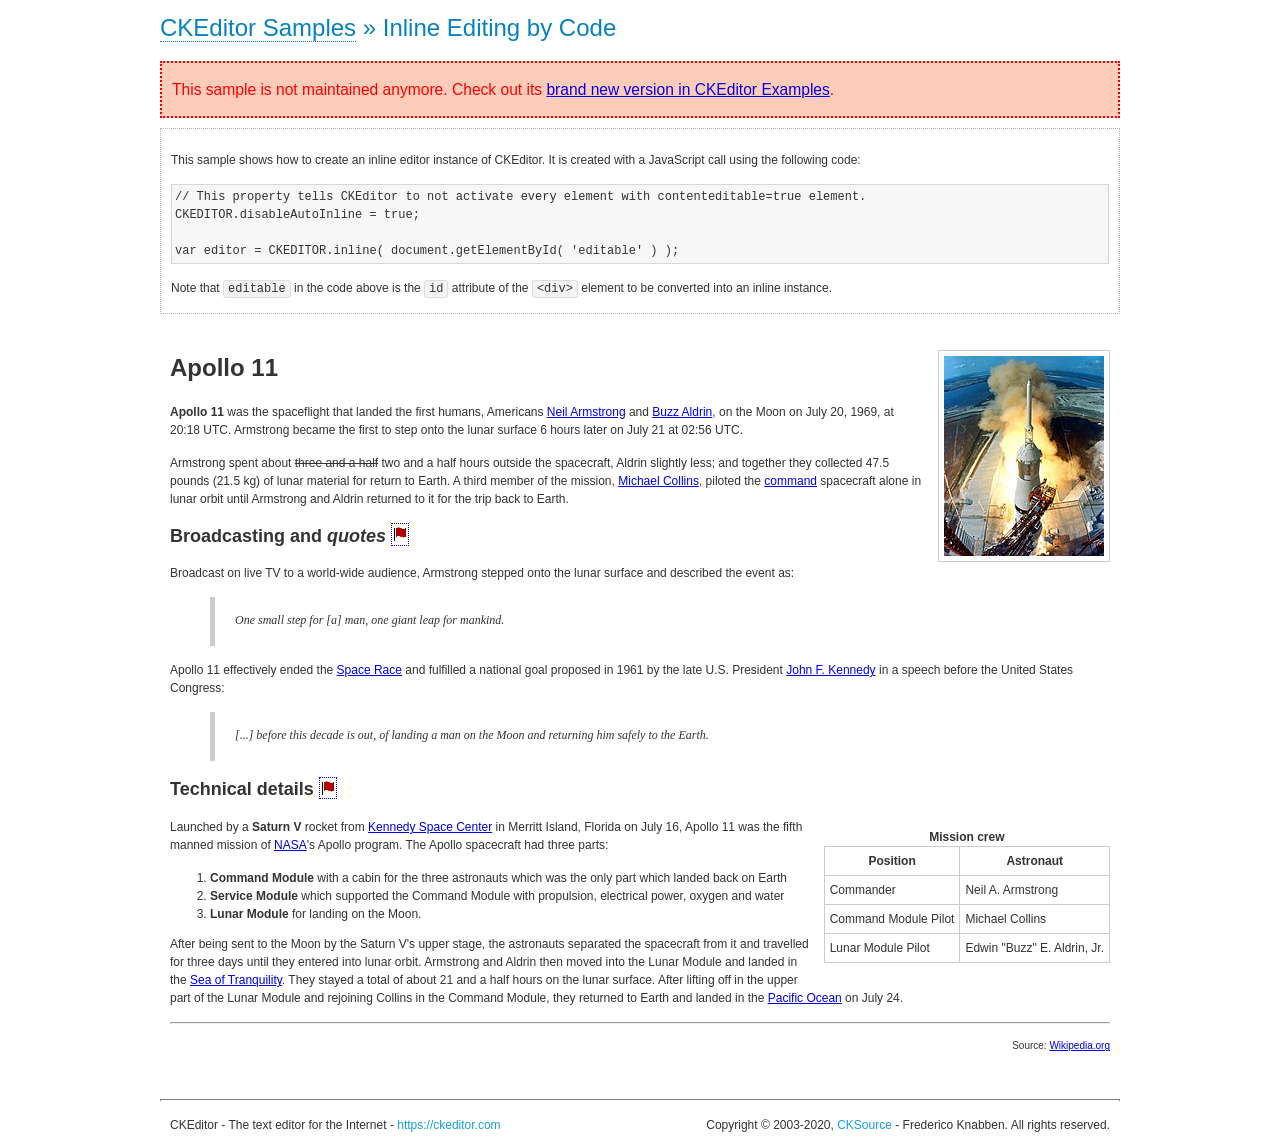
<file: ckeditor/samples/old/inlinebycode.html>
<!DOCTYPE html>
<!--
Copyright (c) 2003-2020, CKSource - Frederico Knabben. All rights reserved.
For licensing, see LICENSE.md or https://ckeditor.com/legal/ckeditor-oss-license
-->
<html lang="en">
<head>
	<meta charset="utf-8">
	<title>Inline Editing by Code &mdash; CKEditor Sample</title>
	<script src="../../ckeditor.js"></script>
	<link href="sample.css" rel="stylesheet">
	<meta name="description" content="Try the latest sample of CKEditor 4 and learn more about customizing your WYSIWYG editor with endless possibilities.">
	<style>

		#editable
		{
			padding: 10px;
			float: left;
		}

	</style>
</head>
<body>
	<h1 class="samples">
		<a href="index.html">CKEditor Samples</a> &raquo; Inline Editing by Code
	</h1>
	<div class="warning deprecated">
		This sample is not maintained anymore. Check out its <a href="https://ckeditor.com/docs/ckeditor4/latest/examples/inline.html">brand new version in CKEditor Examples</a>.
	</div>
	<div class="description">
		<p>
			This sample shows how to create an inline editor instance of CKEditor. It is created
			with a JavaScript call using the following code:
		</p>
<pre class="samples">
// This property tells CKEditor to not activate every element with contenteditable=true element.
CKEDITOR.disableAutoInline = true;

var editor = CKEDITOR.inline( document.getElementById( 'editable' ) );
</pre>
		<p>
			Note that <code>editable</code> in the code above is the <code>id</code>
			attribute of the <code>&lt;div&gt;</code> element to be converted into an inline instance.
		</p>
	</div>
	<div id="editable" contenteditable="true">
		<h1><img alt="Saturn V carrying Apollo 11" class="right" src="assets/sample.jpg" /> Apollo 11</h1>

		<p><b>Apollo 11</b> was the spaceflight that landed the first humans, Americans <a href="http://en.wikipedia.org/wiki/Neil_Armstrong" title="Neil Armstrong">Neil Armstrong</a> and <a href="http://en.wikipedia.org/wiki/Buzz_Aldrin" title="Buzz Aldrin">Buzz Aldrin</a>, on the Moon on July 20, 1969, at 20:18 UTC. Armstrong became the first to step onto the lunar surface 6 hours later on July 21 at 02:56 UTC.</p>

		<p>Armstrong spent about <s>three and a half</s> two and a half hours outside the spacecraft, Aldrin slightly less; and together they collected 47.5 pounds (21.5&nbsp;kg) of lunar material for return to Earth. A third member of the mission, <a href="http://en.wikipedia.org/wiki/Michael_Collins_(astronaut)" title="Michael Collins (astronaut)">Michael Collins</a>, piloted the <a href="http://en.wikipedia.org/wiki/Apollo_Command/Service_Module" title="Apollo Command/Service Module">command</a> spacecraft alone in lunar orbit until Armstrong and Aldrin returned to it for the trip back to Earth.</p>

		<h2>Broadcasting and <em>quotes</em> <a id="quotes" name="quotes"></a></h2>

		<p>Broadcast on live TV to a world-wide audience, Armstrong stepped onto the lunar surface and described the event as:</p>

		<blockquote>
			<p>One small step for [a] man, one giant leap for mankind.</p>
		</blockquote>

		<p>Apollo 11 effectively ended the <a href="http://en.wikipedia.org/wiki/Space_Race" title="Space Race">Space Race</a> and fulfilled a national goal proposed in 1961 by the late U.S. President <a href="http://en.wikipedia.org/wiki/John_F._Kennedy" title="John F. Kennedy">John F. Kennedy</a> in a speech before the United States Congress:</p>

		<blockquote>
			<p>[...] before this decade is out, of landing a man on the Moon and returning him safely to the Earth.</p>
		</blockquote>

		<h2>Technical details <a id="tech-details" name="tech-details"></a></h2>

		<table align="right" border="1" bordercolor="#ccc" cellpadding="5" cellspacing="0" style="border-collapse:collapse;margin:10px 0 10px 15px;">
			<caption><strong>Mission crew</strong></caption>
			<thead>
			<tr>
				<th scope="col">Position</th>
				<th scope="col">Astronaut</th>
			</tr>
			</thead>
			<tbody>
			<tr>
				<td>Commander</td>
				<td>Neil A. Armstrong</td>
			</tr>
			<tr>
				<td>Command Module Pilot</td>
				<td>Michael Collins</td>
			</tr>
			<tr>
				<td>Lunar Module Pilot</td>
				<td>Edwin &quot;Buzz&quot; E. Aldrin, Jr.</td>
			</tr>
			</tbody>
		</table>

		<p>Launched by a <strong>Saturn V</strong> rocket from <a href="http://en.wikipedia.org/wiki/Kennedy_Space_Center" title="Kennedy Space Center">Kennedy Space Center</a> in Merritt Island, Florida on July 16, Apollo 11 was the fifth manned mission of <a href="http://en.wikipedia.org/wiki/NASA" title="NASA">NASA</a>&#39;s Apollo program. The Apollo spacecraft had three parts:</p>

		<ol>
			<li><strong>Command Module</strong> with a cabin for the three astronauts which was the only part which landed back on Earth</li>
			<li><strong>Service Module</strong> which supported the Command Module with propulsion, electrical power, oxygen and water</li>
			<li><strong>Lunar Module</strong> for landing on the Moon.</li>
		</ol>

		<p>After being sent to the Moon by the Saturn V&#39;s upper stage, the astronauts separated the spacecraft from it and travelled for three days until they entered into lunar orbit. Armstrong and Aldrin then moved into the Lunar Module and landed in the <a href="http://en.wikipedia.org/wiki/Mare_Tranquillitatis" title="Mare Tranquillitatis">Sea of Tranquility</a>. They stayed a total of about 21 and a half hours on the lunar surface. After lifting off in the upper part of the Lunar Module and rejoining Collins in the Command Module, they returned to Earth and landed in the <a href="http://en.wikipedia.org/wiki/Pacific_Ocean" title="Pacific Ocean">Pacific Ocean</a> on July 24.</p>

		<hr />
		<p style="text-align: right;"><small>Source: <a href="http://en.wikipedia.org/wiki/Apollo_11">Wikipedia.org</a></small></p>
	</div>

	<script>
		// We need to turn off the automatic editor creation first.
		CKEDITOR.disableAutoInline = true;

		var editor = CKEDITOR.inline( 'editable' );
	</script>
	<div id="footer">
		<hr>
		<p contenteditable="true">
			CKEditor - The text editor for the Internet - <a class="samples" href="https://ckeditor.com/">
				https://ckeditor.com</a>
		</p>
		<p id="copy">
			Copyright &copy; 2003-2020, <a class="samples" href="https://cksource.com/">CKSource</a>
			- Frederico Knabben. All rights reserved.
		</p>
	</div>
</body>
</html>
</file>
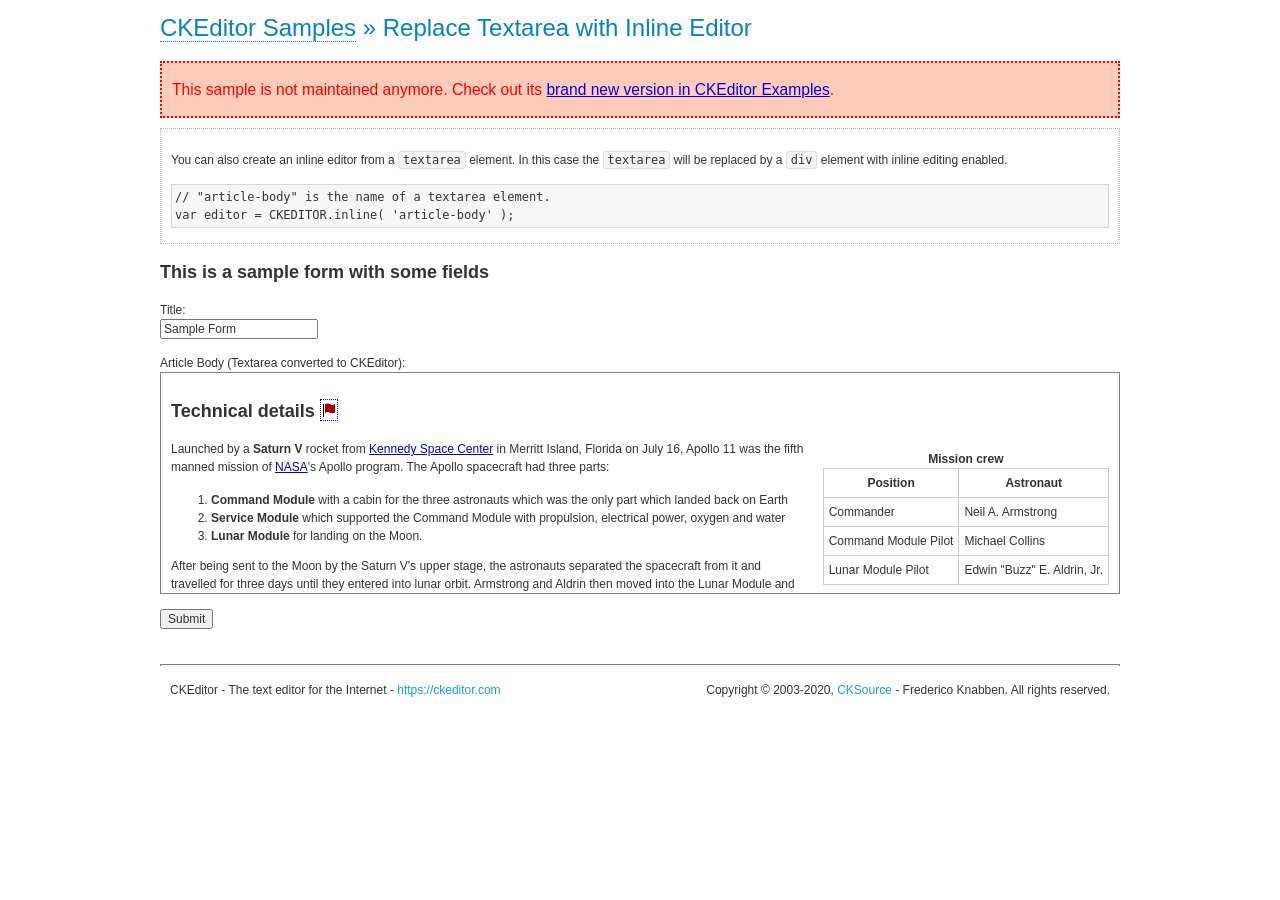
<file: ckeditor/samples/old/inlinetextarea.html>
<!DOCTYPE html>
<!--
Copyright (c) 2003-2020, CKSource - Frederico Knabben. All rights reserved.
For licensing, see LICENSE.md or https://ckeditor.com/legal/ckeditor-oss-license
-->
<html lang="en">
<head>
	<meta charset="utf-8">
	<title>Replace Textarea with Inline Editor &mdash; CKEditor Sample</title>
	<script src="../../ckeditor.js"></script>
	<link href="sample.css" rel="stylesheet">
	<meta name="description" content="Try the latest sample of CKEditor 4 and learn more about customizing your WYSIWYG editor with endless possibilities.">
	<style>

		/* Style the CKEditor element to look like a textfield */
		.cke_textarea_inline
		{
			padding: 10px;
			height: 200px;
			overflow: auto;

			border: 1px solid gray;
			-webkit-appearance: textfield;
		}

	</style>
</head>
<body>
	<h1 class="samples">
		<a href="index.html">CKEditor Samples</a> &raquo; Replace Textarea with Inline Editor
	</h1>
	<div class="warning deprecated">
		This sample is not maintained anymore. Check out its <a href="https://ckeditor.com/docs/ckeditor4/latest/examples/inline.html">brand new version in CKEditor Examples</a>.
	</div>
	<div class="description">
		<p>
			You can also create an inline editor from a <code>textarea</code>
			element. In this case the <code>textarea</code> will be replaced
			by a <code>div</code> element with inline editing enabled.
		</p>
<pre class="samples">
// "article-body" is the name of a textarea element.
var editor = CKEDITOR.inline( 'article-body' );
</pre>
	</div>
	<form action="sample_posteddata.php" method="post">
		<h2>This is a sample form with some fields</h2>
		<p>
			Title:<br>
			<input type="text" name="title" value="Sample Form"></p>
		<p>
			Article Body (Textarea converted to CKEditor):<br>
			<textarea name="article-body" style="height: 200px">
				&lt;h2&gt;Technical details &lt;a id="tech-details" name="tech-details"&gt;&lt;/a&gt;&lt;/h2&gt;

				&lt;table align="right" border="1" bordercolor="#ccc" cellpadding="5" cellspacing="0" style="border-collapse:collapse;margin:10px 0 10px 15px;"&gt;
					&lt;caption&gt;&lt;strong&gt;Mission crew&lt;/strong&gt;&lt;/caption&gt;
					&lt;thead&gt;
					&lt;tr&gt;
						&lt;th scope="col"&gt;Position&lt;/th&gt;
						&lt;th scope="col"&gt;Astronaut&lt;/th&gt;
					&lt;/tr&gt;
					&lt;/thead&gt;
					&lt;tbody&gt;
					&lt;tr&gt;
						&lt;td&gt;Commander&lt;/td&gt;
						&lt;td&gt;Neil A. Armstrong&lt;/td&gt;
					&lt;/tr&gt;
					&lt;tr&gt;
						&lt;td&gt;Command Module Pilot&lt;/td&gt;
						&lt;td&gt;Michael Collins&lt;/td&gt;
					&lt;/tr&gt;
					&lt;tr&gt;
						&lt;td&gt;Lunar Module Pilot&lt;/td&gt;
						&lt;td&gt;Edwin &quot;Buzz&quot; E. Aldrin, Jr.&lt;/td&gt;
					&lt;/tr&gt;
					&lt;/tbody&gt;
				&lt;/table&gt;

				&lt;p&gt;Launched by a &lt;strong&gt;Saturn V&lt;/strong&gt; rocket from &lt;a href="http://en.wikipedia.org/wiki/Kennedy_Space_Center" title="Kennedy Space Center"&gt;Kennedy Space Center&lt;/a&gt; in Merritt Island, Florida on July 16, Apollo 11 was the fifth manned mission of &lt;a href="http://en.wikipedia.org/wiki/NASA" title="NASA"&gt;NASA&lt;/a&gt;&#39;s Apollo program. The Apollo spacecraft had three parts:&lt;/p&gt;

				&lt;ol&gt;
					&lt;li&gt;&lt;strong&gt;Command Module&lt;/strong&gt; with a cabin for the three astronauts which was the only part which landed back on Earth&lt;/li&gt;
					&lt;li&gt;&lt;strong&gt;Service Module&lt;/strong&gt; which supported the Command Module with propulsion, electrical power, oxygen and water&lt;/li&gt;
					&lt;li&gt;&lt;strong&gt;Lunar Module&lt;/strong&gt; for landing on the Moon.&lt;/li&gt;
				&lt;/ol&gt;

				&lt;p&gt;After being sent to the Moon by the Saturn V&#39;s upper stage, the astronauts separated the spacecraft from it and travelled for three days until they entered into lunar orbit. Armstrong and Aldrin then moved into the Lunar Module and landed in the &lt;a href="http://en.wikipedia.org/wiki/Mare_Tranquillitatis" title="Mare Tranquillitatis"&gt;Sea of Tranquility&lt;/a&gt;. They stayed a total of about 21 and a half hours on the lunar surface. After lifting off in the upper part of the Lunar Module and rejoining Collins in the Command Module, they returned to Earth and landed in the &lt;a href="http://en.wikipedia.org/wiki/Pacific_Ocean" title="Pacific Ocean"&gt;Pacific Ocean&lt;/a&gt; on July 24.&lt;/p&gt;

				&lt;hr /&gt;
				&lt;p style="text-align: right;"&gt;&lt;small&gt;Source: &lt;a href="http://en.wikipedia.org/wiki/Apollo_11"&gt;Wikipedia.org&lt;/a&gt;&lt;/small&gt;&lt;/p&gt;
			</textarea>
		</p>
		<p>
			<input type="submit" value="Submit">
		</p>
	</form>

	<script>
		CKEDITOR.inline( 'article-body' );
	</script>
	<div id="footer">
		<hr>
		<p>
			CKEditor - The text editor for the Internet - <a class="samples" href="https://ckeditor.com/">
				https://ckeditor.com</a>
		</p>
		<p id="copy">
			Copyright &copy; 2003-2020, <a class="samples" href="https://cksource.com/">CKSource</a>
			- Frederico Knabben. All rights reserved.
		</p>
	</div>
</body>
</html>
</file>
<file: ckeditor/samples/old/sample.css>
/*
Copyright (c) 2003-2020, CKSource - Frederico Knabben. All rights reserved.
For licensing, see LICENSE.md or https://ckeditor.com/legal/ckeditor-oss-license
*/

html, body, h1, h2, h3, h4, h5, h6, div, span, blockquote, p, address, form, fieldset, img, ul, ol, dl, dt, dd, li, hr, table, td, th, strong, em, sup, sub, dfn, ins, del, q, cite, var, samp, code, kbd, tt, pre
{
	line-height: 1.5;
}

body
{
	padding: 10px 30px;
}

input, textarea, select, option, optgroup, button, td, th
{
	font-size: 100%;
}

pre
{
	-moz-tab-size: 4;
	tab-size: 4;
}

pre, code, kbd, samp, tt
{
	font-family: monospace,monospace;
	font-size: 1em;
}

body {
	width: 960px;
	margin: 0 auto;
}

code
{
	background: #f3f3f3;
	border: 1px solid #ddd;
	padding: 1px 4px;
	border-radius: 3px;
}

abbr
{
	border-bottom: 1px dotted #555;
	cursor: pointer;
}

.new, .beta
{
	text-transform: uppercase;
	font-size: 10px;
	font-weight: bold;
	padding: 1px 4px;
	margin: 0 0 0 5px;
	color: #fff;
	float: right;
	border-radius: 3px;
}

.new
{
	background: #FF7E00;
	border: 1px solid #DA8028;
	text-shadow: 0 1px 0 #C97626;

	box-shadow: 0 2px 3px 0 #FFA54E inset;
}

.beta
{
	background: #18C0DF;
	border: 1px solid #19AAD8;
	text-shadow: 0 1px 0 #048CAD;
	font-style: italic;

	box-shadow: 0 2px 3px 0 #50D4FD inset;
}

h1.samples
{
	color: #0782C1;
	font-size: 200%;
	font-weight: normal;
	margin: 0;
	padding: 0;
}

h1.samples a
{
	color: #0782C1;
	text-decoration: none;
	border-bottom: 1px dotted #0782C1;
}

.samples a:hover
{
	border-bottom: 1px dotted #0782C1;
}

h2.samples
{
	color: #000000;
	font-size: 130%;
	margin: 15px 0 0 0;
	padding: 0;
}

p, blockquote, address, form, pre, dl, h1.samples, h2.samples
{
	margin-bottom: 15px;
}

ul.samples
{
	margin-bottom: 15px;
}

.clear
{
	clear: both;
}

fieldset
{
	margin: 0;
	padding: 10px;
}

body, input, textarea
{
	color: #333333;
	font-family: Arial, Helvetica, sans-serif;
}

body
{
	font-size: 75%;
}

a.samples
{
	color: #189DE1;
	text-decoration: none;
}

form
{
	margin: 0;
	padding: 0;
}

pre.samples
{
	background-color: #F7F7F7;
	border: 1px solid #D7D7D7;
	overflow: auto;
	padding: 0.25em;
	white-space: pre-wrap; /* CSS 2.1 */
	word-wrap: break-word; /* IE7 */
}

#footer
{
	clear: both;
	padding-top: 10px;
}

#footer hr
{
	margin: 10px 0 15px 0;
	height: 1px;
	border: solid 1px gray;
	border-bottom: none;
}

#footer p
{
	margin: 0 10px 10px 10px;
	float: left;
}

#footer #copy
{
	float: right;
}

#outputSample
{
	width: 100%;
	table-layout: fixed;
}

#outputSample thead th
{
	color: #dddddd;
	background-color: #999999;
	padding: 4px;
	white-space: nowrap;
}

#outputSample tbody th
{
	vertical-align: top;
	text-align: left;
}

#outputSample pre
{
	margin: 0;
	padding: 0;
}

.description
{
	border: 1px dotted #B7B7B7;
	margin-bottom: 10px;
	padding: 10px 10px 0;
	overflow: hidden;
}

label
{
	display: block;
	margin-bottom: 6px;
}

/**
 *	CKEditor editables are automatically set with the "cke_editable" class
 *	plus cke_editable_(inline|themed) depending on the editor type.
 */

/* Style a bit the inline editables. */
.cke_editable.cke_editable_inline
{
	cursor: pointer;
}

/* Once an editable element gets focused, the "cke_focus" class is
   added to it, so we can style it differently. */
.cke_editable.cke_editable_inline.cke_focus
{
	box-shadow: inset 0px 0px 20px 3px #ddd, inset 0 0 1px #000;
	outline: none;
	background: #eee;
	cursor: text;
}

/* Avoid pre-formatted overflows inline editable. */
.cke_editable_inline pre
{
	white-space: pre-wrap;
	word-wrap: break-word;
}

/**
 *	Samples index styles.
 */

.twoColumns,
.twoColumnsLeft,
.twoColumnsRight
{
	overflow: hidden;
}

.twoColumnsLeft,
.twoColumnsRight
{
	width: 45%;
}

.twoColumnsLeft
{
	float: left;
}

.twoColumnsRight
{
	float: right;
}

dl.samples
{
	padding: 0 0 0 40px;
}
dl.samples > dt
{
	display: list-item;
	list-style-type: disc;
	list-style-position: outside;
	margin: 0 0 3px;
}
dl.samples > dd
{
	margin: 0 0 3px;
}
.warning
{
	color: #ff0000;
	background-color: #FFCCBA;
	border: 2px dotted #ff0000;
	padding: 15px 10px;
	margin: 10px 0;
}

.warning.deprecated {
	font-size: 1.3em;
}

/* Used on inline samples */

blockquote
{
	font-style: italic;
	font-family: Georgia, Times, "Times New Roman", serif;
	padding: 2px 0;
	border-style: solid;
	border-color: #ccc;
	border-width: 0;
}

.cke_contents_ltr blockquote
{
	padding-left: 20px;
	padding-right: 8px;
	border-left-width: 5px;
}

.cke_contents_rtl blockquote
{
	padding-left: 8px;
	padding-right: 20px;
	border-right-width: 5px;
}

img.right {
	border: 1px solid #ccc;
	float: right;
	margin-left: 15px;
	padding: 5px;
}

img.left {
	border: 1px solid #ccc;
	float: left;
	margin-right: 15px;
	padding: 5px;
}

.marker
{
	background-color: Yellow;
}
</file>
<file: ckeditor/samples/toolbarconfigurator/lib/codemirror/codemirror.css>
/* BASICS */

.CodeMirror {
  /* Set height, width, borders, and global font properties here */
  font-family: monospace;
  height: 300px;
  color: black;
}

/* PADDING */

.CodeMirror-lines {
  padding: 4px 0; /* Vertical padding around content */
}
.CodeMirror pre {
  padding: 0 4px; /* Horizontal padding of content */
}

.CodeMirror-scrollbar-filler, .CodeMirror-gutter-filler {
  background-color: white; /* The little square between H and V scrollbars */
}

/* GUTTER */

.CodeMirror-gutters {
  border-right: 1px solid #ddd;
  background-color: #f7f7f7;
  white-space: nowrap;
}
.CodeMirror-linenumbers {}
.CodeMirror-linenumber {
  padding: 0 3px 0 5px;
  min-width: 20px;
  text-align: right;
  color: #999;
  white-space: nowrap;
}

.CodeMirror-guttermarker { color: black; }
.CodeMirror-guttermarker-subtle { color: #999; }

/* CURSOR */

.CodeMirror div.CodeMirror-cursor {
  border-left: 1px solid black;
}
/* Shown when moving in bi-directional text */
.CodeMirror div.CodeMirror-secondarycursor {
  border-left: 1px solid silver;
}
.CodeMirror.cm-fat-cursor div.CodeMirror-cursor {
  width: auto;
  border: 0;
  background: #7e7;
}
.CodeMirror.cm-fat-cursor div.CodeMirror-cursors {
  z-index: 1;
}

.cm-animate-fat-cursor {
  width: auto;
  border: 0;
  -webkit-animation: blink 1.06s steps(1) infinite;
  -moz-animation: blink 1.06s steps(1) infinite;
  animation: blink 1.06s steps(1) infinite;
}
@-moz-keyframes blink {
  0% { background: #7e7; }
  50% { background: none; }
  100% { background: #7e7; }
}
@-webkit-keyframes blink {
  0% { background: #7e7; }
  50% { background: none; }
  100% { background: #7e7; }
}
@keyframes blink {
  0% { background: #7e7; }
  50% { background: none; }
  100% { background: #7e7; }
}

/* Can style cursor different in overwrite (non-insert) mode */
div.CodeMirror-overwrite div.CodeMirror-cursor {}

.cm-tab { display: inline-block; text-decoration: inherit; }

.CodeMirror-ruler {
  border-left: 1px solid #ccc;
  position: absolute;
}

/* DEFAULT THEME */

.cm-s-default .cm-keyword {color: #708;}
.cm-s-default .cm-atom {color: #219;}
.cm-s-default .cm-number {color: #164;}
.cm-s-default .cm-def {color: #00f;}
.cm-s-default .cm-variable,
.cm-s-default .cm-punctuation,
.cm-s-default .cm-property,
.cm-s-default .cm-operator {}
.cm-s-default .cm-variable-2 {color: #05a;}
.cm-s-default .cm-variable-3 {color: #085;}
.cm-s-default .cm-comment {color: #a50;}
.cm-s-default .cm-string {color: #a11;}
.cm-s-default .cm-string-2 {color: #f50;}
.cm-s-default .cm-meta {color: #555;}
.cm-s-default .cm-qualifier {color: #555;}
.cm-s-default .cm-builtin {color: #30a;}
.cm-s-default .cm-bracket {color: #997;}
.cm-s-default .cm-tag {color: #170;}
.cm-s-default .cm-attribute {color: #00c;}
.cm-s-default .cm-header {color: blue;}
.cm-s-default .cm-quote {color: #090;}
.cm-s-default .cm-hr {color: #999;}
.cm-s-default .cm-link {color: #00c;}

.cm-negative {color: #d44;}
.cm-positive {color: #292;}
.cm-header, .cm-strong {font-weight: bold;}
.cm-em {font-style: italic;}
.cm-link {text-decoration: underline;}
.cm-strikethrough {text-decoration: line-through;}

.cm-s-default .cm-error {color: #f00;}
.cm-invalidchar {color: #f00;}

.CodeMirror-composing { border-bottom: 2px solid; }

/* Default styles for common addons */

div.CodeMirror span.CodeMirror-matchingbracket {color: #0f0;}
div.CodeMirror span.CodeMirror-nonmatchingbracket {color: #f22;}
.CodeMirror-matchingtag { background: rgba(255, 150, 0, .3); }
.CodeMirror-activeline-background {background: #e8f2ff;}

/* STOP */

/* The rest of this file contains styles related to the mechanics of
   the editor. You probably shouldn't touch them. */

.CodeMirror {
  position: relative;
  overflow: hidden;
  background: white;
}

.CodeMirror-scroll {
  overflow: scroll !important; /* Things will break if this is overridden */
  /* 30px is the magic margin used to hide the element's real scrollbars */
  /* See overflow: hidden in .CodeMirror */
  margin-bottom: -30px; margin-right: -30px;
  padding-bottom: 30px;
  height: 100%;
  outline: none; /* Prevent dragging from highlighting the element */
  position: relative;
}
.CodeMirror-sizer {
  position: relative;
  border-right: 30px solid transparent;
}

/* The fake, visible scrollbars. Used to force redraw during scrolling
   before actuall scrolling happens, thus preventing shaking and
   flickering artifacts. */
.CodeMirror-vscrollbar, .CodeMirror-hscrollbar, .CodeMirror-scrollbar-filler, .CodeMirror-gutter-filler {
  position: absolute;
  z-index: 6;
  display: none;
}
.CodeMirror-vscrollbar {
  right: 0; top: 0;
  overflow-x: hidden;
  overflow-y: scroll;
}
.CodeMirror-hscrollbar {
  bottom: 0; left: 0;
  overflow-y: hidden;
  overflow-x: scroll;
}
.CodeMirror-scrollbar-filler {
  right: 0; bottom: 0;
}
.CodeMirror-gutter-filler {
  left: 0; bottom: 0;
}

.CodeMirror-gutters {
  position: absolute; left: 0; top: 0;
  z-index: 3;
}
.CodeMirror-gutter {
  white-space: normal;
  height: 100%;
  display: inline-block;
  margin-bottom: -30px;
  /* Hack to make IE7 behave */
  *zoom:1;
  *display:inline;
}
.CodeMirror-gutter-wrapper {
  position: absolute;
  z-index: 4;
  height: 100%;
}
.CodeMirror-gutter-elt {
  position: absolute;
  cursor: default;
  z-index: 4;
}
.CodeMirror-gutter-wrapper {
  -webkit-user-select: none;
  -moz-user-select: none;
  user-select: none;
}

.CodeMirror-lines {
  cursor: text;
  min-height: 1px; /* prevents collapsing before first draw */
}
.CodeMirror pre {
  /* Reset some styles that the rest of the page might have set */
  -moz-border-radius: 0; -webkit-border-radius: 0; border-radius: 0;
  border-width: 0;
  background: transparent;
  font-family: inherit;
  font-size: inherit;
  margin: 0;
  white-space: pre;
  word-wrap: normal;
  line-height: inherit;
  color: inherit;
  z-index: 2;
  position: relative;
  overflow: visible;
  -webkit-tap-highlight-color: transparent;
}
.CodeMirror-wrap pre {
  word-wrap: break-word;
  white-space: pre-wrap;
  word-break: normal;
}

.CodeMirror-linebackground {
  position: absolute;
  left: 0; right: 0; top: 0; bottom: 0;
  z-index: 0;
}

.CodeMirror-linewidget {
  position: relative;
  z-index: 2;
  overflow: auto;
}

.CodeMirror-widget {}

.CodeMirror-code {
  outline: none;
}

/* Force content-box sizing for the elements where we expect it */
.CodeMirror-scroll,
.CodeMirror-sizer,
.CodeMirror-gutter,
.CodeMirror-gutters,
.CodeMirror-linenumber {
  -moz-box-sizing: content-box;
  box-sizing: content-box;
}

.CodeMirror-measure {
  position: absolute;
  width: 100%;
  height: 0;
  overflow: hidden;
  visibility: hidden;
}
.CodeMirror-measure pre { position: static; }

.CodeMirror div.CodeMirror-cursor {
  position: absolute;
  border-right: none;
  width: 0;
}

div.CodeMirror-cursors {
  visibility: hidden;
  position: relative;
  z-index: 3;
}
.CodeMirror-focused div.CodeMirror-cursors {
  visibility: visible;
}

.CodeMirror-selected { background: #d9d9d9; }
.CodeMirror-focused .CodeMirror-selected { background: #d7d4f0; }
.CodeMirror-crosshair { cursor: crosshair; }
.CodeMirror ::selection { background: #d7d4f0; }
.CodeMirror ::-moz-selection { background: #d7d4f0; }

.cm-searching {
  background: #ffa;
  background: rgba(255, 255, 0, .4);
}

/* IE7 hack to prevent it from returning funny offsetTops on the spans */
.CodeMirror span { *vertical-align: text-bottom; }

/* Used to force a border model for a node */
.cm-force-border { padding-right: .1px; }

@media print {
  /* Hide the cursor when printing */
  .CodeMirror div.CodeMirror-cursors {
    visibility: hidden;
  }
}

/* See issue #2901 */
.cm-tab-wrap-hack:after { content: ''; }

/* Help users use markselection to safely style text background */
span.CodeMirror-selectedtext { background: none; }
</file>
<file: ckeditor/samples/toolbarconfigurator/lib/codemirror/show-hint.css>
.CodeMirror-hints {
  position: absolute;
  z-index: 10;
  overflow: hidden;
  list-style: none;

  margin: 0;
  padding: 2px;

  -webkit-box-shadow: 2px 3px 5px rgba(0,0,0,.2);
  -moz-box-shadow: 2px 3px 5px rgba(0,0,0,.2);
  box-shadow: 2px 3px 5px rgba(0,0,0,.2);
  border-radius: 3px;
  border: 1px solid silver;

  background: white;
  font-size: 90%;
  font-family: monospace;

  max-height: 20em;
  overflow-y: auto;
}

.CodeMirror-hint {
  margin: 0;
  padding: 0 4px;
  border-radius: 2px;
  max-width: 19em;
  overflow: hidden;
  white-space: pre;
  color: black;
  cursor: pointer;
}

li.CodeMirror-hint-active {
  background: #08f;
  color: white;
}
</file>
<file: ckeditor/samples/toolbarconfigurator/lib/codemirror/neo.css>
/* neo theme for codemirror */

/* Color scheme */

.cm-s-neo.CodeMirror {
  background-color:#ffffff;
  color:#2e383c;
  line-height:1.4375;
}
.cm-s-neo .cm-comment {color:#75787b}
.cm-s-neo .cm-keyword, .cm-s-neo .cm-property {color:#1d75b3}
.cm-s-neo .cm-atom,.cm-s-neo .cm-number {color:#75438a}
.cm-s-neo .cm-node,.cm-s-neo .cm-tag {color:#9c3328}
.cm-s-neo .cm-string {color:#b35e14}
.cm-s-neo .cm-variable,.cm-s-neo .cm-qualifier {color:#047d65}


/* Editor styling */

.cm-s-neo pre {
  padding:0;
}

.cm-s-neo .CodeMirror-gutters {
  border:none;
  border-right:10px solid transparent;
  background-color:transparent;
}

.cm-s-neo .CodeMirror-linenumber {
  padding:0;
  color:#e0e2e5;
}

.cm-s-neo .CodeMirror-guttermarker { color: #1d75b3; }
.cm-s-neo .CodeMirror-guttermarker-subtle { color: #e0e2e5; }
</file>
<file: ckeditor/samples/toolbarconfigurator/css/fontello.css>
@font-face {
  font-family: 'fontello';
  src: url('../font/fontello.eot?89024372');
  src: url('../font/fontello.eot?89024372#iefix') format('embedded-opentype'),
       url('../font/fontello.woff?89024372') format('woff'),
       url('../font/fontello.ttf?89024372') format('truetype'),
       url('../font/fontello.svg?89024372#fontello') format('svg');
  font-weight: normal;
  font-style: normal;
}
/* Chrome hack: SVG is rendered more smooth in Windozze. 100% magic, uncomment if you need it. */
/* Note, that will break hinting! In other OS-es font will be not as sharp as it could be */
/*
@media screen and (-webkit-min-device-pixel-ratio:0) {
  @font-face {
    font-family: 'fontello';
    src: url('../font/fontello.svg?89024372#fontello') format('svg');
  }
}
*/

 [class^="icon-"]:before, [class*=" icon-"]:before {
  font-family: "fontello";
  font-style: normal;
  font-weight: normal;
  speak: none;

  display: inline-block;
  text-decoration: inherit;
  width: 1em;
  margin-right: .2em;
  text-align: center;
  /* opacity: .8; */

  /* For safety - reset parent styles, that can break glyph codes*/
  font-variant: normal;
  text-transform: none;

  /* fix buttons height, for twitter bootstrap */
  line-height: 1em;

  /* Animation center compensation - margins should be symmetric */
  /* remove if not needed */
  margin-left: .2em;

  /* you can be more comfortable with increased icons size */
  /* font-size: 120%; */

  /* Uncomment for 3D effect */
  /* text-shadow: 1px 1px 1px rgba(127, 127, 127, 0.3); */
}

.icon-trash:before { content: '\e802'; } /* '' */
.icon-down-big:before { content: '\e800'; } /* '' */
.icon-up-big:before { content: '\e801'; } /* '' */
</file>
<file: ckeditor/samples/css/samples.css>
/**
 * @license Copyright (c) 2003-2020, CKSource - Frederico Knabben. All rights reserved.
 * For licensing, see LICENSE.md or https://ckeditor.com/legal/ckeditor-oss-license
 */
@media (max-width: 900px) {
  .global-is-mobile-hidden {
    display: none !important;
  }
}
article,
aside,
details,
figcaption,
figure,
footer,
header,
hgroup,
main,
menu,
nav,
section {
  display: block;
}
body,
html {
  margin: 0;
  padding: 0;
  font: 16px / 1.8 Arial, 'Helvetica Neue', Helvetica, sans-serif;
  font-weight: 300;
  color: #575757;
}
.grid-width-10 {
  width: 10%;
}
.grid-width-20 {
  width: 20%;
}
.grid-width-30 {
  width: 30%;
}
.grid-width-40 {
  width: 40%;
}
.grid-width-50 {
  width: 50%;
}
.grid-width-60 {
  width: 60%;
}
.grid-width-70 {
  width: 70%;
}
.grid-width-80 {
  width: 80%;
}
.grid-width-90 {
  width: 90%;
}
.grid-width-100 {
  width: 100%;
}
@media (max-width: 900px) {
  .grid-width-10,
  .grid-width-20,
  .grid-width-30,
  .grid-width-40,
  .grid-width-50,
  .grid-width-60,
  .grid-width-70,
  .grid-width-80,
  .grid-width-90,
  .grid-width-100 {
    width: 100%;
  }
}
*[class*="grid-width"] {
  -webkit-box-sizing: border-box;
  -moz-box-sizing: border-box;
  box-sizing: border-box;
  padding-left: 4%;
  padding-right: 4%;
  float: left;
}
*[class*="grid-width"]:after,
.grid-container:after,
*[class*="grid-width"]:before,
.grid-container:before {
  content: '';
  display: block;
  overflow: hidden;
  visibility: hidden;
  font-size: 0;
  line-height: 0;
  width: 0;
  height: 0;
}
*[class*="grid-width"]:after,
.grid-container:after {
  clear: both;
}
.grid-container {
  -webkit-box-sizing: border-box;
  -moz-box-sizing: border-box;
  box-sizing: border-box;
  margin-left: auto;
  margin-right: auto;
}
.grid-container-nested *[class*="grid-width"]:first-child {
  padding-left: 0;
}
.grid-container-nested *[class*="grid-width"]:last-child {
  padding-right: 0;
}
@media (max-width: 900px) {
  .grid-container-nested *[class*="grid-width"]:first-child {
    padding-left: 4%;
  }
  .grid-container-nested *[class*="grid-width"]:last-child {
    padding-right: 4%;
  }
}
.header-a {
  min-height: 140px;
  overflow: hidden;
}
.header-a .header-a-logo {
  margin: 40px 0 0;
}
@media (max-width: 900px) {
  .header-a .header-a-logo {
    text-align: center;
  }
}
.header-a .header-a-logo img {
  border: transparent;
}
.navigation-a {
  height: 30px;
  background: #3D3D3D;
  position: absolute;
  left: 0;
  right: 0;
  top: 0;
  padding: 0;
  overflow: hidden;
}
@media (max-width: 900px) {
  .navigation-a {
    text-align: center;
  }
}
.navigation-a ul {
  list-style: none;
  margin: 0;
  overflow: hidden;
}
.navigation-a ul li,
.navigation-a ul li a {
  display: inline-block;
}
@media (max-width: 900px) {
  .navigation-a ul {
    width: auto;
    text-overflow: ellipsis;
    white-space: nowrap;
    display: inline-block;
    float: none;
  }
  .navigation-a ul:before,
  .navigation-a ul:after {
    display: none;
  }
}
.navigation-a ul.navigation-a-left {
  text-align: left;
}
@media (max-width: 900px) {
  .navigation-a ul.navigation-a-left {
    padding-right: 0;
  }
}
.navigation-a ul.navigation-a-right {
  text-align: right;
}
@media (max-width: 900px) {
  .navigation-a ul.navigation-a-right {
    padding-left: 23px;
  }
}
.navigation-a ul li + li {
  margin-left: 23px;
}
.navigation-a ul li a {
  font-size: 10px;
  font-size: 0.625rem;
  line-height: 18px;
  line-height: 1.13rem;
  line-height: 30px;
  float: left;
  color: #ddd;
  font-weight: bold;
  text-decoration: none;
  text-transform: uppercase;
}
.navigation-a ul li a:hover {
  cursor: pointer;
  color: #fff;
}
.icon-navigation-a-github:before,
.icon-navigation-a-github:after {
  background-image: url("[data-uri]");
}
.navigation-b {
  text-align: right;
  margin: 52px 0 0;
  overflow: visible;
}
@media (max-width: 900px) {
  .navigation-b {
    text-align: center;
    margin-top: 20px;
    padding: 0;
  }
}
.navigation-b ul {
  padding: 0;
  list-style: none;
  margin: 0;
  overflow: visible;
}
.navigation-b ul li,
.navigation-b ul li a {
  display: inline-block;
}
@media (max-width: 900px) {
  .navigation-b ul {
    display: table;
    width: 100%;
    padding-bottom: 1.5em;
  }
}
@media (max-width: 900px) {
  .navigation-b ul li {
    display: table-row;
  }
}
.navigation-b ul li + li {
  margin-left: 20px;
}
@media (max-width: 900px) {
  .navigation-b ul li + li {
    margin-left: 0;
  }
}
.navigation-b ul li a {
  -webkit-box-sizing: border-box;
  -moz-box-sizing: border-box;
  box-sizing: border-box;
  text-transform: uppercase;
  text-decoration: none;
  outline: none;
}
@media (max-width: 900px) {
  .navigation-b ul li a {
    width: 100%;
    -webkit-border-radius: 0;
    -webkit-background-clip: padding-box;
    -moz-border-radius: 0;
    -moz-background-clip: padding;
    border-radius: 0;
    background-clip: padding-box;
  }
}
.footer-a {
  font-size: 13px;
  font-size: 0.8125rem;
  line-height: 23.4px;
  line-height: 1.46rem;
  padding-top: 2.25em;
  padding-bottom: 2.25em;
  overflow: hidden;
  color: #8a8a8a;
}
.footer-a a {
  color: #0287D0;
  text-decoration: none;
  border-bottom: 1px dotted #0287D0;
}
.footer-a a:hover {
  color: #0277b7;
}
.footer-a p {
  margin: 0;
  display: inline-block;
  text-align: center;
}
.content {
  font-size: 14px;
  font-size: 0.875rem;
  line-height: 25.2px;
  line-height: 1.57rem;
  overflow: hidden;
  padding-top: 1.5em;
  padding-bottom: 1.5em;
}
.content p {
  margin: 0.75em 0;
}
.content ul,
.content ol,
.content pre,
.content blockquote,
.content textarea:not([class^="cke"]),
.content .cke {
  margin: 1.875em 0;
}
.content code,
.content kbd {
  -webkit-border-radius: 3px;
  -webkit-background-clip: padding-box;
  -moz-border-radius: 3px;
  -moz-background-clip: padding;
  border-radius: 3px;
  background-clip: padding-box;
  padding: 3px 4px;
}
.content pre,
.content code,
.content kbd,
.content blockquote {
  background: #f5f5f5;
}
.content blockquote,
.content pre {
  background: none;
  border-left: 4px solid #0287D0;
  padding: 1.5em 2.25em;
}
.content p a,
.content ul a,
.content ol a,
.content blockquote a,
.content h1 a,
.content h2 a,
.content h3 a,
.content h4 a,
.content h5 a {
  color: #0287D0;
  text-decoration: none;
  border-bottom: 1px dotted #0287D0;
}
.content p a:hover,
.content ul a:hover,
.content ol a:hover,
.content blockquote a:hover,
.content h1 a:hover,
.content h2 a:hover,
.content h3 a:hover,
.content h4 a:hover,
.content h5 a:hover {
  color: #0277b7;
}
.content h1,
.content h2,
.content h3,
.content h4,
.content h5 {
  color: #000;
  font-weight: 100;
}
.content h1 code,
.content h2 code,
.content h3 code,
.content h4 code,
.content h5 code,
.content h1 kbd,
.content h2 kbd,
.content h3 kbd,
.content h4 kbd,
.content h5 kbd {
  font-size: inherit;
}
.content h1 a.content-heading-anchor,
.content h2 a.content-heading-anchor,
.content h3 a.content-heading-anchor,
.content h4 a.content-heading-anchor,
.content h5 a.content-heading-anchor {
  font-weight: 100;
  vertical-align: middle;
  opacity: 0;
  border: 0;
}
.content h1:hover a.content-heading-anchor,
.content h2:hover a.content-heading-anchor,
.content h3:hover a.content-heading-anchor,
.content h4:hover a.content-heading-anchor,
.content h5:hover a.content-heading-anchor {
  opacity: 1;
}
.content h1:target a,
.content h2:target a,
.content h3:target a,
.content h4:target a,
.content h5:target a {
  -webkit-animation: targetLinkOpacity 0.5s linear alternate;
  -moz-animation: targetLinkOpacity 0.5s linear alternate;
  -o-animation: targetLinkOpacity 0.5s linear alternate;
  animation: targetLinkOpacity 0.5s linear alternate;
  opacity: 1;
}
.content input,
.content select,
.content textarea:not([class^="cke"]) {
  -webkit-border-radius: 3px;
  -webkit-background-clip: padding-box;
  -moz-border-radius: 3px;
  -moz-background-clip: padding;
  border-radius: 3px;
  background-clip: padding-box;
  -webkit-box-shadow: inset 0 1px 1px rgba(0, 0, 0, 0.08);
  -moz-box-shadow: inset 0 1px 1px rgba(0, 0, 0, 0.08);
  box-shadow: inset 0 1px 1px rgba(0, 0, 0, 0.08);
  font: inherit;
  color: inherit;
  border: 1px solid #D9D9D9;
  padding: .2em .5em;
}
.content input:focus,
.content select:focus,
.content textarea:not([class^="cke"]):focus {
  border-color: #66afe9;
  outline: 0;
  -webkit-box-shadow: inset 0 1px 1px rgba(0, 0, 0, 0.08), 0 0 8px #93c6ef;
  -moz-box-shadow: inset 0 1px 1px rgba(0, 0, 0, 0.08), 0 0 8px #93c6ef;
  box-shadow: inset 0 1px 1px rgba(0, 0, 0, 0.08), 0 0 8px #93c6ef;
}
.content abbr {
  border-bottom: 1px dotted #666;
  cursor: pointer;
}
.content blockquote {
  font-style: italic;
  font-family: Georgia, Times, "Times New Roman", serif;
  font-size: 16px;
  font-size: 1rem;
  line-height: 28.8px;
  line-height: 1.8rem;
}
.content em {
  font-style: italic;
}
.content h1 {
  font-size: 36px;
  font-size: 2.25rem;
  line-height: 64.8px;
  line-height: 4.05rem;
  margin: 1.125em 0 0;
}
.content h2 {
  font-size: 27.2px;
  font-size: 1.7rem;
  line-height: 48.96px;
  line-height: 3.06rem;
  margin: 0.9em 0 0;
}
.content h3 {
  font-size: 24px;
  font-size: 1.5rem;
  line-height: 43.2px;
  line-height: 2.7rem;
  font-weight: 500;
  margin: 0.75em 0 0;
}
.content h4 {
  font-size: 19.2px;
  font-size: 1.2rem;
  line-height: 34.56px;
  line-height: 2.16rem;
  font-weight: 500;
  margin: 0.75em 0 0;
}
.content h5 {
  font-size: 17.6px;
  font-size: 1.1rem;
  line-height: 31.68px;
  line-height: 1.98rem;
  font-weight: 500;
  margin: 0.75em 0 0;
}
.content hr {
  border: 0;
  border-top: 4px solid #D9D9D9;
  margin: 1.5em 0;
}
.content input[type="text"] {
  height: 1.8em;
  line-height: 1.8em;
}
.content input[type="button"] {
  -webkit-appearance: button;
  -moz-appearance: button;
  appearance: button;
}
.content kbd {
  font-size: 12px;
  font-size: 0.75rem;
  line-height: 21.6px;
  line-height: 1.35rem;
  font-family: Arial, 'Helvetica Neue', Helvetica, sans-serif;
  padding: 2px 6px;
  -webkit-box-shadow: 0 0 4px #fff inset, 0 2px 0 #D9D9D9;
  -moz-box-shadow: 0 0 4px #fff inset, 0 2px 0 #D9D9D9;
  box-shadow: 0 0 4px #fff inset, 0 2px 0 #D9D9D9;
}
.content p img {
  vertical-align: middle;
}
.content p pre {
  padding: 1.5em;
}
.content pre {
  padding: 0;
  border: 0;
  tab-size: 4;
  -o-tab-size: 4;
  -moz-tab-size: 4;
}
.content pre,
.content code {
  font-size: 11.89px;
  font-size: 0.743rem;
  line-height: 21.4px;
  line-height: 1.34rem;
  font-family: Consolas, Menlo, Monaco, Lucida Console, Liberation Mono, DejaVu Sans Mono, Bitstream Vera Sans Mono, Courier New, monospace, serif;
}
.content pre a,
.content code a {
  border: 0;
}
.content pre code {
  padding: 0.75em;
  display: block;
}
.content strong {
  color: #000;
}
.content ul ul,
.content ol ul,
.content ul ol,
.content ol ol {
  margin: 0.75em 0;
}
.content ul li,
.content ol li {
  font-size: 14px;
  font-size: 0.875rem;
  line-height: 30.24px;
  line-height: 1.89rem;
}
.content textarea:not([class^="cke"]) {
  width: 100%;
}
.content div.todo {
  border: 2px dotted #444;
  padding: 10px;
  margin: 60px 0 10px 0;
  /* Remove me some day */
}
.content div.todo:before {
  content: "TODO";
  font-weight: bold;
}
body a.button-a,
body button.button-a,
body input.button-a {
  -webkit-border-radius: 3px;
  -webkit-background-clip: padding-box;
  -moz-border-radius: 3px;
  -moz-background-clip: padding;
  border-radius: 3px;
  background-clip: padding-box;
  font-size: 14px;
  font-size: 0.875rem;
  line-height: 25.2px;
  line-height: 1.57rem;
  height: 36px;
  line-height: 36px;
  padding: 0 1.1em;
  font-weight: 700;
  color: #3e3e3e;
  white-space: nowrap;
  text-decoration: none;
  display: inline-block;
  cursor: pointer;
  border: 0;
  vertical-align: middle;
  margin: 1px 0;
  background: transparent;
}
body a.button-a.icon-pos-left,
body button.button-a.icon-pos-left,
body input.button-a.icon-pos-left {
  padding-left: .8em;
}
body a.button-a.icon-pos-right,
body button.button-a.icon-pos-right,
body input.button-a.icon-pos-right {
  padding-right: .8em;
}
body a.button-a.button-a-no-text,
body button.button-a.button-a-no-text,
body input.button-a.button-a-no-text {
  -webkit-border-radius: 100px;
  -webkit-background-clip: padding-box;
  -moz-border-radius: 100px;
  -moz-background-clip: padding;
  border-radius: 100px;
  background-clip: padding-box;
  width: 36px;
  padding: 0;
  text-indent: -999px;
  overflow: hidden;
  position: relative;
  text-align: center;
}
body a.button-a.button-a-no-text:before,
body button.button-a.button-a-no-text:before,
body input.button-a.button-a-no-text:before {
  position: absolute;
  left: 50%;
  top: 50%;
  margin: -9px 0 0 -9px;
}
@media (max-width: 900px) {
  body a.button-a.button-a-mobile-collapsed,
  body button.button-a.button-a-mobile-collapsed,
  body input.button-a.button-a-mobile-collapsed {
    -webkit-border-radius: 100px;
    -webkit-background-clip: padding-box;
    -moz-border-radius: 100px;
    -moz-background-clip: padding;
    border-radius: 100px;
    background-clip: padding-box;
    width: 36px;
    padding: 0;
    text-indent: -999px;
    overflow: hidden;
    position: relative;
    text-align: center;
  }
  body a.button-a.button-a-mobile-collapsed:before,
  body button.button-a.button-a-mobile-collapsed:before,
  body input.button-a.button-a-mobile-collapsed:before {
    position: absolute;
    left: 50%;
    top: 50%;
    margin: -9px 0 0 -9px;
  }
  body a.button-a.button-a-mobile-collapsed:before,
  body button.button-a.button-a-mobile-collapsed:before,
  body input.button-a.button-a-mobile-collapsed:before {
    position: absolute;
    left: 50%;
    top: 50%;
    margin: -9px 0 0 -9px;
  }
}
body a.button-a:active,
body button.button-a:active,
body input.button-a:active,
body a.button-a:hover,
body button.button-a:hover,
body input.button-a:hover {
  color: #fff;
  background: #0277b7;
}
body a.button-a:focus,
body button.button-a:focus,
body input.button-a:focus {
  border-color: #66afe9;
  outline: 0;
  -webkit-box-shadow: inset 0 1px 1px rgba(0, 0, 0, 0.075), 0 0 8px #93c6ef;
  -moz-box-shadow: inset 0 1px 1px rgba(0, 0, 0, 0.075), 0 0 8px #93c6ef;
  box-shadow: inset 0 1px 1px rgba(0, 0, 0, 0.075), 0 0 8px #93c6ef;
}
body a.button-a-soft,
body button.button-a-soft,
body input.button-a-soft {
  background: #e7e7e7;
}
body a.button-a-soft:active,
body button.button-a-soft:active,
body input.button-a-soft:active,
body a.button-a-soft:hover,
body button.button-a-soft:hover,
body input.button-a-soft:hover {
  color: #3e3e3e;
  background: #cecece;
}
body a.button-a-background,
body button.button-a-background,
body input.button-a-background,
body a.navigation-b ul li a:hover,
body button.navigation-b ul li a:hover,
body input.navigation-b ul li a:hover {
  color: #fff;
  background: #0287D0;
}
body a.button-a-background:active,
body button.button-a-background:active,
body input.button-a-background:active,
body a.button-a-background:hover,
body button.button-a-background:hover,
body input.button-a-background:hover,
body a.navigation-b ul li a:hover:active,
body button.navigation-b ul li a:hover:active,
body input.navigation-b ul li a:hover:active,
body a.navigation-b ul li a:hover:hover,
body button.navigation-b ul li a:hover:hover,
body input.navigation-b ul li a:hover:hover {
  color: #fff;
  background: #0277b7;
}
.balloon-a {
  font-size: 12px;
  font-size: 0.75rem;
  line-height: 21.6px;
  line-height: 1.35rem;
  -webkit-border-radius: 3px;
  -webkit-background-clip: padding-box;
  -moz-border-radius: 3px;
  -moz-background-clip: padding;
  border-radius: 3px;
  background-clip: padding-box;
  border-bottom: 3px solid #d4d4d4;
  background: #ebebeb;
  display: inline-block;
  white-space: nowrap;
  padding: .4em 1.2em .2em;
  font-weight: 700;
  position: relative;
  z-index: 1000;
  text-transform: none;
  color: #575757;
}
.balloon-a:hover {
  color: #575757;
}
.balloon-a:before {
  content: '';
  width: 0;
  height: 0;
  border-style: solid;
  position: absolute;
}
.balloon-a-ne:before,
.balloon-a-nw:before {
  top: -13px;
  border-width: 0 9px 15.6px 9px;
  border-color: transparent transparent #ebebeb transparent;
}
.balloon-a-se:before,
.balloon-a-sw:before {
  bottom: -13px;
  border-width: 15.6px 9px 0 9px;
  border-color: #ebebeb transparent transparent transparent;
}
.balloon-a-nw:before,
.balloon-a-sw:before {
  left: 20px;
}
.balloon-a-ne:before,
.balloon-a-se:before {
  right: 20px;
}
.icon-pos-left:before,
.icon-pos-right:after {
  content: '';
  display: inline-block;
  width: 18px;
  height: 18px;
  vertical-align: middle;
  background-repeat: no-repeat;
}
.icon-pos-left:before {
  margin-right: 10px;
}
.icon-pos-right:after {
  margin-left: 10px;
}
.icon-download:before,
.icon-download:after {
  background-image: url("[data-uri]");
}
.icon-question-mark:before,
.icon-question-mark:after {
  background-image: url("[data-uri]");
}
.icon-close:before,
.icon-close:after {
  background-image: url("[data-uri]");
}
.ie8 .switch > * {
  vertical-align: middle;
}
.ie8 .switch input[type="radio"] {
  margin: 0 0.25em;
  display: inline-block;
}
.ie8 .switch label {
  margin-left: 0 !important;
  margin-right: 0 !important;
}
.ie8 .switch label[data-for="1"] {
  float: left;
}
.ie8 .switch label[data-for="2"] {
  float: right;
}
.ie8 .switch .switch-inner {
  display: none;
}
.switch {
  font-size: 14px;
  font-size: 0.875rem;
  line-height: 25.2px;
  line-height: 1.57rem;
  font-weight: bold;
  background-color: #0287D0;
  overflow: hidden;
  display: inline-block;
  padding: 0.75em 0.25em;
  color: #fff;
  -webkit-border-radius: 3px;
  -webkit-background-clip: padding-box;
  -moz-border-radius: 3px;
  -moz-background-clip: padding;
  border-radius: 3px;
  background-clip: padding-box;
  position: relative;
}
.switch input[type="radio"] {
  display: none;
}
.switch label {
  position: relative;
  z-index: 2;
  float: left;
  cursor: pointer;
  padding: 0 0.75em;
}
.switch label:hover {
  text-decoration: underline;
}
.switch .switch-inner {
  float: left;
  background-color: #FFF;
  height: 1.5em;
  width: 4.125em;
  padding: 2px;
  margin: 0 0.25em;
  -webkit-border-radius: 5.5px;
  -webkit-background-clip: padding-box;
  -moz-border-radius: 5.5px;
  -moz-background-clip: padding;
  border-radius: 5.5px;
  background-clip: padding-box;
}
.switch .switch-inner .handler {
  overflow: hidden;
  position: relative;
  display: block;
  height: 1.5em;
  width: 1.5em;
  background: #027dc1;
  -webkit-border-radius: 4.5px;
  -webkit-background-clip: padding-box;
  -moz-border-radius: 4.5px;
  -moz-background-clip: padding;
  border-radius: 4.5px;
  background-clip: padding-box;
}
.switch .switch-inner .handler:before {
  content: '';
  display: block;
  position: absolute;
  top: 0;
  right: 0;
  bottom: 3px;
  left: 0;
  background-color: #0291df;
  -webkit-border-bottom-left-radius: 4.5px;
  -moz-border-radius-bottomleft: 4.5px;
  border-bottom-left-radius: 4.5px;
  -webkit-border-bottom-right-radius: 4.5px;
  -webkit-background-clip: padding-box;
  -moz-border-radius-bottomright: 4.5px;
  -moz-background-clip: padding;
  border-bottom-right-radius: 4.5px;
  background-clip: padding-box;
}
.switch:hover .switch-inner .handler:before {
  background: #029ef3;
}
.switch input[data-num="2"]:checked ~ .switch-inner > .handler {
  margin-left: auto;
}
.switch input[data-num="2"]:checked ~ label[data-for="1"] {
  padding-right: 5.125em;
  margin-right: -4.375em;
}
.switch input[data-num="1"]:checked ~ label[data-for="2"] {
  padding-left: 5.125em;
  margin-left: -4.375em;
}
.toggler {
  -webkit-user-select: none;
  -moz-user-select: none;
  -ms-user-select: none;
  user-select: none;
}
.toggler label {
  cursor: pointer;
}
.toggler [data-collapse] {
  display: inherit;
}
.toggler [data-expand] {
  display: none;
}
.toggler.collapsed [data-collapse] {
  display: none;
}
.toggler.collapsed [data-expand] {
  display: inherit;
}
.toggler-container {
  overflow: hidden;
}
.toggler-container.collapsed {
  height: 0;
}
.icon-toggler-expanded:before,
.icon-toggler-collapsed:before,
.icon-toggler-expanded:after,
.icon-toggler-collapsed:after {
  background-image: url("[data-uri]");
}
.icon-toggler-expanded.icon-light:before,
.icon-toggler-collapsed.icon-light:before,
.icon-toggler-expanded.icon-light:after,
.icon-toggler-collapsed.icon-light:after {
  background-image: url("[data-uri]");
}
.icon-toggler-expanded:before,
.icon-toggler-expanded:after {
  background-position: top left;
}
.icon-toggler-collapsed:before,
.icon-toggler-collapsed:after {
  background-position: bottom left;
}
.modal {
  padding: 20px;
  border-radius: 3px;
  background-color: white;
  max-width: 700px;
  -webkit-box-sizing: border-box;
  -moz-box-sizing: border-box;
  box-sizing: border-box;
  width: 80% !important;
  top: 50% !important;
  -webkit-transform: translate(-50%, -50%) !important;
  -moz-transform: translate(-50%, -50%) !important;
  -ms-transform: translate(-50%, -50%) !important;
  -o-transform: translate(-50%, -50%) !important;
  transform: translate(-50%, -50%) !important;
}
.modal-close {
  -webkit-border-radius: 100px;
  -webkit-background-clip: padding-box;
  -moz-border-radius: 100px;
  -moz-background-clip: padding;
  border-radius: 100px;
  background-clip: padding-box;
  cursor: pointer;
  height: 18px;
  width: 18px;
  position: absolute;
  top: 10px;
  right: 10px;
  font-size: 17px;
  text-align: center;
  line-height: 19px;
  background: #cccccc;
}
main .grid-container,
header .grid-container,
.navigation-a > div,
footer > div {
  max-width: 968px;
}
.header-a {
  margin-top: 30px;
}
.footer-a {
  border-top: 1px solid #D9D9D9;
}
.adjoined-top {
  background-color: #0287D0;
  color: #fff;
}
.adjoined-top .content h1,
.adjoined-top .content h2,
.adjoined-top .content h3,
.adjoined-top .content h4,
.adjoined-top .content h5 {
  color: #fff;
}
.adjoined-top .content p {
  font-size: 18px;
  font-size: 1.125rem;
  line-height: 32.4px;
  line-height: 2.02rem;
  font-weight: 100;
}
.adjoined-top .content p a {
  text-decoration: none;
  border-bottom: 1px dotted #fff;
  color: inherit;
}
.adjoined-top .content p a:hover {
  color: #e6e6e6;
}
.adjoined-top .content button {
  color: #fff;
}
.adjoined-top .content strong {
  color: #fff;
}
.adjoined-top .content code {
  font-size: inherit;
  color: #0287D0;
}
.adjoined-bottom {
  position: relative;
}
.adjoined-bottom:before {
  z-index: -1;
  content: '';
  background: #0287D0;
  position: absolute;
  top: 0;
  left: 0;
  right: 0;
  height: 50%;
}
main .grid-container,
header .grid-container,
.navigation-a > div,
footer > div {
  max-width: 1052px;
}
main .grid-container.freed-width {
  max-width: none;
}
.switch {
  background: #027dc1;
  float: right;
  overflow: visible;
}
.switch .balloon-a {
  position: absolute;
  top: -40px;
  right: 50%;
  margin-right: -15px;
  background: #FFEFC1;
  border-bottom-color: #DCDCA4;
}
.switch .balloon-a:before {
  border-color: #FFEFC1 transparent transparent transparent;
}
#toolbar .editors-container {
  overflow: hidden;
  height: 0;
  transition: height 200ms;
}
#toolbar .editors-container.active {
  height: auto;
}
#main #editor {
  background: #FFF;
  padding: 2% 4%;
  border: dashed 5px #0287D0;
}
#main .adjoined-top:before {
  height: 335px;
}
#toolbar .adjoined-top:before {
  height: 219px;
}
#toolbar .adjoined-top .grid-container-nested {
  height: 147px;
}
.content .grid-switch-magic {
  margin: 3.5em 0 0;
}
#info-box {
  padding-bottom: 0;
}
#info-box > div {
  width: 100%;
  text-align: right;
}
#info-box > div .toggler {
  padding-right: 0;
}
#info-box > div .toggler:hover {
  background: transparent;
  color: #000;
}
#info-box > div .toggler:hover > label {
  text-decoration: underline;
}
#info-box > div h2 {
  float: left;
  margin-top: 0;
}
#info-box > div#instructions-container {
  text-align: left;
}
#toolbarModifierWrapper {
  overflow: hidden;
  height: 0;
  opacity: 0;
  transition: height 200ms;
}
#toolbarModifierWrapper.active {
  height: auto;
  opacity: 1;
}
header {
  overflow: visible;
}
header div.grid-container {
  overflow: visible;
}
header .navigation-b {
  overflow: visible;
}
header .navigation-b ul {
  overflow: visible;
}
header .navigation-b a {
  position: relative;
}
header .balloon-a {
  position: absolute;
  top: 48px;
  left: 50%;
  margin-left: -35px;
}
@media (max-width: 1140px) {
  header .balloon-a {
    left: auto;
    margin-left: auto;
    right: 50%;
    margin-right: -35px;
  }
  header .balloon-a:before {
    left: auto;
    right: 22px;
  }
}
@media (max-width: 900px) {
  header .balloon-a {
    display: none;
  }
}
header .header-a-logo img {
  width: 160px;
  height: 60px;
}

#toolbar .cke_toolbar {
  pointer-events: none;
  -webkit-user-select: none;
  -moz-user-select: none;
  -ms-user-select: none;
  user-select: none;
  cursor: default;
}
.some-toolbar-active .cke_toolbar {
  zoom: 1;
  filter: alpha(opacity=50);
  -webkit-opacity: 0.5;
  -moz-opacity: 0.5;
  opacity: 0.5;
}
.cke_toolbar.active {
  position: relative;
  zoom: 1;
  filter: alpha(opacity=100);
  -webkit-opacity: 1;
  -moz-opacity: 1;
  opacity: 1;
}
.cke_toolbar.active:after {
  content: '';
  display: block;
  position: absolute;
  top: 0;
  right: 6px;
  bottom: 5px;
  left: 0;
  -webkit-border-radius: 5px;
  -webkit-background-clip: padding-box;
  -moz-border-radius: 5px;
  -moz-background-clip: padding;
  border-radius: 5px;
  background-clip: padding-box;
  -webkit-box-shadow: 0px 0px 15px 3px #fff4b0;
  -moz-box-shadow: 0px 0px 15px 3px #fff4b0;
  box-shadow: 0px 0px 15px 3px #fff4b0;
}
.cke_toolbar.active .cke_toolgroup {
  -webkit-box-shadow: none;
  -moz-box-shadow: none;
  box-shadow: none;
  border-color: #e3c300;
}
.cke_toolbar.active .cke_combo,
.cke_toolbar.active .cke_toolgroup {
  position: relative;
  z-index: 2;
}
.cke_toolbar.active .cke_combo_button {
  -webkit-box-shadow: none;
  -moz-box-shadow: none;
  box-shadow: none;
}
.unselectable {
  -webkit-user-select: none;
  -moz-user-select: none;
  -ms-user-select: none;
  user-select: none;
}
.toolbar {
  padding: 5px 0;
  margin-bottom: 2.4em;
  overflow: hidden;
  background: #fff;
}
.toolbar button.button-a.cke_button {
  cursor: pointer;
  display: inline-block;
  padding: 4px 6px;
  outline: 0;
  border: 1px solid #a6a6a6;
}
.toolbar button.button-a.hidden {
  display: none;
}
.toolbar button.button-a.left {
  float: left;
  margin-right: 8px;
}
.toolbar button.button-a.right {
  float: right;
  margin-left: 8px;
}
.toolbar button.button-a .highlight {
  color: #ffefc1;
}
.configContainer.hidden,
.toolbarModifier.hidden,
.toolbarModifier-hints.hidden {
  display: none;
}
.toolbarModifier :focus,
.toolbar button:focus,
.configContainer textarea.configCode:focus {
  outline: none;
}
div.toolbarModifier {
  padding: 0;
  overflow: hidden;
  width: 100%;
  position: relative;
  display: table;
  border-collapse: collapse;
}
div.toolbarModifier ::-moz-focus-inner {
  border: 0;
}
div.toolbarModifier .empty {
  display: none;
}
div.toolbarModifier.empty-visible .empty {
  display: table-row;
  zoom: 1;
  filter: alpha(opacity=60);
  -webkit-opacity: 0.6;
  -moz-opacity: 0.6;
  opacity: 0.6;
}
div.toolbarModifier .empty > p {
  line-height: 31px;
}
div.toolbarModifier > ul {
  padding: 0;
  margin: 0;
  border-top: 1px solid #ccc;
  width: 100%;
}
div.toolbarModifier > ul[data-type="table-header"] {
  display: table-header-group;
}
div.toolbarModifier > ul[data-type="table-body"] {
  display: table-row-group;
}
div.toolbarModifier > ul p {
  padding: 0;
  margin: 0;
}
div.toolbarModifier > ul > li {
  display: table-row;
}
div.toolbarModifier > ul > li[data-type="header"] {
  font-weight: bold;
  user-select: none;
  cursor: default;
}
div.toolbarModifier > ul > li[data-type="group"],
div.toolbarModifier > ul > li[data-type="separator"] {
  border-bottom: 1px solid #ccc;
}
div.toolbarModifier > ul > li[data-type="subgroup"] {
  border-top: 1px solid #eee;
}
div.toolbarModifier > ul > li[data-type="subgroup"]:first-child {
  border-top: none;
}
div.toolbarModifier > ul > li[data-type="group"].active,
div.toolbarModifier > ul > li[data-type="group"]:hover,
div.toolbarModifier > ul > li[data-type="separator"].active,
div.toolbarModifier > ul > li[data-type="separator"]:hover {
  overflow: hidden;
  z-index: 2;
}
div.toolbarModifier > ul > li[data-type="group"].active,
div.toolbarModifier > ul > li[data-type="separator"].active,
div.toolbarModifier > ul > li[data-type="group"].active:hover,
div.toolbarModifier > ul > li[data-type="separator"].active:hover {
  background: #f0fafb;
}
div.toolbarModifier > ul > li[data-type="group"]:hover,
div.toolbarModifier > ul > li[data-type="separator"]:hover {
  background: #fffbe3;
}
div.toolbarModifier > ul > li[data-type="separator"] {
  background: #f5f5f5;
}
div.toolbarModifier > ul > li[data-type="separator"]:after {
  content: '';
  width: 100%;
}
div.toolbarModifier > ul > li[data-type="separator"] > p {
  padding: 2px 5px;
}
div.toolbarModifier > ul > li > p,
div.toolbarModifier > ul > li > ul {
  display: table-cell;
  vertical-align: middle;
}
div.toolbarModifier > ul > li p {
  padding-left: 5px;
  min-width: 200px;
}
div.toolbarModifier > ul > li p span {
  white-space: nowrap;
  cursor: default;
}
div.toolbarModifier > ul > li p span button {
  font-size: 12.666px;
  margin-right: 5px;
  cursor: pointer;
  background: #fff;
  -webkit-border-radius: 5px;
  -webkit-background-clip: padding-box;
  -moz-border-radius: 5px;
  -moz-background-clip: padding;
  border-radius: 5px;
  background-clip: padding-box;
  border: 1px solid #bbb;
  padding: 0 7px;
  line-height: 12px;
  height: 20px;
}
div.toolbarModifier > ul > li p span button:not(.disabled):hover,
div.toolbarModifier > ul > li p span button:not(.disabled):focus {
  color: #fff;
  background-color: #454545;
  border-color: transparent;
}
div.toolbarModifier > ul > li p span button.move.disabled {
  cursor: default;
  zoom: 1;
  filter: alpha(opacity=20);
  -webkit-opacity: 0.2;
  -moz-opacity: 0.2;
  opacity: 0.2;
}
div.toolbarModifier > ul > li ul {
  border-collapse: collapse;
  padding: 0;
  width: 100%;
}
div.toolbarModifier > ul > li ul li {
  display: table-row;
  list-style-type: none;
  line-height: 1;
}
div.toolbarModifier > ul > li ul li[data-type="subgroup"] {
  border-top: 1px solid #ddd;
}
div.toolbarModifier > ul > li ul li[data-type="subgroup"]:first-child {
  border-top: 0;
}
div.toolbarModifier > ul > li ul li[data-type="subgroup"] [data-type="button"] {
  -webkit-border-radius: 3px;
  -webkit-background-clip: padding-box;
  -moz-border-radius: 3px;
  -moz-background-clip: padding;
  border-radius: 3px;
  background-clip: padding-box;
  padding: 0 2px;
}
div.toolbarModifier > ul > li ul li[data-type="subgroup"] [data-type="button"]:focus {
  background: rgba(0, 0, 0, 0.04);
}
div.toolbarModifier > ul > li ul li[data-type="subgroup"] [data-type="button"] input {
  vertical-align: middle;
}
div.toolbarModifier > ul > li ul li > p,
div.toolbarModifier > ul > li ul li > ul {
  display: table-cell;
  vertical-align: middle;
}
div.toolbarModifier > ul > li ul li ul {
  padding: 0;
}
div.toolbarModifier > ul > li ul li ul li {
  padding: 0;
  display: inline-block;
  cursor: pointer;
  margin: 2px 5px 2px 0;
}
div.toolbarModifier > ul > li ul li ul li .cke_combo_text {
  cursor: pointer;
  white-space: nowrap;
}
div.toolbarModifier > ul > li ul li ul li .cke_toolgroup,
div.toolbarModifier > ul > li ul li ul li .cke_combo_button {
  cursor: pointer;
  margin: 0;
  vertical-align: middle;
  border: 1px solid #ddd;
  font-size: 11.41px;
  font-size: 0.713rem;
  line-height: 20.54px;
  line-height: 1.28rem;
}
div.toolbarModifier > .codemirror-wrapper {
  overflow-y: auto;
}
div.toolbarModifier-hints {
  float: right;
  width: 350px;
  min-width: 150px;
  overflow-y: auto;
  margin-left: 1.5em;
}
div.toolbarModifier-hints h3 {
  font-size: 18.08px;
  font-size: 1.13rem;
  line-height: 32.54px;
  line-height: 2.03rem;
  padding: 0.36em 1.5em;
  background: #f5f5f5;
  border-bottom: 1px solid #ddd;
  margin-top: 0;
  margin-bottom: 1.2em;
}
div.toolbarModifier-hints dl {
  margin-bottom: 1.2em;
  overflow: hidden;
}
div.toolbarModifier-hints dl .list-header {
  font-weight: bold;
  border: 0;
  padding-bottom: 0.6em;
}
div.toolbarModifier-hints dl > p {
  text-align: center;
}
div.toolbarModifier-hints dl dt {
  float: left;
  width: 9em;
  clear: both;
  text-align: right;
  border-top: 1px solid #ddd;
  padding-left: 1.5em;
  padding-right: .1em;
  -webkit-box-sizing: border-box;
  -moz-box-sizing: border-box;
  box-sizing: border-box;
}
div.toolbarModifier-hints dl dt code {
  background: none;
  border: none;
  vertical-align: middle;
}
div.toolbarModifier-hints dl dd {
  margin-left: 10em;
  clear: right;
  padding-right: 1.5em;
}
div.toolbarModifier-hints dl dd code {
  line-height: 2.2em;
}
div.toolbarModifier-hints dl dd:after {
  content: '\00a0';
  display: block;
  clear: left;
  float: right;
  height: 0;
  width: 0;
}
.toolbarModifier-hints,
.configContainer textarea.configCode,
.CodeMirror {
  -webkit-border-radius: 3px;
  -webkit-background-clip: padding-box;
  -moz-border-radius: 3px;
  -moz-background-clip: padding;
  border-radius: 3px;
  background-clip: padding-box;
  border: 1px solid #ccc;
  font-size: 13.01px;
  font-size: 0.813rem;
  line-height: 23.42px;
  line-height: 1.46rem;
}
.configContainer textarea.configCode,
.CodeMirror pre,
.CodeMirror-linenumber {
  font-size: 13.01px;
  font-size: 0.813rem;
  line-height: 23.42px;
  line-height: 1.46rem;
  font-family: Consolas, Menlo, Monaco, Lucida Console, Liberation Mono, DejaVu Sans Mono, Bitstream Vera Sans Mono, Courier New, monospace, serif;
}
.CodeMirror pre {
  border: none;
  padding: 0;
  margin: 0;
}
.configContainer textarea.configCode {
  -webkit-box-sizing: border-box;
  -moz-box-sizing: border-box;
  box-sizing: border-box;
  color: #575757;
  padding: 10px;
  width: 100%;
  min-height: 500px;
  margin: 0;
  resize: none;
  outline: none;
  -moz-tab-size: 4;
  tab-size: 4;
  white-space: pre;
  word-wrap: normal;
  overflow: auto;
}
.CodeMirror-hints.toolbar-modifier {
  padding: 0;
  color: #575757;
  font-size: 14px;
  font-size: 0.875rem;
  line-height: 25.2px;
  line-height: 1.57rem;
  font-family: Consolas, Menlo, Monaco, Lucida Console, Liberation Mono, DejaVu Sans Mono, Bitstream Vera Sans Mono, Courier New, monospace, serif;
}
.CodeMirror-hints.toolbar-modifier .CodeMirror-hint-active {
  color: #575757;
  background: #f0fafb;
}
.CodeMirror-hints.toolbar-modifier > li:hover {
  background: #fffbe3;
}
/* Text modifier */
#toolbarModifierWrapper {
  margin-bottom: 1.2em;
}
#toolbarModifierWrapper .invalid .CodeMirror {
  background: #fff8f8;
  border-color: red;
}
#toolbarModifierWrapper .CodeMirror {
  height: auto;
  padding: 0 0.6em;
}
.staticContainer {
  position: fixed;
  top: 0;
  width: 100%;
  z-index: 10;
}
.staticContainer > .grid-container {
  max-width: 1052px;
}
.staticContainer > .grid-container .inner {
  background: #fff;
}
.staticContainer > .grid-container .inner .toolbar {
  margin-bottom: 0;
}
#help {
  position: relative;
  top: -15px;
  left: -5px;
}
#help-content {
  display: none;
}
/*# sourceMappingURL=[data-uri] */
</file>
<file: css/style.css>
* {
  padding: 0;
  margin: 0;
  font-family: 'Roboto', sans-serif;
}
.border-none {
  border: 1px solid #fff;
}

/* Icons */
.navbar .navbar-toggler .navbar-toggler-icon {
  color: #fff;
}

/* Menu header */
.menu-header {
  background: #eb3e32;
}
.menu-header .navbar {
  padding: 0;
}
.menu-header .navbar .navbar-nav li.active {
  color: #fff;
}
.menu-header .navbar .navbar-nav li a  {
  color: #fff;
  padding: 12px 24px;
  transition: all .3s;
}
.menu-header .navbar .navbar-nav li a:hover, .menu-header .navbar .navbar-nav li.active  {
  color: #fff;
  background-color: #A93226;
}
.footer-bottom {
  background: #7B241C;
}
.footer-bottom h2 {
  font-size: 14px;
  text-align: center;
  color: #fff;
  margin-bottom: 0;
  padding: 8px 0;
}
/* Content */

/* Left */
.title-blog {
  font-size: 26px;
  text-transform: uppercase;
  margin: 20px 0 10px 0;
}
.slider-blog .owl-carousel .item h2 {
  font-size: 24px;
  margin-bottom: 0;
  padding: 10px 0;
}
.slider-blog .owl-carousel .item h2 a {
  color: #eb3e32;
  text-decoration: none;
  transition: all .3s;
}
.slider-blog .owl-carousel .item h2 a:hover {
    color: #2E4053;
}
.slider-blog .owl-carousel .item p.date {
  font-size: 14px;
  color: #717D7E;
  padding: 0 0 10px 0;
  margin: 0;
}
.slider-blog .owl-carousel .item p.date span {
  margin-right: 10px;
}
.slider-blog .owl-carousel .item p.summary {
  color: #5D6D7E;
  text-align: justify;
}
.title-section-2 {
  font-size: 16px;
  padding: 10px 0;

}
.title-section-2 a {
  color: #2874A6;
  transition: all .3s;
}
.title-section-2 a:hover {
  color: #34495E;
  text-decoration: none;
}
.date-section-2 {
  font-size: 14px;
  color: #717D7E;
}
.section-article {
  padding: 15px 0;
}
.section-article .detail-article h2 {
  font-size: 22px;
  margin: 0;
}
.section-article .detail-article h2 a {
    color: #eb3e32;
    text-decoration: none;
    transition: all .3s;
}
.section-article .detail-article h2 a:hover {
  color: #34495E;
}
.section-article .detail-article span {
  display: block;
  padding: 10px 0;
  color: #5D6D7E;
  font-size: 13px;
}
.section-article .detail-article p {
  font-size: 14px;
  color: #273746;
  text-align: justify;
}

/* Right */
.right-box {
  border: 1px solid #ccc;
  margin: 20px 0;
}
.new-blog {
  margin: 20px 0;
}
.right-box h2.title-right-box {
  background: #eb3e32;
  font-size: 16px;
  color: #fff;
  text-transform: uppercase;
  padding: 8px;
  margin: 0;
}
.right-box .category-right {
  list-style: none;
  padding: 15px;
  margin: 0;
}
.right-box .category-right li {
  padding: 5px 0;
}
.right-box .category-right li a {
  color: #515A5A;
  text-decoration: none;
  transition: all .3s;
  font-weight: 500;
}
.right-box .category-right li a:hover {
  color: #eb3e32;
}
.right-box .blog-right .title-right-blog h2 {
  font-size: 14px;
}
.new-blog .post-right {
  display: flex;
  padding: 20px 0;
}
.right-box .post-right .detail-post-right {
  padding: 0 8px;
}
.new-blog h2.title-right-box {
  background: #eb3e32;
  font-size: 16px;
  color: #fff;
  text-transform: uppercase;
  padding: 8px;
  margin: 0;
}
.new-blog .post-right {
  padding: 20px 0;
  border-bottom: 1px solid #eee;
}
.new-blog .post-right .detail-post-right {
  padding: 0 8px;
}
.new-blog .post-right .detail-post-right h2 {
  font-size: 14px;
  margin-bottom: 0;

}
.new-blog .post-right .detail-post-right h2 a {
  color: #212F3C;
  text-decoration: none;
  transition: all .3s;
}
.new-blog .post-right .detail-post-right h2 a:hover {
  color: #eb3e32;
}
.new-blog .post-right .detail-post-right span {
  font-size: 13px;
  font-weight: 600;
  color: #717D7E;
}
.new-blog .post-right .number-post {
  background: #eb3e32;
  color: #fff;
  border-radius: 50%;
  text-align: center;
  padding: 12px 20px;
}

/* Footer */
.footer-body {
  background: #B03A2E;
  padding: 30px 0;
}
.footer-body h2 {
  font-size: 18px;
  color: #fff;
  padding-bottom: 8px;
  border-bottom: 1px solid #ECF0F1;
  text-transform: uppercase;
}
.footer-body p {
  text-align: justify;
  padding: 5px 0;
  color: #fff;
}
.footer-body button {
  margin-bottom: 15px;
}
.footer-bottom h2 a {
  color: #ccc;
  text-decoration: none;
}
.menu-footer {
  margin-bottom: 0;
  padding: 0;
  list-style: none;
}
.menu-footer li {
  color: #fff;
}
.menu-footer li a {
  color: #fff;
  display: block;
  text-decoration: none;
  padding: 3px 0;
  transition: all .3s;
}
.menu-footer li a:hover {
  color: #ccc;
}

/* breadcrum section */
.section-breadcrum {
  border-bottom: 1px solid #ccc;
}
.section-breadcrum .container .breadcrumb {
  margin: 0;
  font-size: 14px;
  background: #fff;
  padding: 15px 0;
}
.section-breadcrum .container .breadcrumb li.active {
  color: #eb3e32;
}
.section-breadcrum .container .breadcrumb li a {
  color: #333;
  text-decoration: none;
  transition: all .3s;
}

/* detail section */
.detail-section {
  padding: 20px 0;
}
.detail-section h2 {
  padding: 15px 0;
  margin: 0;
  font-size: 24px;
  color: #eb3e32;
}
.detail-section .info-sm {
  font-size: 14px;
  color: #273746;
  padding-bottom: 10px;
}
.detail-section .info-sm span {
  padding-right: 10px;
}
.summary-article {
  padding: 5px 0 15px 0;
  color: #333333;
  font-weight: 600;
  text-align: justify;
}
.content-article {
  padding-bottom: 15px;
}

/* Relation */
.relation-article .owl-relation .item h2 {
  padding: 8px 0;
}
.relation-article .owl-relation .item h2 a {
  font-size: 18px;
  text-align: justify;
  color: #eb3e32;
  text-decoration: none;
  transition: all .3s;
}
.relation-article .owl-relation .item h2 a:hover {
  color: #333;
}
.relation-article .owl-relation .item p {
  font-size: 14px;
  text-align: justify;
}
.relation-article .owl-relation .item p.date {
  text-align: justify;
  color: #081f30;
  padding: 5px 0;
  margin: 0;
}

/* type section */
.type-section {
  padding: 20px 0;
}
.type-section h2 {
  font-size: 24px;
  text-transform: uppercase;
  color: #333;
}

/* Paginaiion */
.pagination-section {
  font-size: 13px;
}
.pagination-section .pagination li a {
  color: #eb3e32;
  transition: all .3s;
}
.pagination-section .pagination li a:hover {
  background: #eb3e32;
  color: #fff;
}
</file>
<file: css/responsive.css>
@media screen and (max-width: 768px)
{
  .sm-hidden {
    display: none;
  }
  .menu-header .container .nav-sm-fuild
  {
    padding: 0;
    margin: 0;
  }
  .menu-header .navbar {
    padding: 8px 16px;
  }
  .menu-header .navbar .navbar-nav li a:hover, .menu-header .navbar .navbar-nav li.active {
    color: #fff;
    background-color: #E74C3C;
  }
  .footer-body .col-md-4 {
    margin: 10px 0;
  }
  .new-blog .post-right .number-post {
    padding: 18px 25px;
  }
  .new-blog .post-right .number-post .number {
    margin-top: 13px;
  }
  .section-article .detail-article h2 {
    padding: 10px 0;
  }
}
</file>
<file: wp-admin/css/install.css>
html {
	background: #f1f1f1;
	margin: 0 20px;
}

body {
	background: #fff;
	color: #444;
	font-family: -apple-system, BlinkMacSystemFont, "Segoe UI", Roboto, Oxygen-Sans, Ubuntu, Cantarell, "Helvetica Neue", sans-serif;
	margin: 140px auto 25px;
	padding: 20px 20px 10px 20px;
	max-width: 700px;
	-webkit-font-smoothing: subpixel-antialiased;
	-webkit-box-shadow: 0 1px 3px rgba(0,0,0,0.13);
	box-shadow: 0 1px 3px rgba(0,0,0,0.13);
}

a {
	color: #0073aa;
}

a:hover,
a:active {
	color: #00a0d2;
}

a:focus {
	color: #124964;
	-webkit-box-shadow:
		0 0 0 1px #5b9dd9,
		0 0 2px 1px rgba(30, 140, 190, .8);
	box-shadow:
		0 0 0 1px #5b9dd9,
		0 0 2px 1px rgba(30, 140, 190, .8);
}

.ie8 a:focus {
	outline: #5b9dd9 solid 1px;
}

h1, h2 {
	border-bottom: 1px solid #ddd;
	clear: both;
	color: #666;
	font-size: 24px;
	padding: 0;
	padding-bottom: 7px;
	font-weight: 400;
}

h3 {
	font-size: 16px;
}

p, li, dd, dt {
	padding-bottom: 2px;
	font-size: 14px;
	line-height: 1.5;
}

code, .code {
	font-family: Consolas, Monaco, monospace;
}

ul, ol, dl {
	padding: 5px 5px 5px 22px;
}

a img {
	border:0
}
abbr {
	border: 0;
	font-variant: normal;
}

fieldset {
	border: 0;
	padding: 0;
	margin: 0;
}

label {
	cursor: pointer;
}

#logo {
	margin: 6px 0 14px 0;
	padding: 0 0 7px 0;
	border-bottom: none;
	text-align:center
}
#logo a {
	background-image: url(../images/w-logo-blue.png?ver=20131202);
	background-image: none, url(../images/wordpress-logo.svg?ver=20131107);
	-webkit-background-size: 84px;
	background-size: 84px;
	background-position: center top;
	background-repeat: no-repeat;
	color: #444; /* same as login.css */
	height: 84px;
	font-size: 20px;
	font-weight: 400;
	line-height: 1.3em;
	margin: -130px auto 25px;
	padding: 0;
	text-decoration: none;
	width: 84px;
	text-indent: -9999px;
	outline: none;
	overflow: hidden;
	display: block;
}

#logo a:focus {
	-webkit-box-shadow: none;
	box-shadow: none;
}

.step {
	margin: 20px 0 15px;
}
.step, th {
	text-align: left;
	padding: 0;
}
.language-chooser.wp-core-ui .step .button.button-large {
	height: 36px;
	font-size: 14px;
	line-height: 33px;
	vertical-align: middle;
}
textarea {
	border: 1px solid #ddd;
	font-family: -apple-system, BlinkMacSystemFont, "Segoe UI", Roboto, Oxygen-Sans, Ubuntu, Cantarell, "Helvetica Neue", sans-serif;
	width: 100%;
	-webkit-box-sizing: border-box;
	-moz-box-sizing: border-box;
	box-sizing: border-box;
}

.form-table {
	border-collapse: collapse;
	margin-top: 1em;
	width: 100%;
}

.form-table td {
	margin-bottom: 9px;
	padding: 10px 20px 10px 0;
	font-size: 14px;
	vertical-align: top
}

.form-table th {
	font-size: 14px;
	text-align: left;
	padding: 10px 20px 10px 0;
	width: 140px;
	vertical-align: top;
}

.form-table code {
	line-height: 18px;
	font-size: 14px;
}

.form-table p {
	margin: 4px 0 0 0;
	font-size: 11px;
}

.form-table input {
	line-height: 20px;
	font-size: 15px;
	padding: 3px 5px;
	border: 1px solid #ddd;
	-webkit-box-shadow: inset 0 1px 2px rgba(0,0,0,0.07);
	box-shadow: inset 0 1px 2px rgba(0,0,0,0.07);
}

input,
submit {
	font-family: -apple-system, BlinkMacSystemFont, "Segoe UI", Roboto, Oxygen-Sans, Ubuntu, Cantarell, "Helvetica Neue", sans-serif;
}

.form-table input[type=text],
.form-table input[type=email],
.form-table input[type=url],
.form-table input[type=password] {
	width: 206px;
}

.form-table th p {
	font-weight: 400;
}

.form-table.install-success th,
.form-table.install-success td {
	vertical-align: middle;
	padding: 16px 20px 16px 0;
}

.form-table.install-success td p {
	margin: 0;
	font-size: 14px;
}

.form-table.install-success td code {
	margin: 0;
	font-size: 18px;
}

#error-page {
	margin-top: 50px;
}

#error-page p {
	font-size: 14px;
	line-height: 18px;
	margin: 25px 0 20px;
}

#error-page code, .code {
	font-family: Consolas, Monaco, monospace;
}

.wp-hide-pw > .dashicons {
	line-height: inherit;
}

#pass-strength-result {
	background-color: #eee;
	border: 1px solid #ddd;
	color: #23282d;
	margin: -2px 5px 5px 0px;
	padding: 3px 5px;
	text-align: center;
	width: 218px;
	-webkit-box-sizing: border-box;
	-moz-box-sizing: border-box;
	box-sizing: border-box;
	opacity: 0;
}

#pass-strength-result.short {
	background-color: #f1adad;
	border-color: #e35b5b;
	opacity: 1;
}

#pass-strength-result.bad {
	background-color: #fbc5a9;
	border-color: #f78b53;
	opacity: 1;
}

#pass-strength-result.good {
	background-color: #ffe399;
	border-color: #ffc733;
	opacity: 1;
}

#pass-strength-result.strong {
	background-color: #c1e1b9;
	border-color: #83c373;
	opacity: 1;
}

#pass1.short, #pass1-text.short {
	border-color: #e35b5b;
}

#pass1.bad, #pass1-text.bad {
	border-color: #f78b53;
}

#pass1.good, #pass1-text.good {
	border-color: #ffc733;
}

#pass1.strong, #pass1-text.strong {
	border-color: #83c373;
}

.pw-weak {
	display: none;
}

.message {
	border-left: 4px solid #dc3232;
	padding: .7em .6em;
	background-color: #fbeaea;
}

/* rtl:ignore */
#dbname,
#uname,
#pwd,
#dbhost,
#prefix,
#user_login,
#admin_email,
#pass1,
#pass2 {
	direction: ltr;
}

#pass1-text,
.show-password #pass1 {
	display: none;
}

.show-password #pass1-text
{
	display: inline-block;
}

.form-table span.description.important {
	font-size: 12px;
}


/* localization */
body.rtl,
.rtl textarea,
.rtl input,
.rtl submit {
	font-family: Tahoma, sans-serif;
}

:lang(he-il) body.rtl,
:lang(he-il) .rtl textarea,
:lang(he-il) .rtl input,
:lang(he-il) .rtl submit {
	font-family: Arial, sans-serif;
}

@media only screen and (max-width: 799px) {
	body {
		margin-top: 115px;
	}
	#logo a {
		margin: -125px auto 30px;
	}
}

@media screen and ( max-width: 782px ) {

	.form-table {
		margin-top: 0;
	}

	.form-table th,
	.form-table td {
		display: block;
		width: auto;
		vertical-align: middle;
	}

	.form-table th {
		padding: 20px 0 0;
	}

	.form-table td {
		padding: 5px 0;
		border: 0;
		margin: 0;
	}

	textarea,
	input {
		font-size: 16px;
	}

	.form-table td input[type="text"],
	.form-table td input[type="email"],
	.form-table td input[type="url"],
	.form-table td input[type="password"],
	.form-table td select,
	.form-table td textarea,
	.form-table span.description {
		width: 100%;
		font-size: 16px;
		line-height: 1.5;
		padding: 7px 10px;
		display: block;
		max-width: none;
		-webkit-box-sizing: border-box;
		-moz-box-sizing: border-box;
		box-sizing: border-box;
	}

}

body.language-chooser {
	max-width: 300px;
}

.language-chooser select {
	padding: 8px;
	width: 100%;
	display: block;
	border: 1px solid #ddd;
	background-color: #fff;
	color: #32373c;
	font-size: 16px;
	font-family: Arial, sans-serif;
	font-weight: 400;
}

.language-chooser p {
	text-align: right;
}

.screen-reader-input,
.screen-reader-text {
	position: absolute;
	margin: -1px;
	padding: 0;
	height: 1px;
	width: 1px;
	overflow: hidden;
	clip: rect(0 0 0 0);
	border: 0;
}

.spinner {
	background: url(../images/spinner.gif) no-repeat;
	-webkit-background-size: 20px 20px;
	background-size: 20px 20px;
	visibility: hidden;
	opacity: 0.7;
	filter: alpha(opacity=70);
	width: 20px;
	height: 20px;
	margin: 2px 5px 0;
}

.step .spinner {
	display: inline-block;
	vertical-align: middle;
	margin-right: 15px;
}

.button.hide-if-no-js,
.hide-if-no-js {
	display: none;
}

/**
 * HiDPI Displays
 */
@media print,
  (-webkit-min-device-pixel-ratio: 1.25),
  (min-resolution: 120dpi) {

	.spinner {
		background-image: url(../images/spinner-2x.gif);
	}

}
</file>
